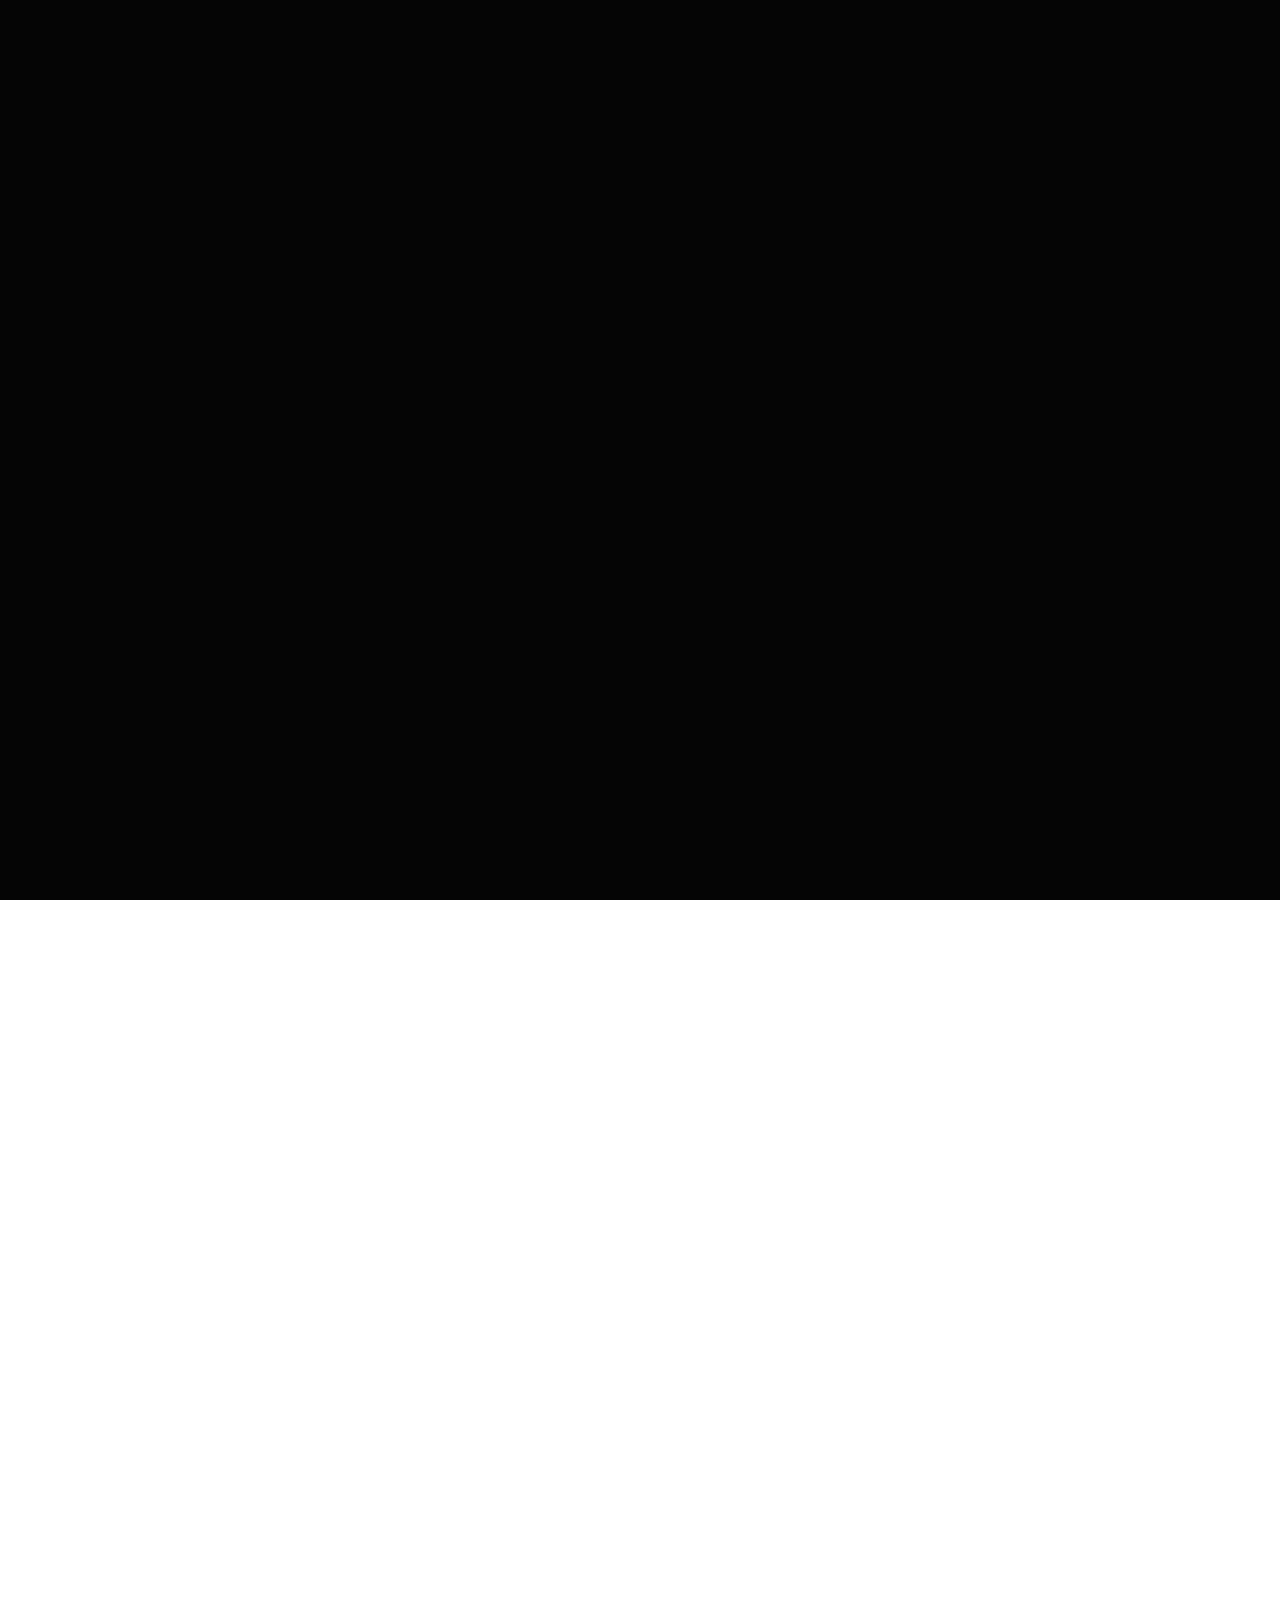
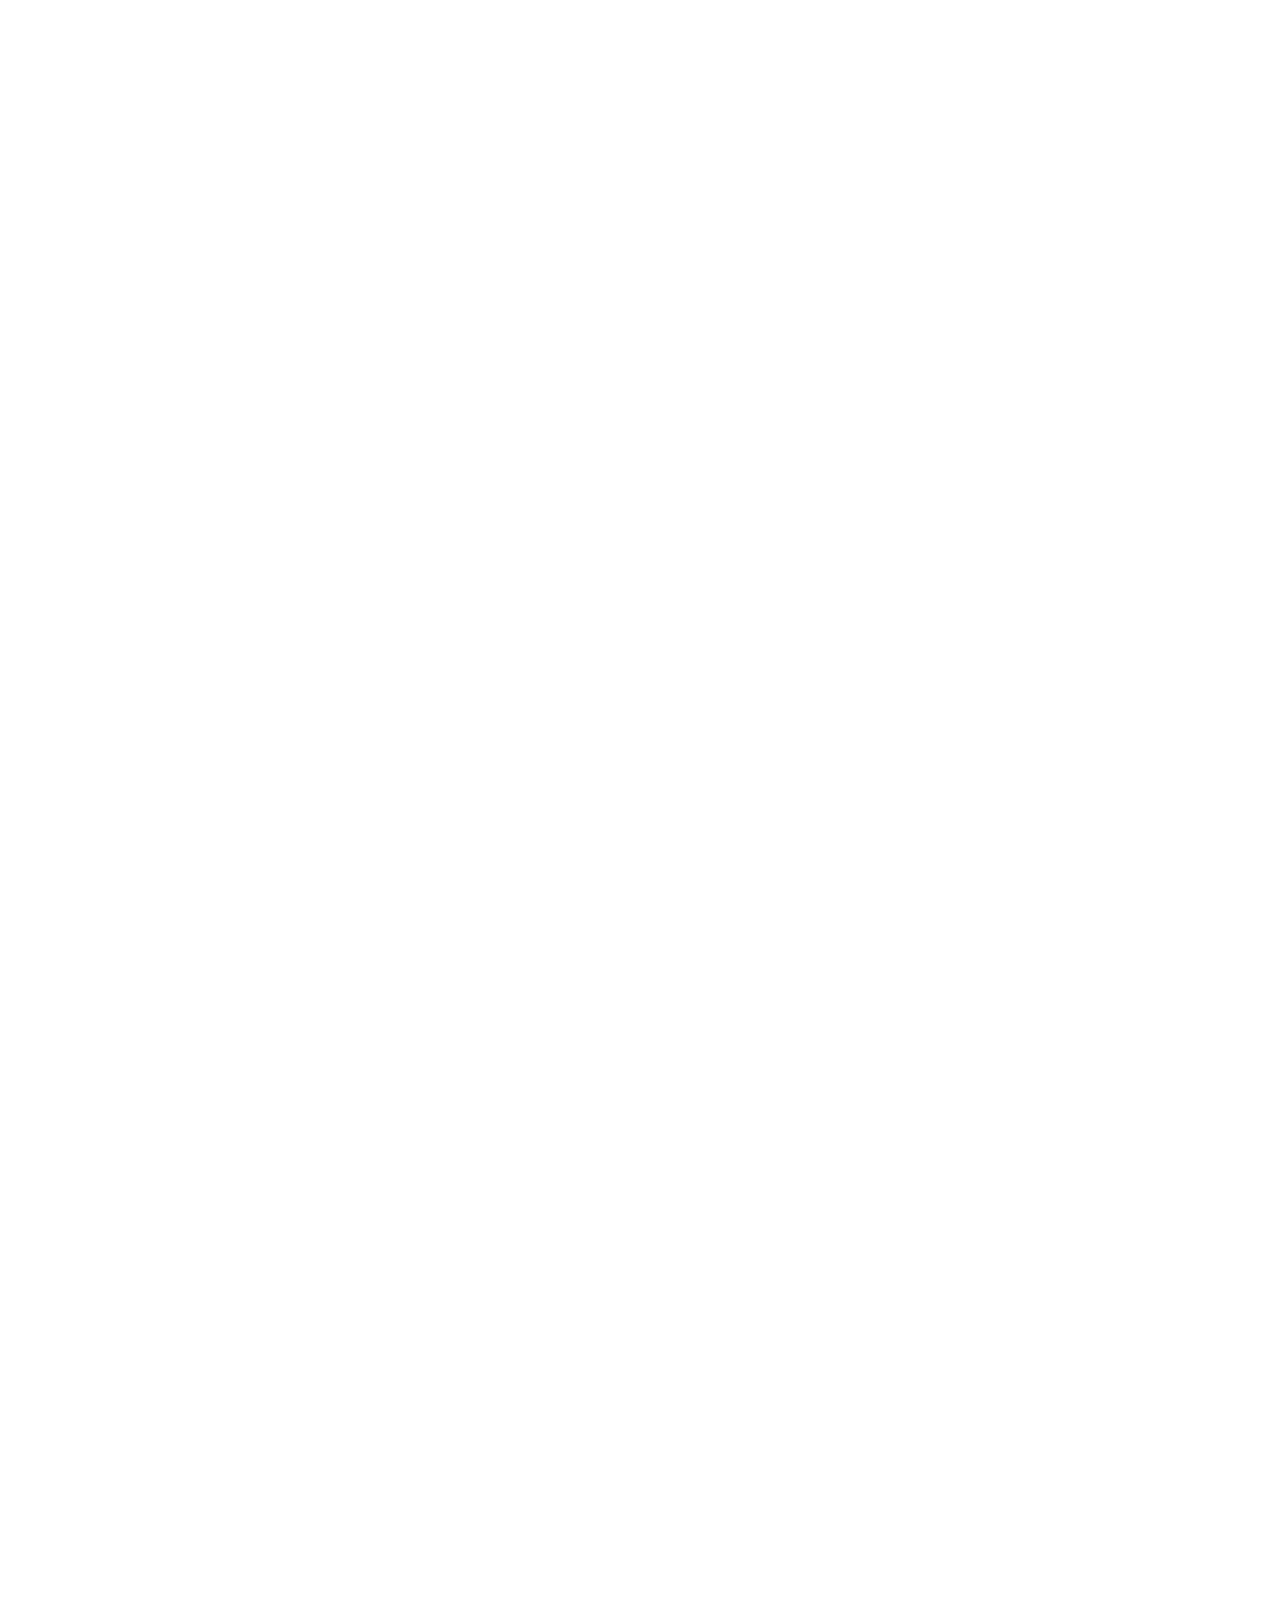
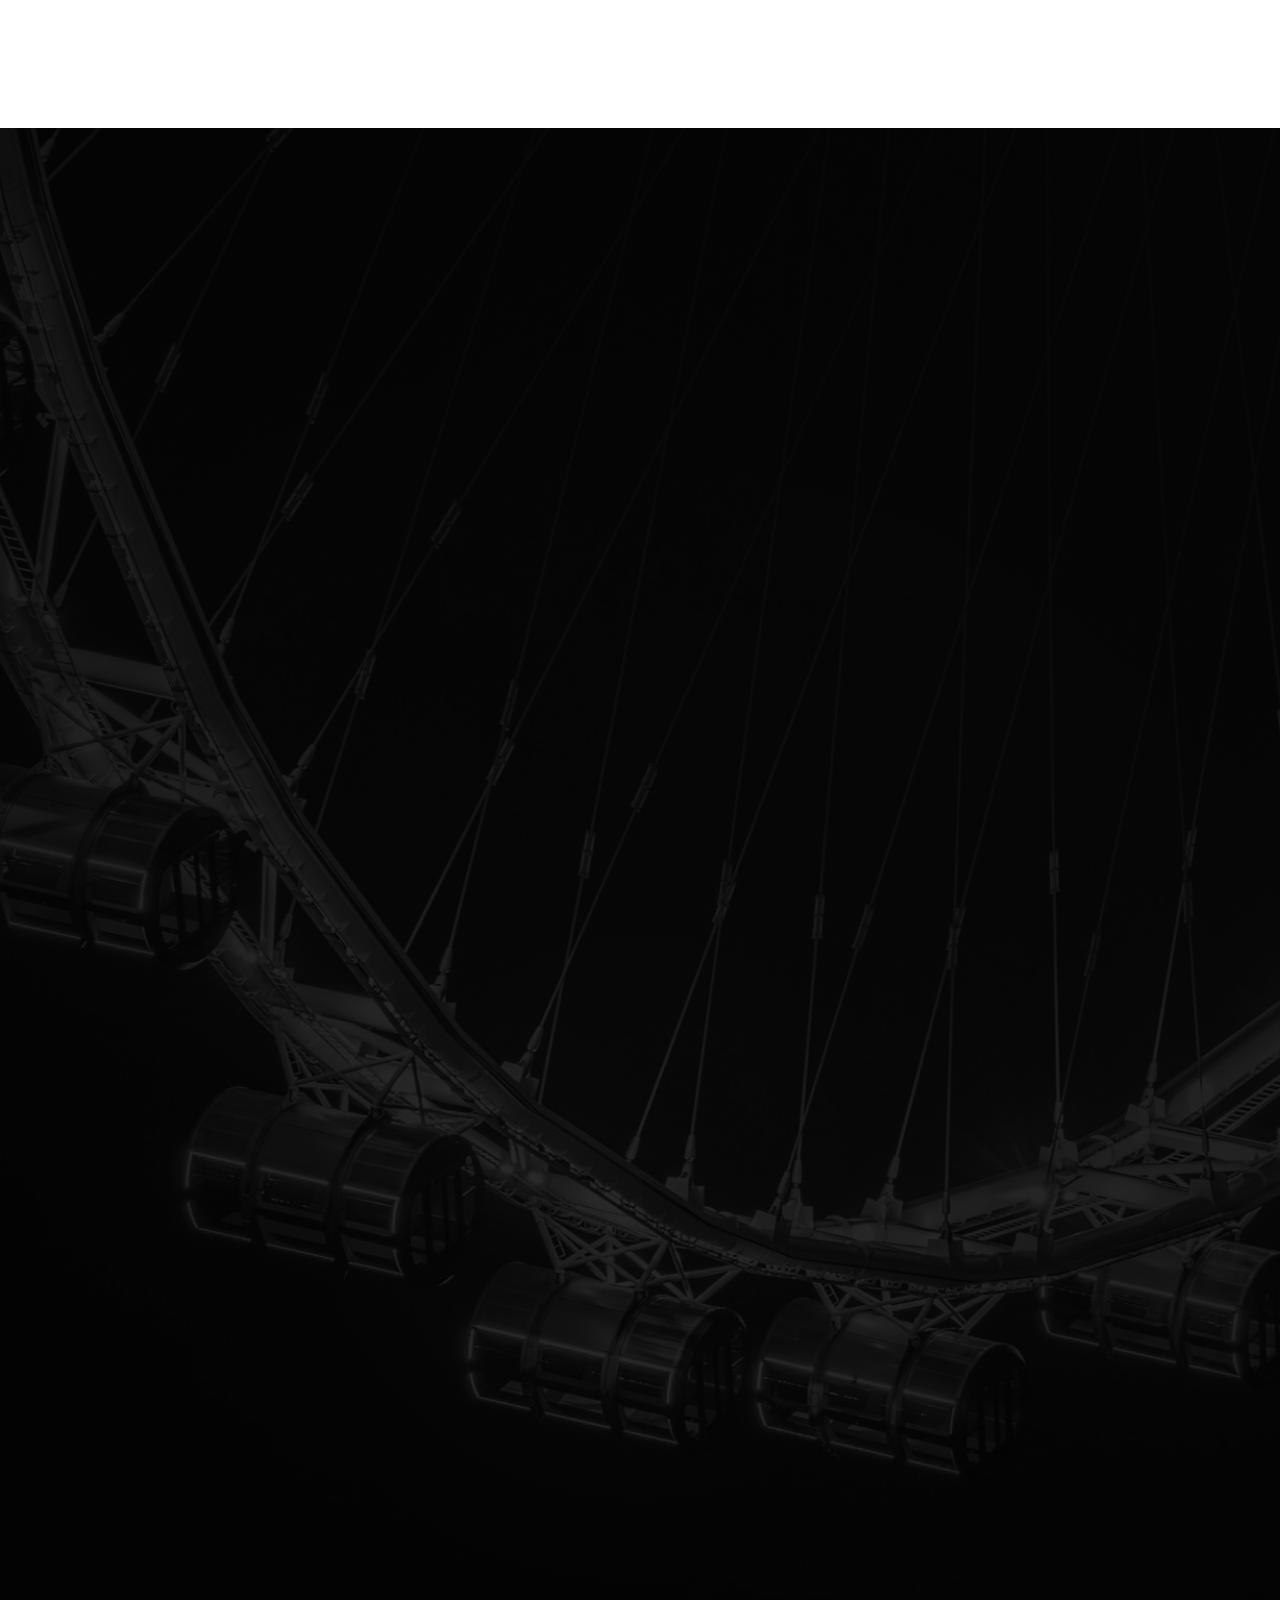
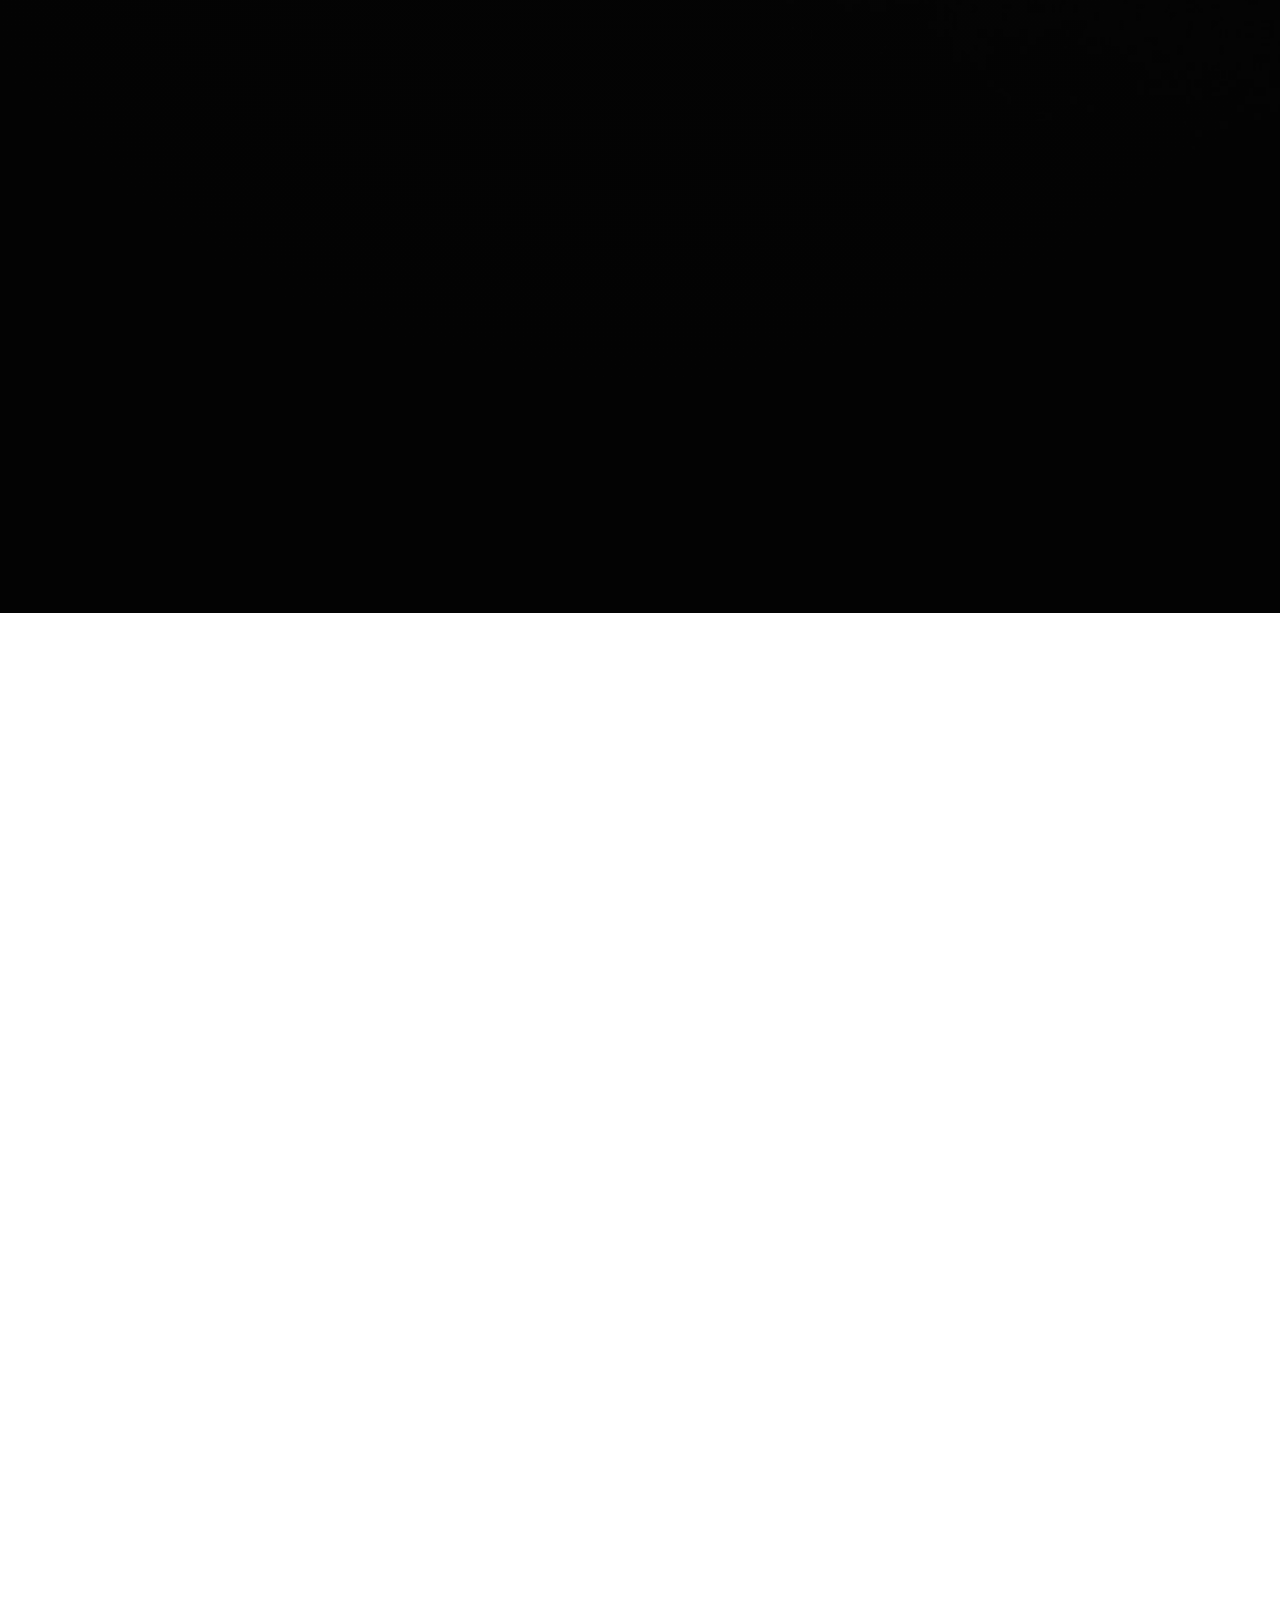
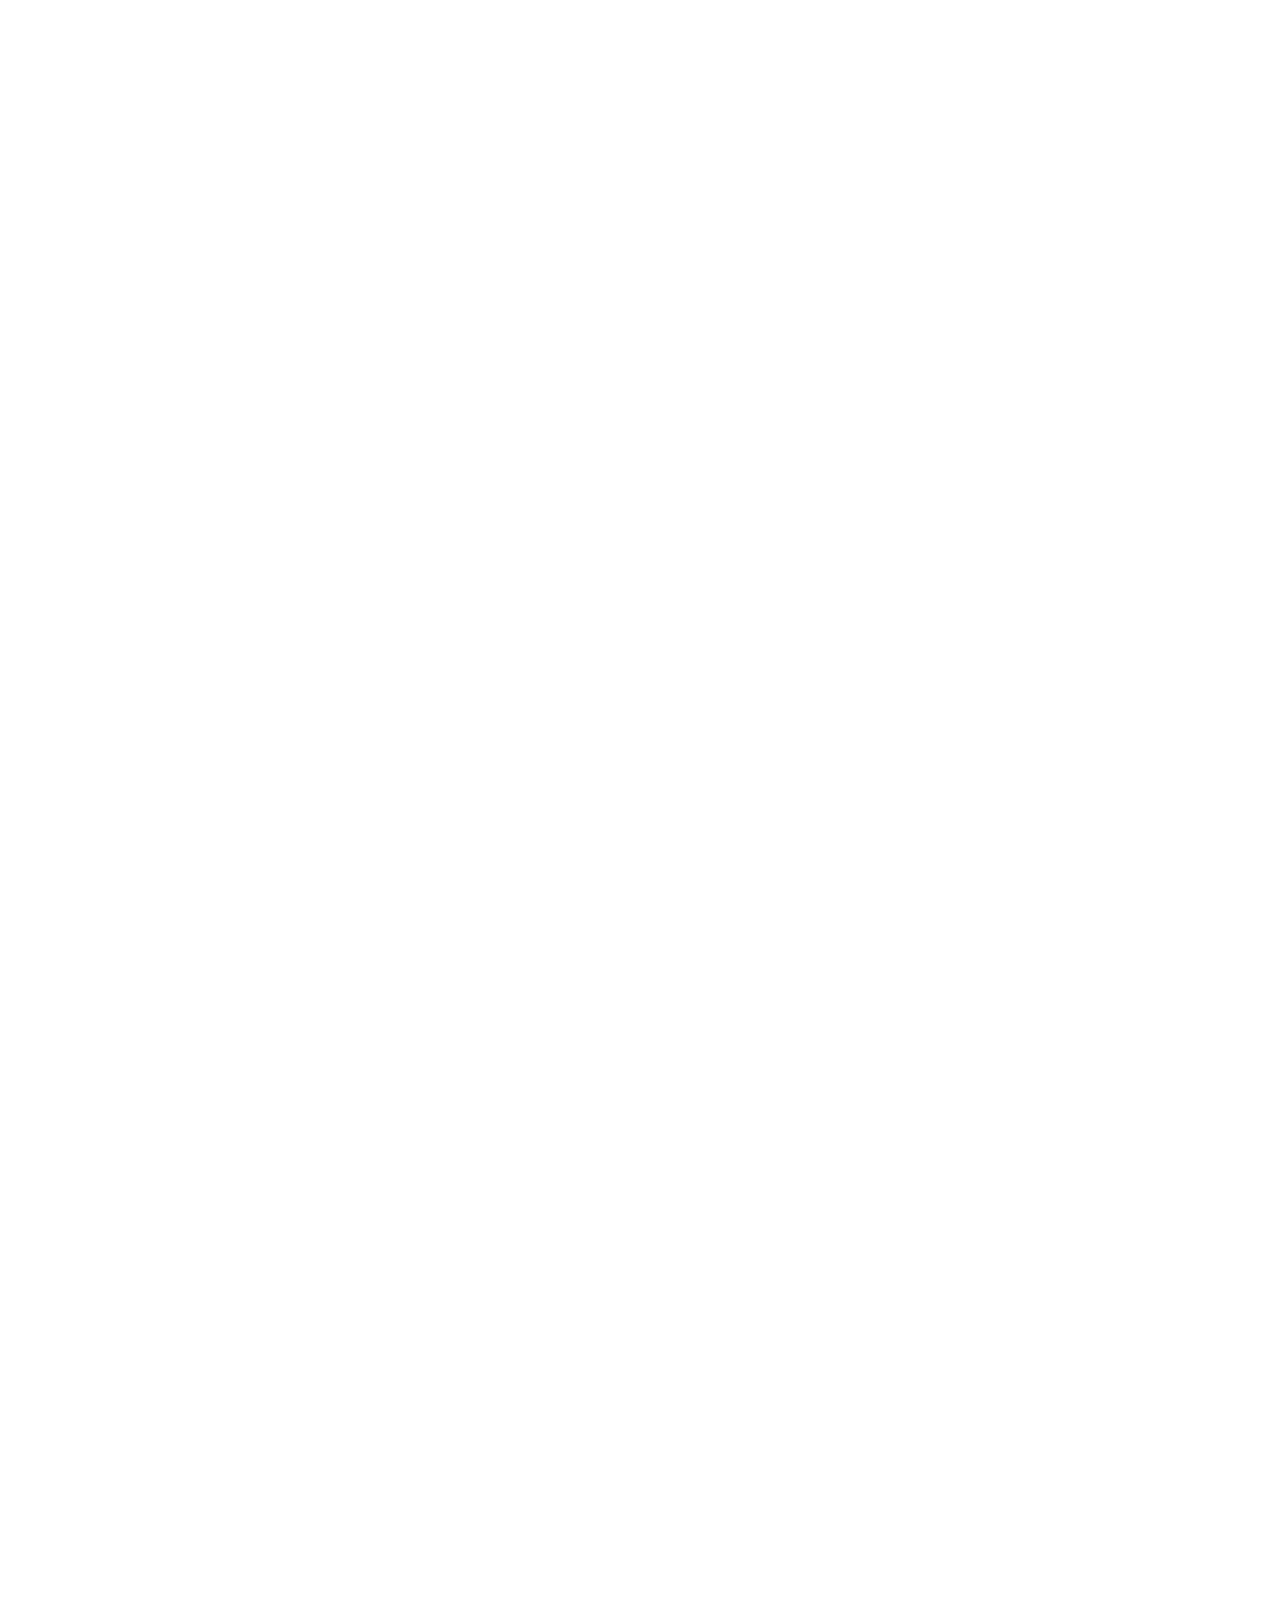
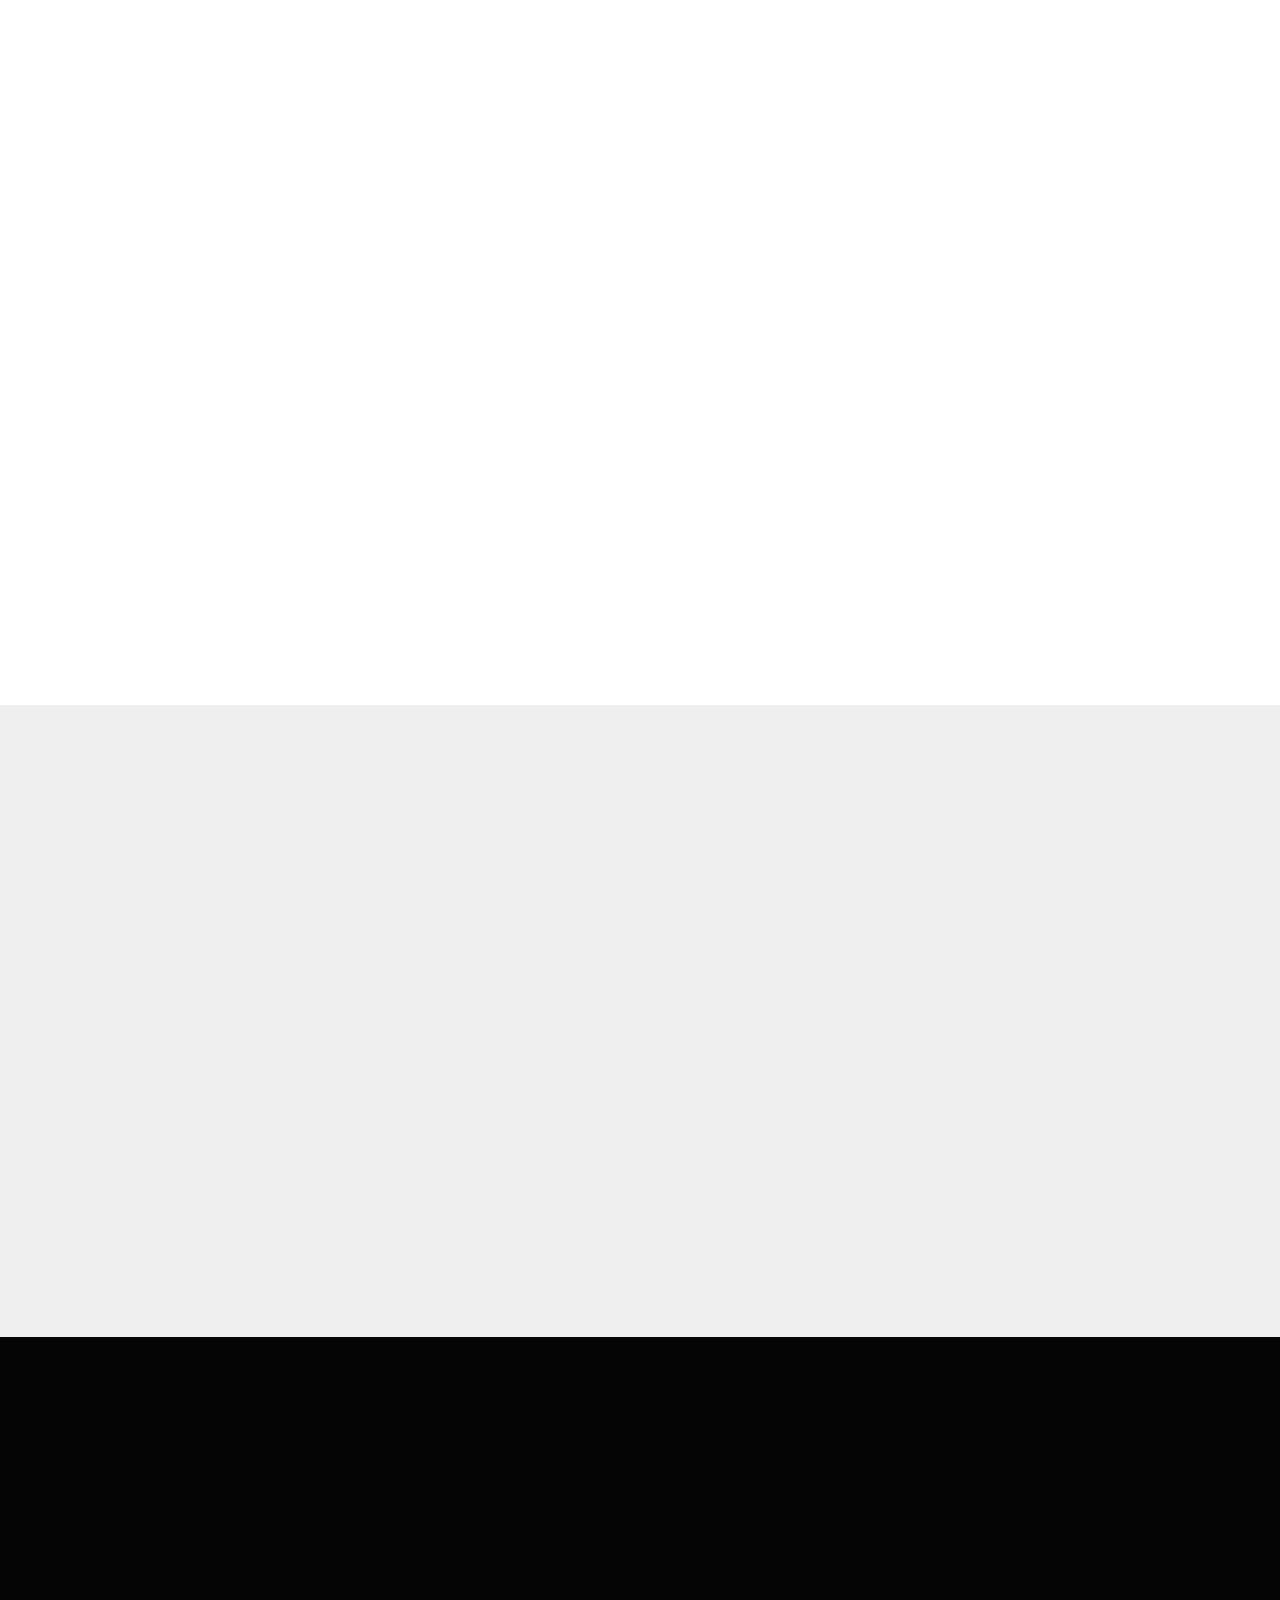
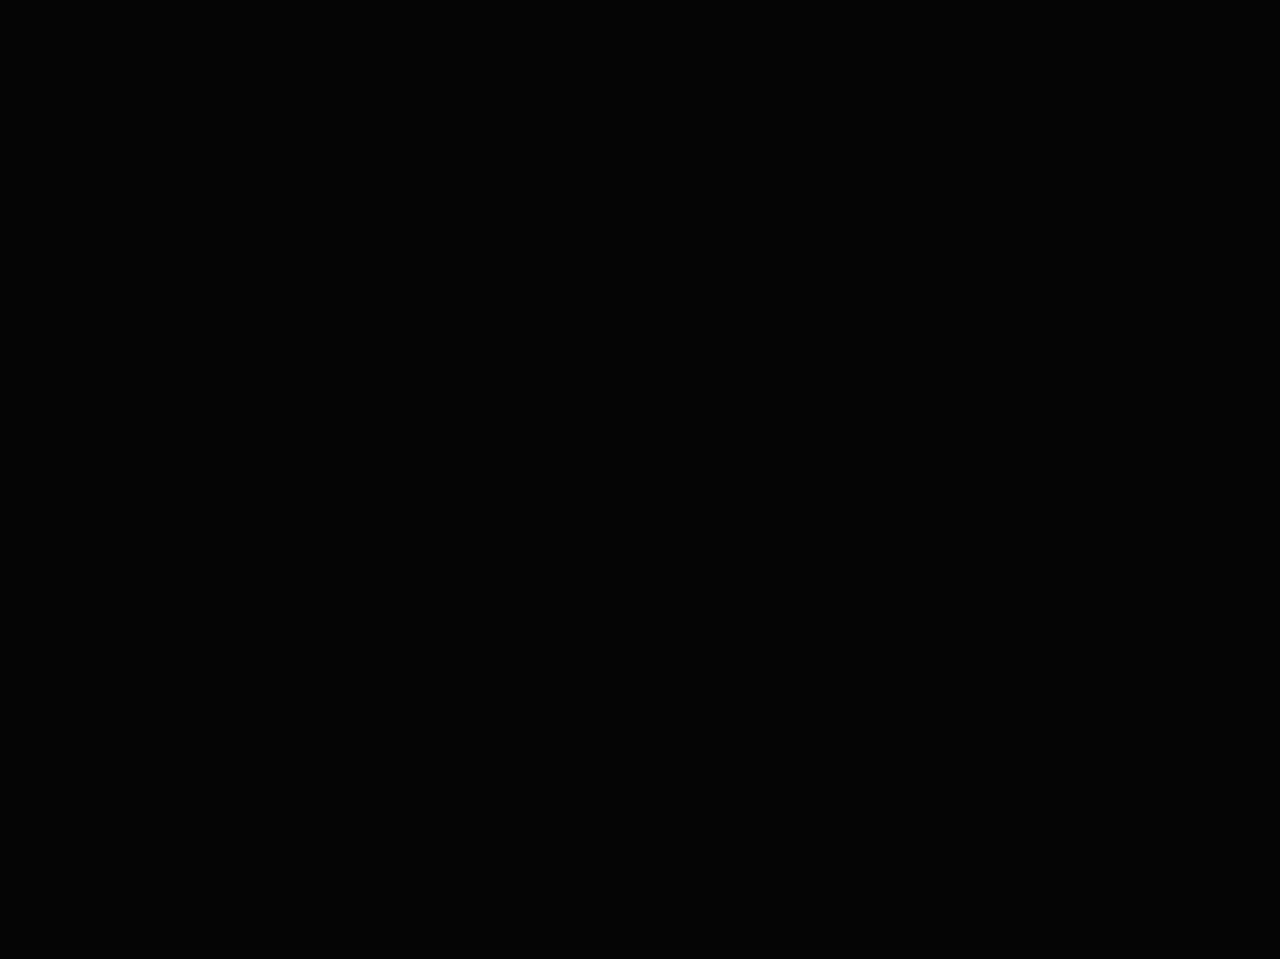
<file: index.html>
<!DOCTYPE html>
<html class="no-js" lang="en">
<head>

    <!--- basic page needs
    ================================================== -->
    <meta charset="utf-8">
    <title>Epitome</title>
    <meta name="description" content="">
    <meta name="author" content="">

    <!-- mobile specific metas
    ================================================== -->
    <meta name="viewport" content="width=device-width, initial-scale=1">

    <!-- CSS
    ================================================== -->
    <link rel="stylesheet" href="css/base.css">
    <link rel="stylesheet" href="css/vendor.css">
    <link rel="stylesheet" href="css/main.css">

    <!-- script
    ================================================== -->
    <script src="js/modernizr.js"></script>
    <script src="js/pace.min.js"></script>

    <!-- favicons
    ================================================== -->
    <link rel="apple-touch-icon" sizes="180x180" href="apple-touch-icon.png">
    <link rel="icon" type="image/png" sizes="32x32" href="favicon-32x32.png">
    <link rel="icon" type="image/png" sizes="16x16" href="favicon-16x16.png">
    <link rel="manifest" href="site.webmanifest">

</head>

<body id="top">

    <div id="preloader">
        <div id="loader"></div>
    </div>

    <!-- site header
    ================================================== -->
    <header class="s-header">

        <div class="header-logo">
            <a class="site-logo" href="index.html">
                <img src="images/logo.svg" alt="Homepage">
            </a>
        </div>

        <nav class="header-nav-wrap">
            <ul class="header-main-nav">
                <li class="current"><a class="smoothscroll" href="#intro" title="intro">Intro</a></li>
                <li><a class="smoothscroll" href="#about" title="about">About</a></li>
                <li><a class="smoothscroll" href="#services" title="services">Services</a></li>
                <li><a class="smoothscroll" href="#works" title="works">Works</a></li>
                <li><a class="smoothscroll" href="#contact" title="contact us">Say Hello</a></li>	
            </ul>

            <ul class="header-social">
                <!-- <li><a href="https://www.facebook.com/enioluwa.oyedemi"><i class="fab fa-facebook-f" aria-hidden="true"></i></a></li> -->
                <li><a href="https://twitter.com/Enioluwa9"><i class="fab fa-twitter" aria-hidden="true"></i></a></li>
                <li><a href="https://dribbble.com/Ennii"><i class="fab fa-dribbble" aria-hidden="true"></i></a></li>
                <li><a href="https://www.behance.net/enioluwaoyedemi"><i class="fab fa-behance" aria-hidden="true"></i></a></li>
            </ul>
        </nav>

        <a class="header-menu-toggle" href="#"><span>Menu</span></a>

    </header> <!-- end s-header -->


    <!-- intro
    ================================================== -->
    <section id="intro" class="s-intro target-section">

        <div class="row intro-content">

            <div class="column large-9 mob-full intro-text">
                <h3>Hello, I'm Enioluwa Oyedemi</h3>
                <h1>
                    Brand Designer <br>
                    and Illustrator <br>
                    based in <em><bold>Ibadan.</bold></em> 
                </h1>
            </div>

            <div class="intro-scroll">
                <a href="#about" class="intro-scroll-link smoothscroll">
                    Scroll For More
                </a>
            </div>

            <div class="intro-grid"></div>
            <div class="intro-pic"></div>

        </div> <!-- end row -->

    </section> <!-- end intro -->


    <!-- about
    ================================================== -->
    <section id="about" class="s-about target-section">

        <div class="about-me">

            <div class="row heading-block" data-aos="fade-up">
                <div class="column large-full">
                    <h2 class="section-heading">About Me</h2>
                </div>
            </div>

            <div class="row about-me__content" data-aos="fade-up">
                <div class="column large-full about-me__text">
                    <p class="lead">
                        Enthusiastic Graphic web designer eager to contribute to team success through hard work, attention to detail and excellent organizational skills.
                    </p>

                    <!-- <p>
                    Reprehenderit quia id facilis nihil odit perferendis fugiat quidem voluptas. 
                    Non ratione tenetur. Quis earum quia deleniti fugit fugiat minus omnis. 
                    Iure dolore dolorum. Aspernatur quos cumque ea dolorum nemo nihil 
                    beatae magnam. Qui molestiae rem. Maxime enim provident ipsum reprehenderit tenetur. Et cupiditate 
                    repellendus. Et modi ipsum aut harum. Ratione alias.
                    </p>

                    <p>
                    Rerum consequatur dolore quae.
                    Qui excepturi facilis quam quae quasi. Mollitia occaecati minus voluptas veniam.
                    Qui excepturi facilis quam quae quasi. Mollitia occaecati minus voluptas veniam. Est est occaecati dolor 
                    qui aut et eum. Aspernatur quos cumque ea dolorum nemo nihil 
                    beatae magnam. Qui molestiae rem.
                    </p> -->

                    <p class="lead">
                        Clear understanding of graphic and web design and training in different design softwares. Motivated to learn, grow and excel in organization.
                    </p>
                </div>
            </div>
    
            <div class="row about-me__buttons">
                <div class="column large-half tab-full" data-aos="fade-up">
                    <a href="#contact" class="btn btn--stroke full-width">Hire Me</a>
                </div>
                <div class="column large-half tab-full" data-aos="fade-up">
                    <a href="cv-graphics-designer.PDF"  download="" class="btn btn--primary full-width">Download CV</a>
                </div>
            </div>

        </div> <!-- end about-me -->

        <div class="about-experience">

            <div class="row heading-block" data-aos="fade-up">
                <div class="column large-full">
                    <h2 class="section-heading">Work & Education</h2>
                </div>
            </div>

            <div class="row about-experience__timeline">

                <div class="column large-half tab-full" data-aos="fade-up">
                    <div class="timeline">

                        <div class="timeline__icon-wrap">
                            <span class="timeline__icon timeline__icon--work"></span>
                        </div>

                        <div class="timeline__block">
                            <div class="timeline__bullet"></div>
                            <div class="timeline__header">
                                <p class="timeline__timeframe">May 2021 - Present</p>
                                <h3 class="item-title">Cimhog Digital</h3>
                                <h5>Lead Designer</h5>
                            </div>
                            <div class="timeline__desc">
                                <p> As the lead designer, I cultivate positive relationships with
                                    clients by maintaining over 80%
                                    satisfaction rate.
                                    I create social media content design with consistent content and tone thereby increasing customer engagement through social media.
                                    Furthermore, I created digital image files for use in
                                    digital and traditional printing methods.
                                    </p>
                            </div>
                        </div>

                        <div class="timeline__block">
                            <div class="timeline__bullet"></div>
                            <div class="timeline__header">
                                <p class="timeline__timeframe">September 2020 - Present</p>
                                <h3 class="item-title">Rasmed Publications Limited</h3>
                                <h5>Graphic Designer</h5>
                            </div>
                            <div class="timeline__desc">
                                <p>Here I developed creative design for marketing
                                    packages, including print materials,
                                    brochures, banners and signs.
                                    I work with clients to gather and define
                                    requirements, establish scopes and
                                    managing project milestones.
                                    I employ design fundamentals when
                                    selecting typography, composition, layout
                                    and color in design work.</p>
                            </div>
                        </div>

                        <div class="timeline__block">
                            <div class="timeline__bullet"></div>
                            <div class="timeline__header">
                                <p class="timeline__timeframe">June 2019 - September 2020</p>
                                <h3 class="item-title">MNG Academy</h3>
                                <h5>Director of Operations</h5>
                            </div>
                            <div class="timeline__desc">
                                <p>I developed, ran and constantly evaluated the
                                    curriculum for the organization Code
                                    Academy.
                                    I developed IT projects for the trainees in the
                                    MNG Code Academy.
                                    Also, Oversaw such projects and provided guidance
                                    and resources needed for trainees to achieve
                                    intended results.</p>
                            </div>
                        </div>

                    </div>
                </div>

                <div class="column large-half tab-full" data-aos="fade-up">
                    <div class="timeline">
                        

                        <div class="timeline__icon-wrap">
                            <span class="timeline__icon timeline__icon--education"></span>
                        </div>

                        <div class="timeline__block">
                            <div class="timeline__bullet"></div>
                            <div class="timeline__header">
                                <p class="timeline__timeframe">February 2015 -May 2019</p>
                                <h3 class="item-title">University of Ibadan</h3>
                                <h5>Bachelors Degree</h5>
                            </div>
                            <div class="timeline__desc">
                                <p>Bachelor of Science: Mathematics
                                    <br>
                                    University of Ibadan, Ibadan, Nigeria.
                                </p>
                            </div>
                        </div>

                        <div class="timeline__block">
                            <div class="timeline__bullet"></div>
                            <div class="timeline__header">
                                <p class="timeline__timeframe">September 2009 -August 2018</p>
                                <h3 class="item-title">Amazing Grace International College</h3>
                                <h5>High School Diploma</h5>
                            </div>
                            <div class="timeline__desc">
                                <p>Amazing Grace International College, Ibadan, Nigeria</p>
                            </div>
                        </div>

                        

                    </div>
                </div>
            </div>

        </div> <!-- end about-experience -->

    </section> <!-- end s-about -->


    <!-- services
    ================================================== -->
    <section id="services" class="s-services ss-dark target-section">

        <div class="shadow-overlay"></div>

        <div class="row heading-block heading-block--center" data-aos="fade-up">
            <div class="column large-full">
                <h2 class="section-heading section-heading--centerbottom">Capabilities</h2>

                <p class="section-desc">
                    My passion and goal is to help you make your business standout.
                </p>
            </div>
        </div> <!-- end heading-block -->

        <div class="row services-list block-large-1-3 block-medium-1-2 block-tab-full">

            <div class="column item-service" data-aos="fade-up">
                <div class="item-service__content">
                    <h4 class="item-title">Brand Identity</h4>
                    <p>
                        While I have extensive art knowledge, my passion lies in the creation of logos for companies which I find brings me many intrinsic rewards.

                        One of my best skills is the ability to take the client’s ideas and make them come to life on the computer. 
                        I have great communication skills which come in handy when dealing with those few clients that need extra encouragement 
                        to get to the heart of the design they want. I work well with a team and I am just as effective working on my own without being
                         distracted or losing site of the task at hand.
                    </p>
                </div>
            </div>

            <div class="column item-service" data-aos="fade-up">
                <div class="item-service__content">
                    <h4 class="item-title">Illustration</h4>
                    <p>
                        I am a prolific artist with years of professional experience as an Artist and Illustrator.
                         In my current role as a Freelance Illustrator I work with clients to determine their needs develop a 
                         mock sketch for review and then create a finished product; these illustrations are used for various
                          purposes including advertising books and personal artwork.
                    </p>
                </div>
            </div>

            <div class="column item-service" data-aos="fade-up">
                <div class="item-service__content">
                    <h4 class="item-title">Web Design</h4>
                    <p>
                        In my current role as a Junior Web Developer I have developed web-based applications from design to coding and 
                        full implementation under the direction of the Senior Developer. By relying on solid programming knowledge as well
                         as excellent oral and verbal communication I have consistently produced terrific code within customer-set deliverables 
                         time frames. 
                    </p>
                </div>
            </div>

            <div class="column item-service" data-aos="fade-up">
                <div class="item-service__content">
                    <h4 class="item-title">User Experience</h4>
                    <p>
                        I have been a UI/UX developer for some time, where I used HTML, CSS, and jQuery to direct and design front-end
                         projects from concept to completion. I have experience managing web and interactive communication projects from
                          initial consultation through successful launch and have a proven ability to handle various projects at the same
                           time and complete them by given deadline.
                    </p>
                </div>
            </div>

            <div class="column item-service" data-aos="fade-up">
                <div class="item-service__content">
                    <h4 class="item-title">WordPress Solutions</h4>
                    <p>
                        With years of experience in this role, I am well-versed in WordPress, e-commerce and Google Analytics. Moreover, my on-the-job experience has afforded me a well-rounded skill set, which includes:

                        Building scalable websites,
                        Working with QA Departments on customized testing plans,
                        Developing WordPress themes and plugins and 
                        Assisting in the monitoring and reporting on website traffic and performance.
                    </p>
                </div>
            </div>

            <!-- <div class="column item-service" data-aos="fade-up">
                <div class="item-service__content">
                    <h4 class="item-title">Mobile Design</h4>
                    <p>
                    Sit ut cum molestiae. Dolore ducimus qui quasi. Fugiat consequatur sit vel illum vel et 
                    a delectus. Vel sequi vitae voluptatem perspiciatis eligendi. Voluptatibus optio natus 
                    asperiores est commodi amet quia architecto. Dolores necessitatibus et.
                    </p>
                </div>
            </div> -->

        </div> <!-- end services-list -->

    </section> <!-- end s-services -->


    <!-- CTA
    ================================================== -->
   

    <!-- works
    ================================================== -->
    <section id="works" class="s-works target-section">

        <div class="row heading-block heading-block--center" data-aos="fade-up">
            <div class="column large-full">
                <h2 class="section-heading section-heading--centerbottom">Selected Works</h2>
                <p class="section-desc">
                    Here are some of my selected works I have done lately. Feel free to 
                    check them out.
                </p>
            </div>
        </div> <!-- end heading-block -->

        <div class="masonry-wrap">

            <div class="masonry">
                <div class="grid-sizer"></div>
    
                <div class="masonry__brick" data-aos="fade-up">
                    <div class="item-folio">
                        <div class="item-folio__thumb">
                            <a href="images/portfolio/gallery/g-city-building.jpg" class="thumb-link" title="Shutterbug" data-size="1050x700">
                                <img src="images/portfolio/city-building.jpg" 
                                     srcset="images/portfolio/city-building.jpg 1x, images/portfolio/city-building@2x.jpg 2x" alt="">
                            </a>    
                            <a href="https://www.behance.net/gallery/118766041/HUSK/" class="item-folio__project-link" title="Project link" target="_blank"></a>
                        </div>
    
                        <div class="item-folio__text">
                            <h4 class="item-folio__title">
                                Husk Perfume Branding
                            </h4>
                            <p class="item-folio__cat">
                                Branding
                            </p>
                        </div>
    
                        <div class="item-folio__caption">
                            <p>Vero molestiae sed aut natus excepturi. Et tempora numquam. Temporibus iusto quo.Unde dolorem corrupti neque nisi.</p>
                        </div>
                    </div>
                </div> <!-- end masonry__brick -->
    
                <div class="masonry__brick" data-aos="fade-up">
                    <div class="item-folio">
                        <div class="item-folio__thumb">
                            <a href="images/portfolio/gallery/g-woodcraft.jpg" class="thumb-link" title="Woodcraft" data-size="1050x700">
                                <img src="images/portfolio/woodcraft.jpg" 
                                     srcset="images/portfolio/woodcraft.jpg 1x, images/portfolio/woodcraft@2x.jpg 2x" alt="">
                            </a>
                            <a href="https://www.behance.net/" class="item-folio__project-link" title="Project link" target="_blank"></a>
                        </div>
                        <div class="item-folio__text">
                            <h4 class="item-folio__title">
                                Fizzle Blitz Coffee House Branding
                            </h4>
                            <p class="item-folio__cat">
                                Branding
                            </p>
                        </div>
                        <div class="item-folio__caption">
                            <p>Vero molestiae sed aut natus excepturi. Et tempora numquam. Temporibus iusto quo.Unde dolorem corrupti neque nisi.</p>
                        </div>
                    </div>
                </div> <!-- end masonry__brick -->

                <div class="masonry__brick" data-aos="fade-up">
                    <div class="item-folio">
                            
                        <div class="item-folio__thumb">
                            <a href="images/portfolio/gallery/g-beetle.jpg" class="thumb-link" title="The Beetle Car" data-size="1050x700">
                                <img src="images/portfolio/the-beetle.jpg"
                                     srcset="images/portfolio/the-beetle.jpg 1x, images/portfolio/the-beetle@2x.jpg 2x" alt="">
                            </a>
                            <a href="https://www.behance.net/gallery/120811161/Women" class="item-folio__project-link" title="Project link" target="_blank"></a>
                        </div>
                        <div class="item-folio__text">
                            <h4 class="item-folio__title">
                                turtle-neck woman illustration
                            </h4>
                            <p class="item-folio__cat">
                               Character illustration
                            </p>
                        </div>
                        <div class="item-folio__caption">
                            <p>Vero molestiae sed aut natus excepturi. Et tempora numquam. Temporibus iusto quo.Unde dolorem corrupti neque nisi.</p>
                        </div>
                    </div>
                </div> <!-- end masonry__brick -->

                <div class="masonry__brick" data-aos="fade-up">
                    <div class="item-folio">
                        <div class="item-folio__thumb">
                            <a href="images/portfolio/gallery/g-shutterbug.jpg" class="thumb-link" title="Grow Green" data-size="1050x700">
                                <img src="images/portfolio/shutterbug.jpg" 
                                     srcset="images/portfolio/shutterbug.jpg 1x, images/portfolio/shutterbug@2x.jpg 2x" alt="">
                            </a>
                            <a href="https://www.behance.net/gallery/116472769/Minions-illustration" class="item-folio__project-link" title="Project link" target="_blank"></a>
                        </div>
                        <div class="item-folio__text">
                            <h4 class="item-folio__title">
                                Minions
                            </h4>
                            <p class="item-folio__cat">
                                Illustration
                            </p>
                        </div>
                        <div class="item-folio__caption">
                            <p>Vero molestiae sed aut natus excepturi. Et tempora numquam. Temporibus iusto quo.Unde dolorem corrupti neque nisi.</p>
                        </div>
                    </div>
                </div> <!-- end masonry__brick -->

                <div class="masonry__brick" data-aos="fade-up">
                    <div class="item-folio">
                            
                        <div class="item-folio__thumb">
                            <a href="images/portfolio/gallery/g-lamp.jpg" class="thumb-link" title="Guitarist" data-size="1050x700">
                                <img src="images/portfolio/lamp.jpg" 
                                     srcset="images/portfolio/lamp.jpg 1x, images/portfolio/lamp@2x.jpg 2x" alt="">
                            </a>
                            <a href="https://www.behance.net/gallery/117220025/Construction-branding" class="item-folio__project-link" title="Project link" target="_blank"></a>
                        </div>
                        <div class="item-folio__text">
                            <h4 class="item-folio__title">
                               Ptah Development
                            </h4>
                            <p class="item-folio__cat">
                                Logo Design
                            </p>
                        </div>
                        <div class="item-folio__caption">
                            <p>Vero molestiae sed aut natus excepturi. Et tempora numquam. Temporibus iusto quo.Unde dolorem corrupti neque nisi.</p>
                        </div>
                    </div>
                </div> <!-- end masonry__brick -->
        
                <div class="masonry__brick" data-aos="fade-up">
                    <div class="item-folio">
                            
                        <div class="item-folio__thumb">
                            <a href="images/portfolio/gallery/g-fuji.jpg" class="thumb-link" title="Palmeira" data-size="1050x700">
                                <img src="images/portfolio/fuji.jpg"
                                     srcset="images/portfolio/fuji.jpg 1x, images/portfolio/fuji@2x.jpg 2x" alt="">
                            </a>
                            <a href="https://www.behance.net/" class="item-folio__project-link" title="Project link" target="_blank"></a>
                        </div>
                        <div class="item-folio__text">
                            <h4 class="item-folio__title">
                                Hestia food branding
                            </h4>
                            <p class="item-folio__cat">
                               Branding
                            </p>
                        </div>
                        <div class="item-folio__caption">
                            <p>Vero molestiae sed aut natus excepturi. Et tempora numquam. Temporibus iusto quo.Unde dolorem corrupti neque nisi.</p>
                        </div>
                    </div>
                </div> <!-- end masonry__brick -->

            </div> <!-- end masonry -->

        </div> <!-- end masonry-wrap -->

    </section> <!-- end s-work -->


    <!-- testimonies
    ================================================== -->
    <section class="s-testimonials">
    
        <div class="row testimonials" data-aos="fade-up">

            <div class="column large-full testimonials__slider">

                <div class="testimonials__slide">
                    <p> "It’s like you read my mind with this lovely illustration. I love it. Thank you!"</p>
                    <div class="testimonials__info">
                        <img src="images/avatars/user-02.jpg" alt="Author image" class="testimonials__avatar">
                        <cite class="testimonials__cite">
                            <strong>Preye Imabibo</strong>
                            <span>CEO, D'foodie foods</span>
                        </cite>
                    </div>
                </div> <!-- end testimonials__slide -->

                <div class="testimonials__slide">
                    <p> "My logo and kitchen designs have brought a lot of customers, thanks to you."</p>
                    <div class="testimonials__info">
                        <img src="images/avatars/user-01.jpg" alt="Author image" class="testimonials__avatar">
                        <cite class="testimonials__cite">
                            <strong>Toluwanimi Oluwole</strong>
                            <span>Chief chef, Peculiar kitchen</span>
                        </cite>
                    </div>
                </div> <!-- end testimonials__slide -->

                <div class="testimonials__slide">
                    <p>"Exceptional work, Proessionally done....Top quality"</p>
                    <div class="testimonials__info">
                        <img src="images/avatars/user-04.jpg" alt="Author image" class="testimonials__avatar">
                        <cite class="testimonials__cite">
                            <strong>Precious Adora</strong>
                            <span>Host, Korea Talks</span>
                        </cite>
                    </div>
                </div> <!-- end testimonials__slide -->
                
            </div> <!-- end testimonials__slider -->

        </div> <!-- end testimonials -->

    </section> <!-- end s-testimonials -->


    <!-- contact
    ================================================== -->
    <section id="contact" class="s-contact ss-dark target-section">

        <div class="row heading-block" data-aos="fade-up">
            <div class="column large-full">
                <h2 class="section-heading">Get In Touch</h2>
            </div>
        </div>

        <div class="row contact-main" data-aos="fade-up">
            <div class="column large-full">
                <p class="contact-email">
                    <a href="mailto:http://www.enioluwa40gmail.com">enioluwa@gmail.com</a>
                </p>

                <p class="section-desc">
                I'm happy to connect, listen and help. Let's work together and build
                something awesome. Let's turn your idea to an even greater product.
                <a href="mailto:#0">Email Me</a>.
                </p>
            </div>
        </div>

        <div class="row contact-infos" data-aos="fade-up" data-aos-anchor=".contact-main">

            <div class="column large-5 medium-full contact-phone">
                <h4>Call Me</h4>
                <a href="tel:234-812-249-7729">+234 812 249 7729</a>
            </div>

            <div class="column large-7 medium-full contact-social">
                <h4>Social</h4>
                <ul>
                    <li><a href="https://www.behance.net/enioluwaoyedemi" title="Behance">Behance</a></li>
                    <li><a href="https://twitter.com/Enioluwa9" title="Twitter">Twitter</a></li>
                    <li><a href="https://www.instagram.com/__enni___/" title="Instagram">Instagram</a></li>
                </ul>
            </div>

        </div> <!-- end contact-infos -->

    </section> <!-- end s-contact -->


    <!-- footer
    ================================================== -->



    <!-- photoswipe background
    ================================================== -->
    <div aria-hidden="true" class="pswp" role="dialog" tabindex="-1">

        <div class="pswp__bg"></div>
        <div class="pswp__scroll-wrap">

            <div class="pswp__container">
                <div class="pswp__item"></div>
                <div class="pswp__item"></div>
                <div class="pswp__item"></div>
            </div>

            <div class="pswp__ui pswp__ui--hidden">
                <div class="pswp__top-bar">
                    <div class="pswp__counter"></div><button class="pswp__button pswp__button--close" title="Close (Esc)"></button> <button class="pswp__button pswp__button--share" title=
                    "Share"></button> <button class="pswp__button pswp__button--fs" title="Toggle fullscreen"></button> <button class="pswp__button pswp__button--zoom" title=
                    "Zoom in/out"></button>
                    <div class="pswp__preloader">
                        <div class="pswp__preloader__icn">
                            <div class="pswp__preloader__cut">
                                <div class="pswp__preloader__donut"></div>
                            </div>
                        </div>
                    </div>
                </div>
                <div class="pswp__share-modal pswp__share-modal--hidden pswp__single-tap">
                    <div class="pswp__share-tooltip"></div>
                </div><button class="pswp__button pswp__button--arrow--left" title="Previous (arrow left)"></button> <button class="pswp__button pswp__button--arrow--right" title=
                "Next (arrow right)"></button>
                <div class="pswp__caption">
                    <div class="pswp__caption__center"></div>
                </div>
            </div>

        </div>

    </div><!-- end photoSwipe background -->


    <!-- Java Script
    ================================================== -->
    <script src="js/jquery-3.2.1.min.js"></script>
    <script src="js/plugins.js"></script>
    <script src="js/main.js"></script>

</body>
</file>
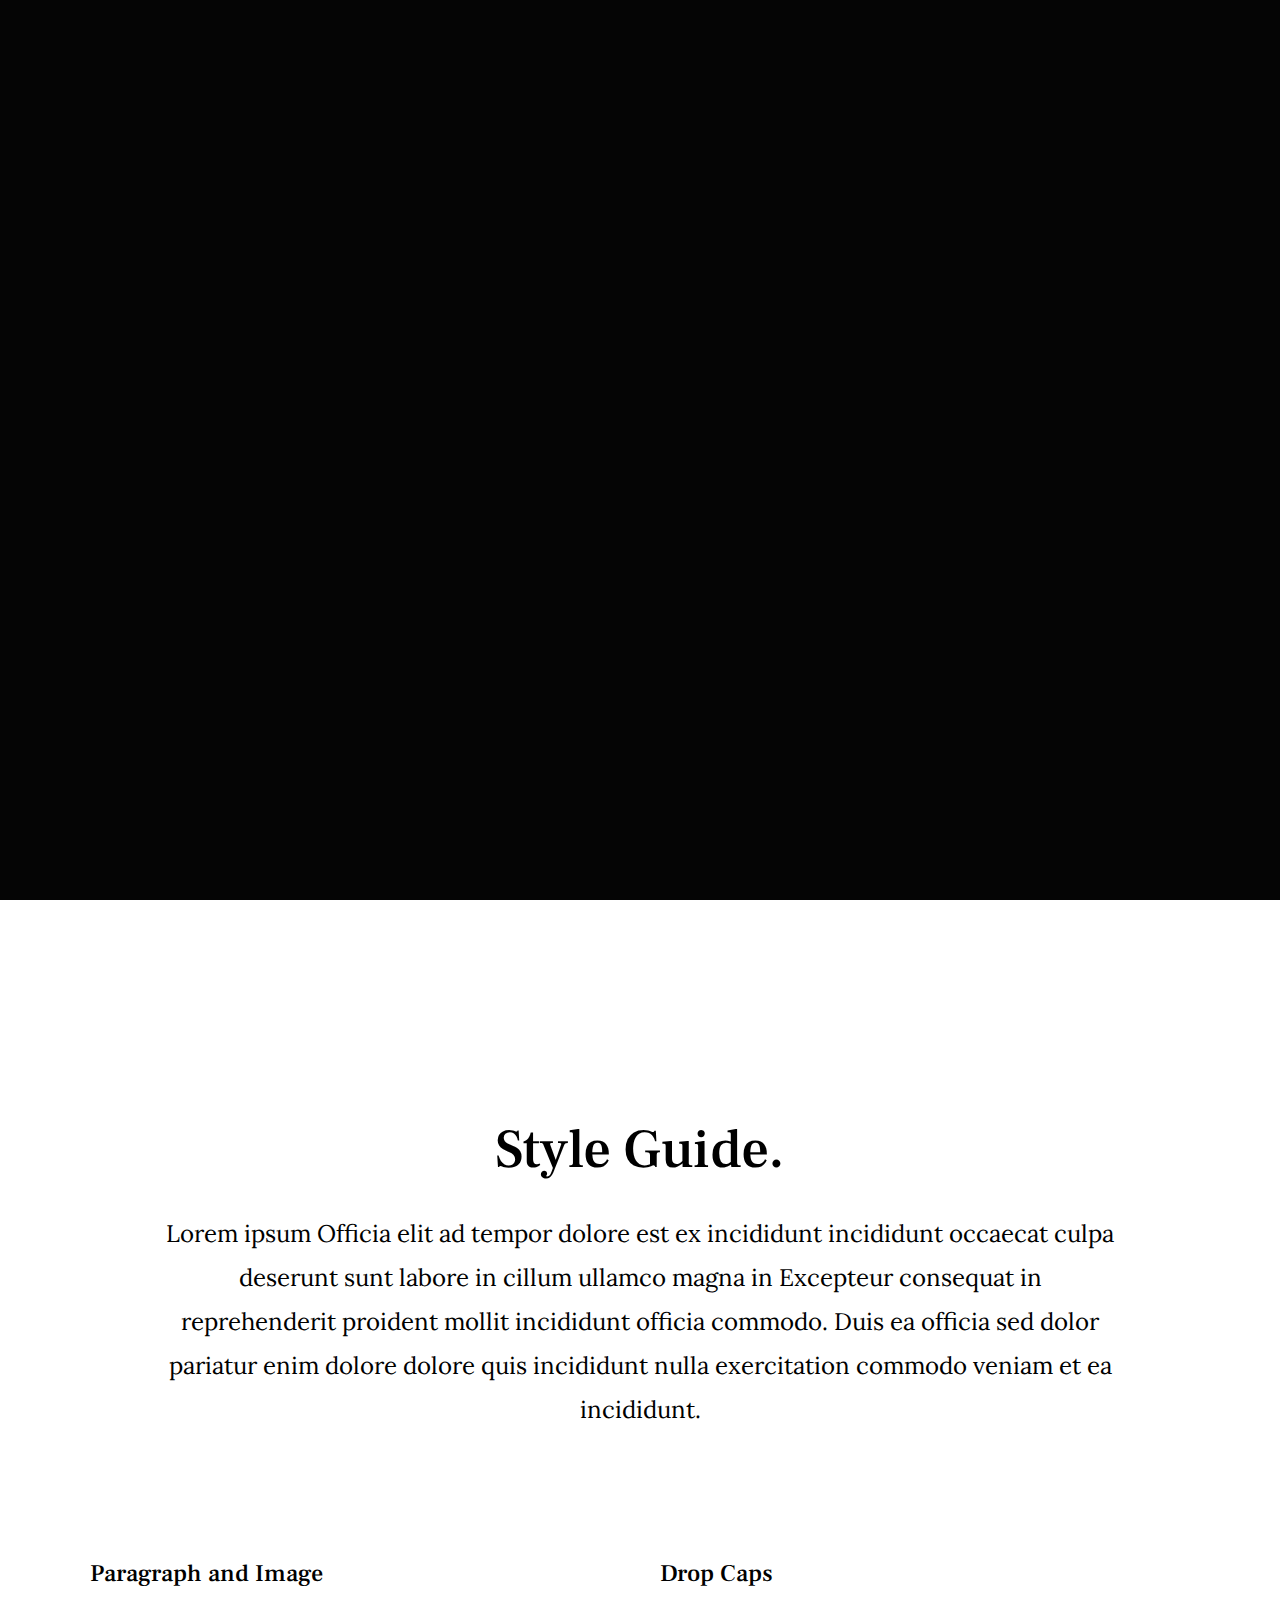
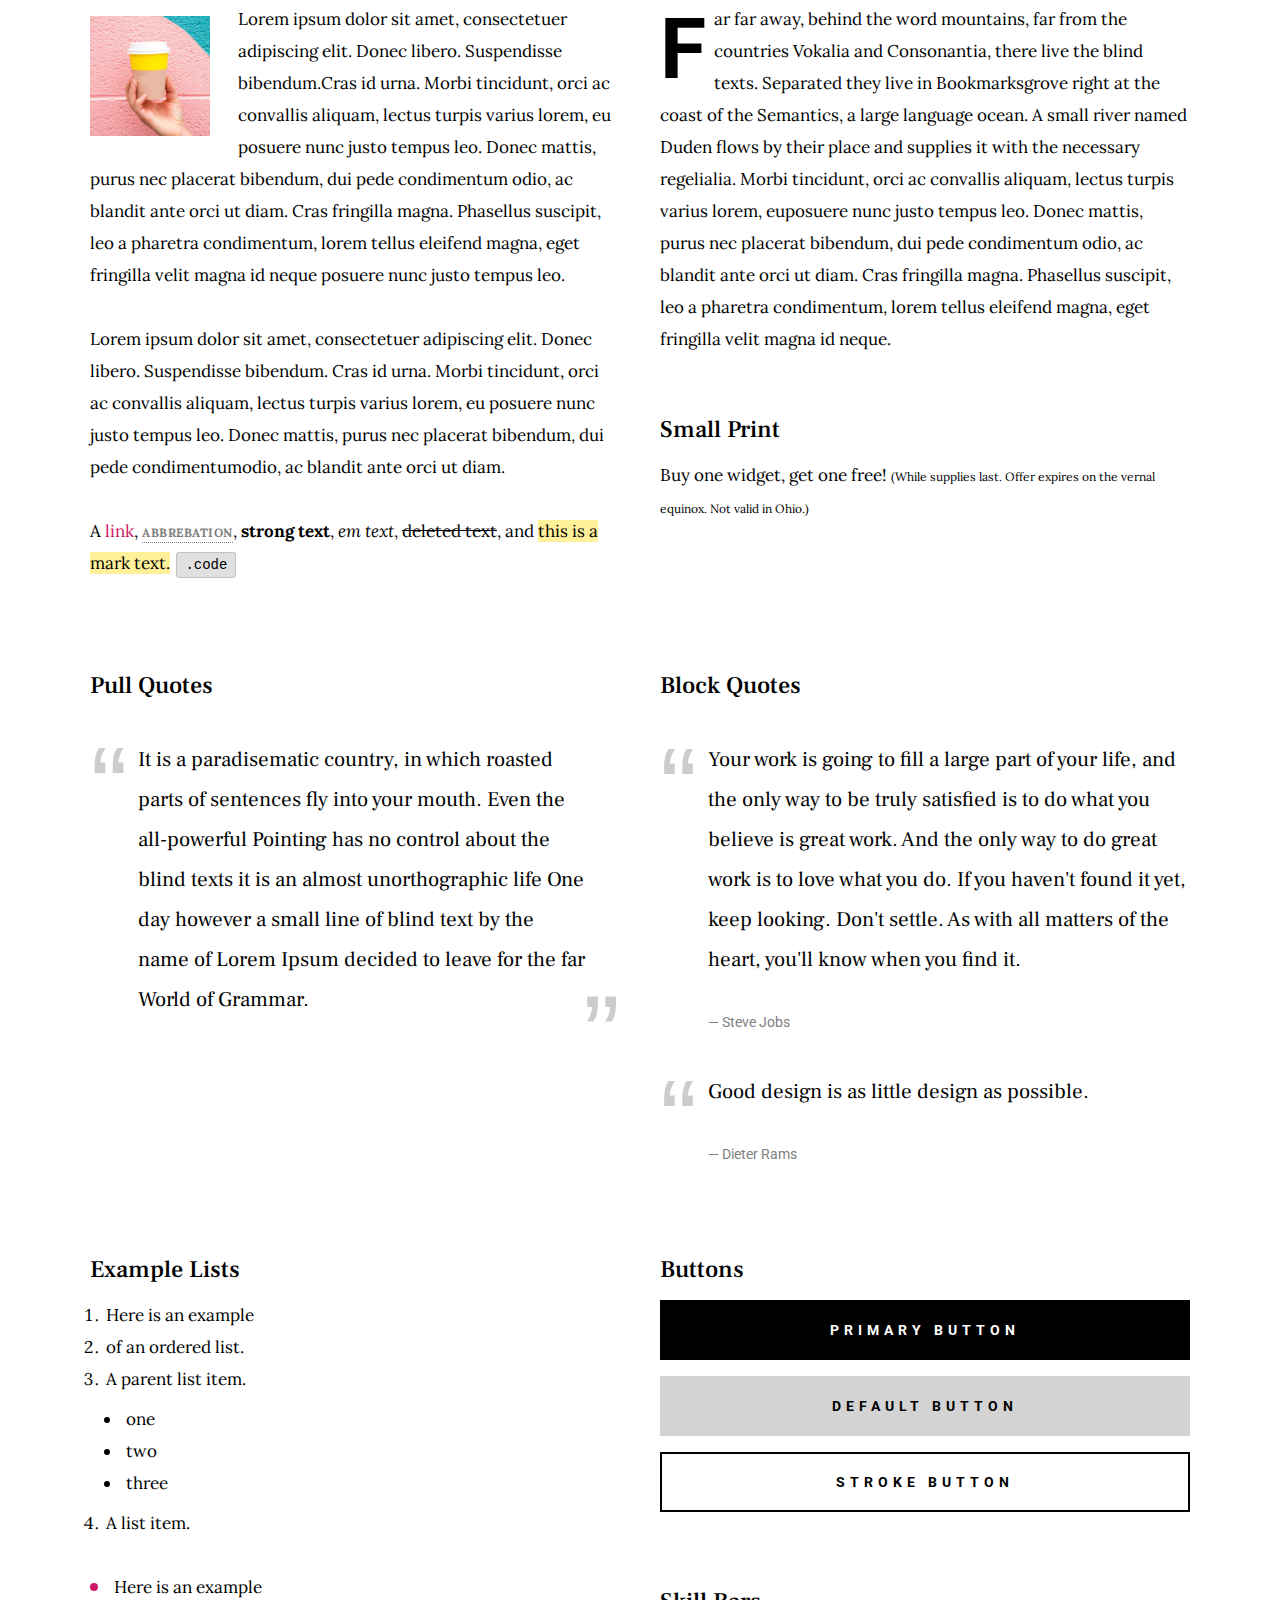
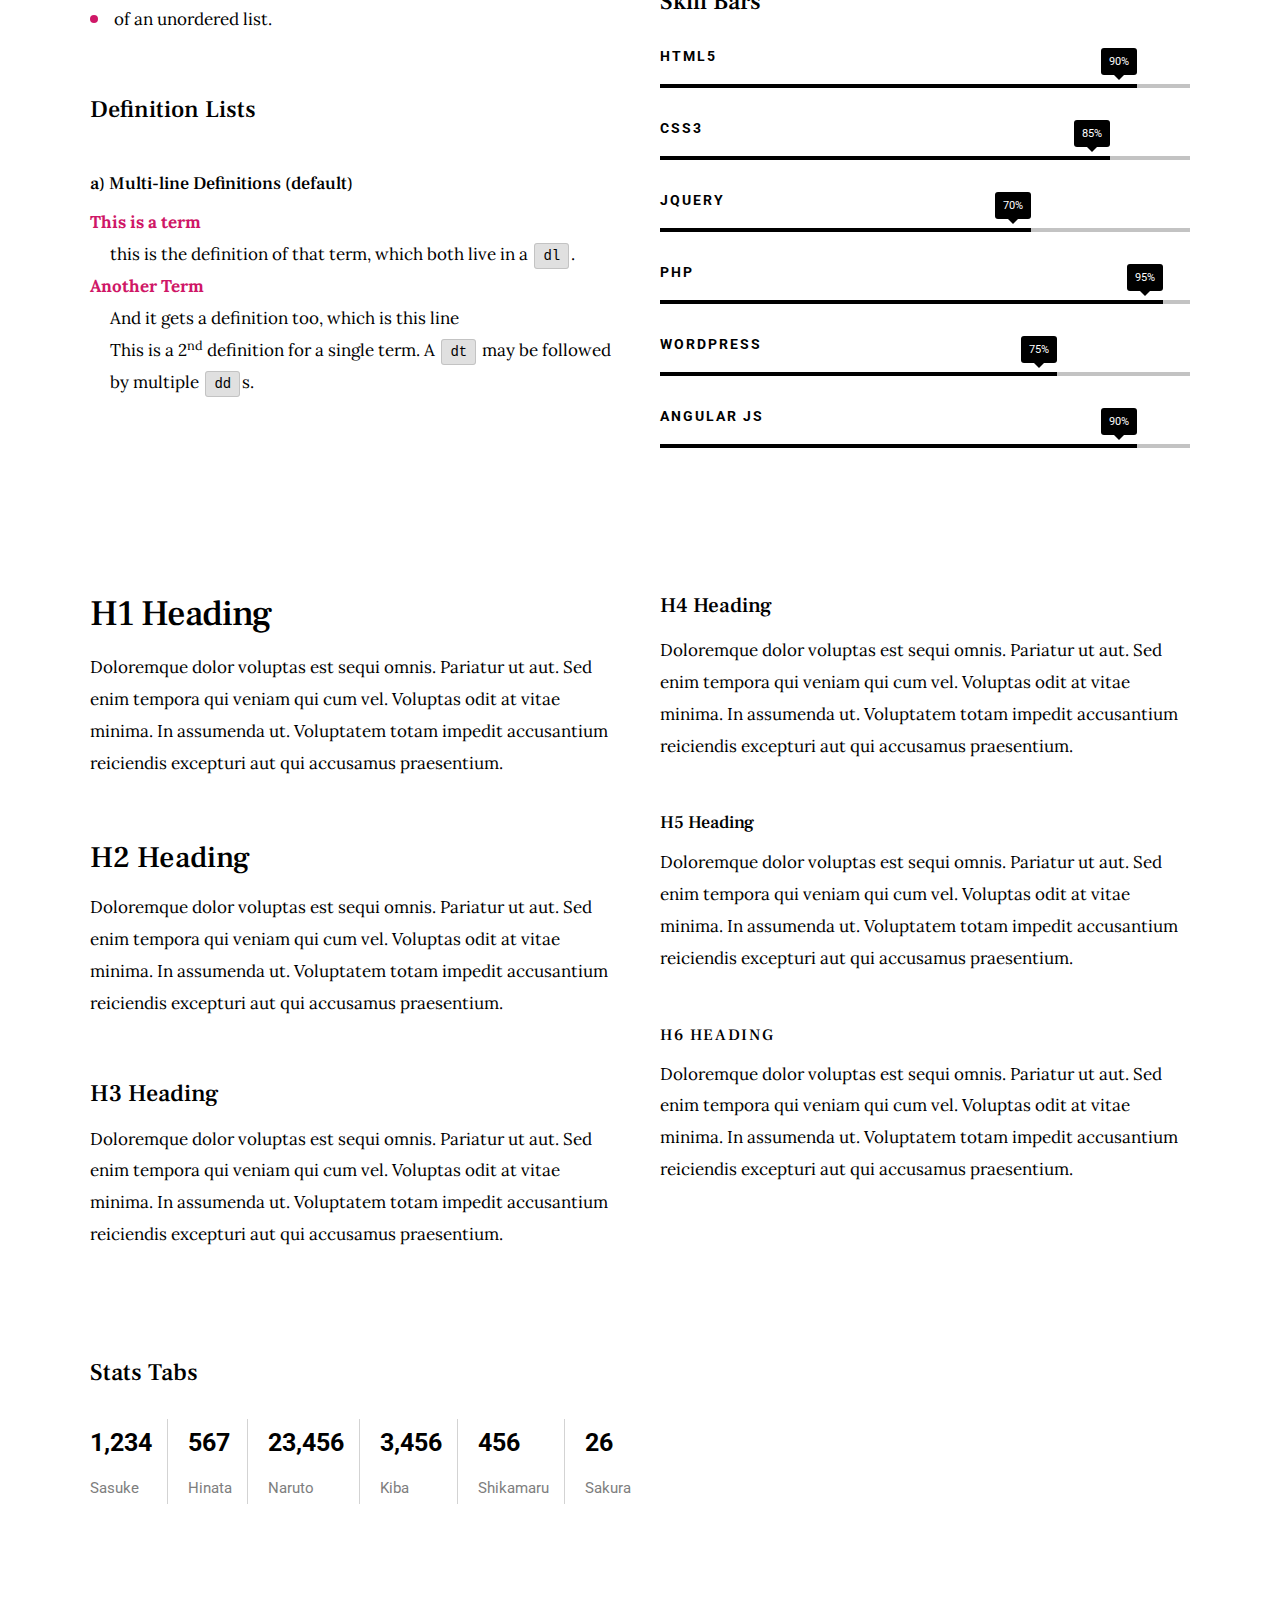
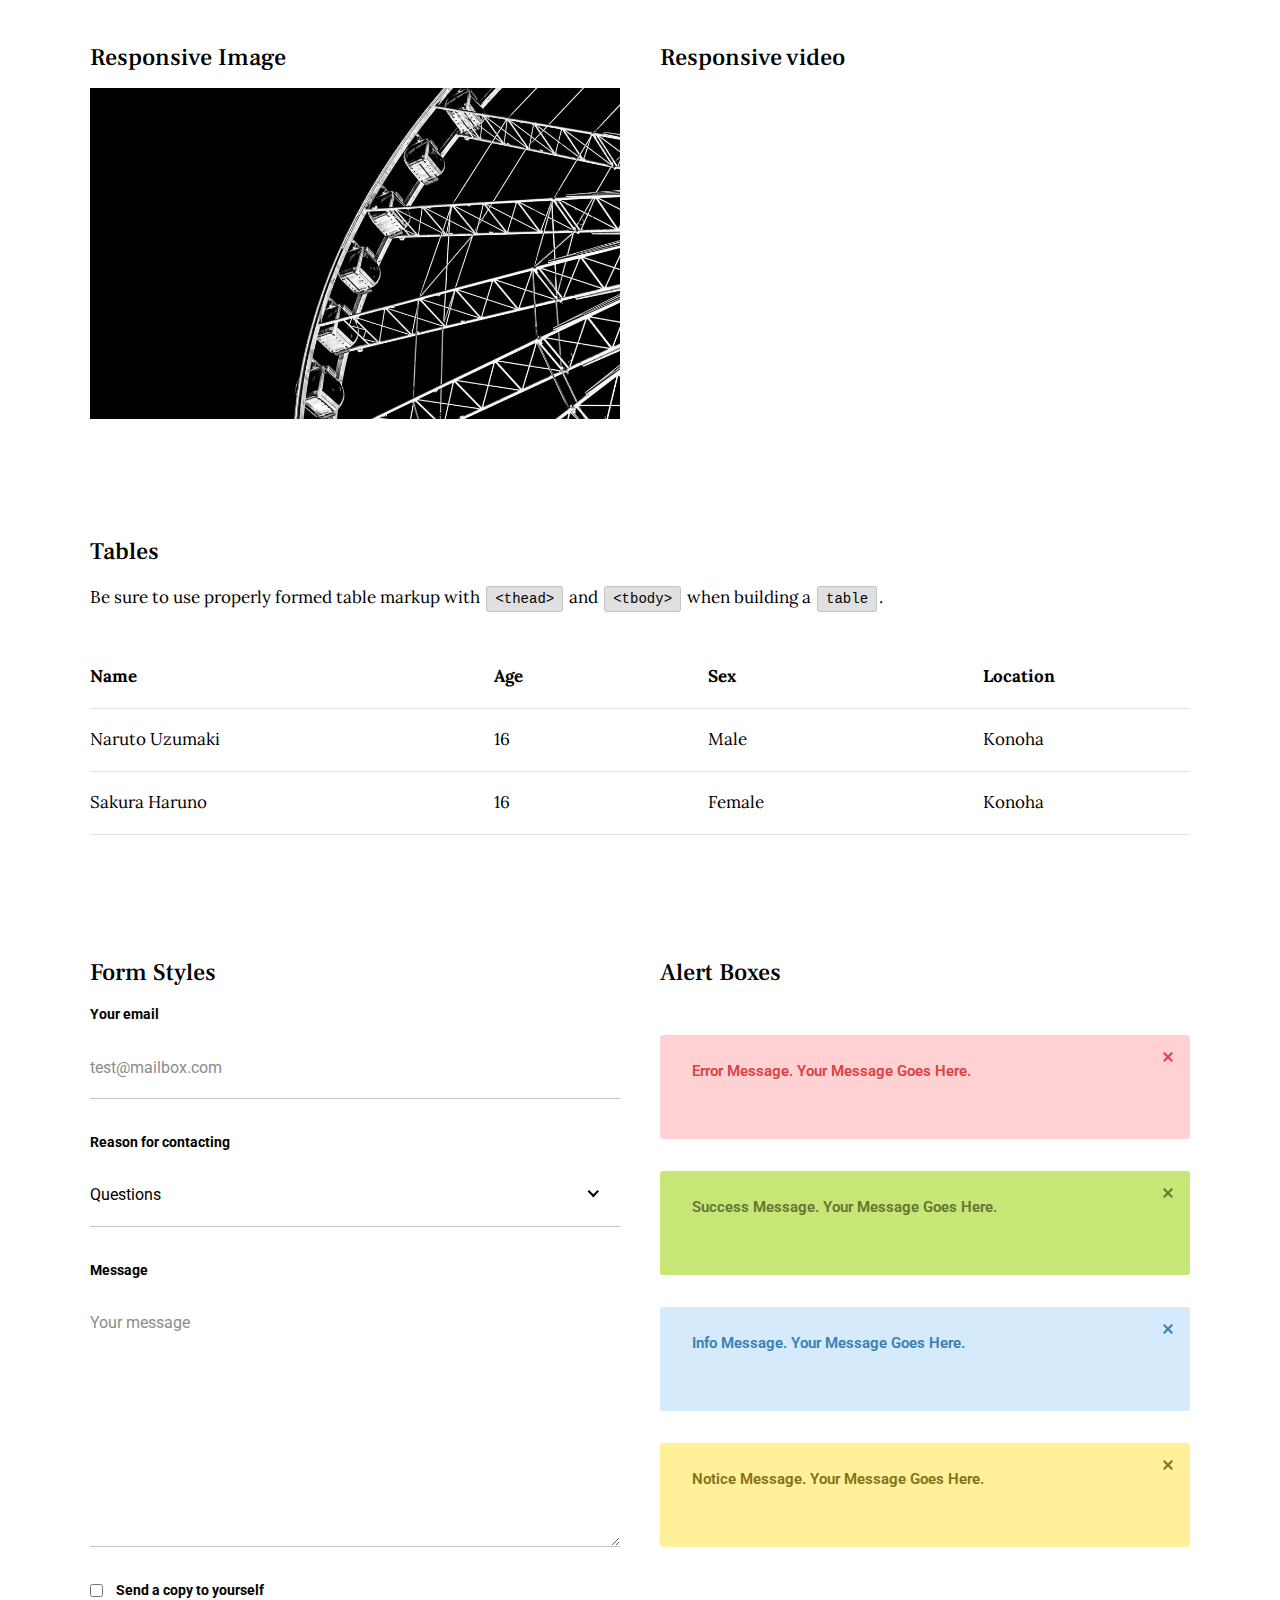
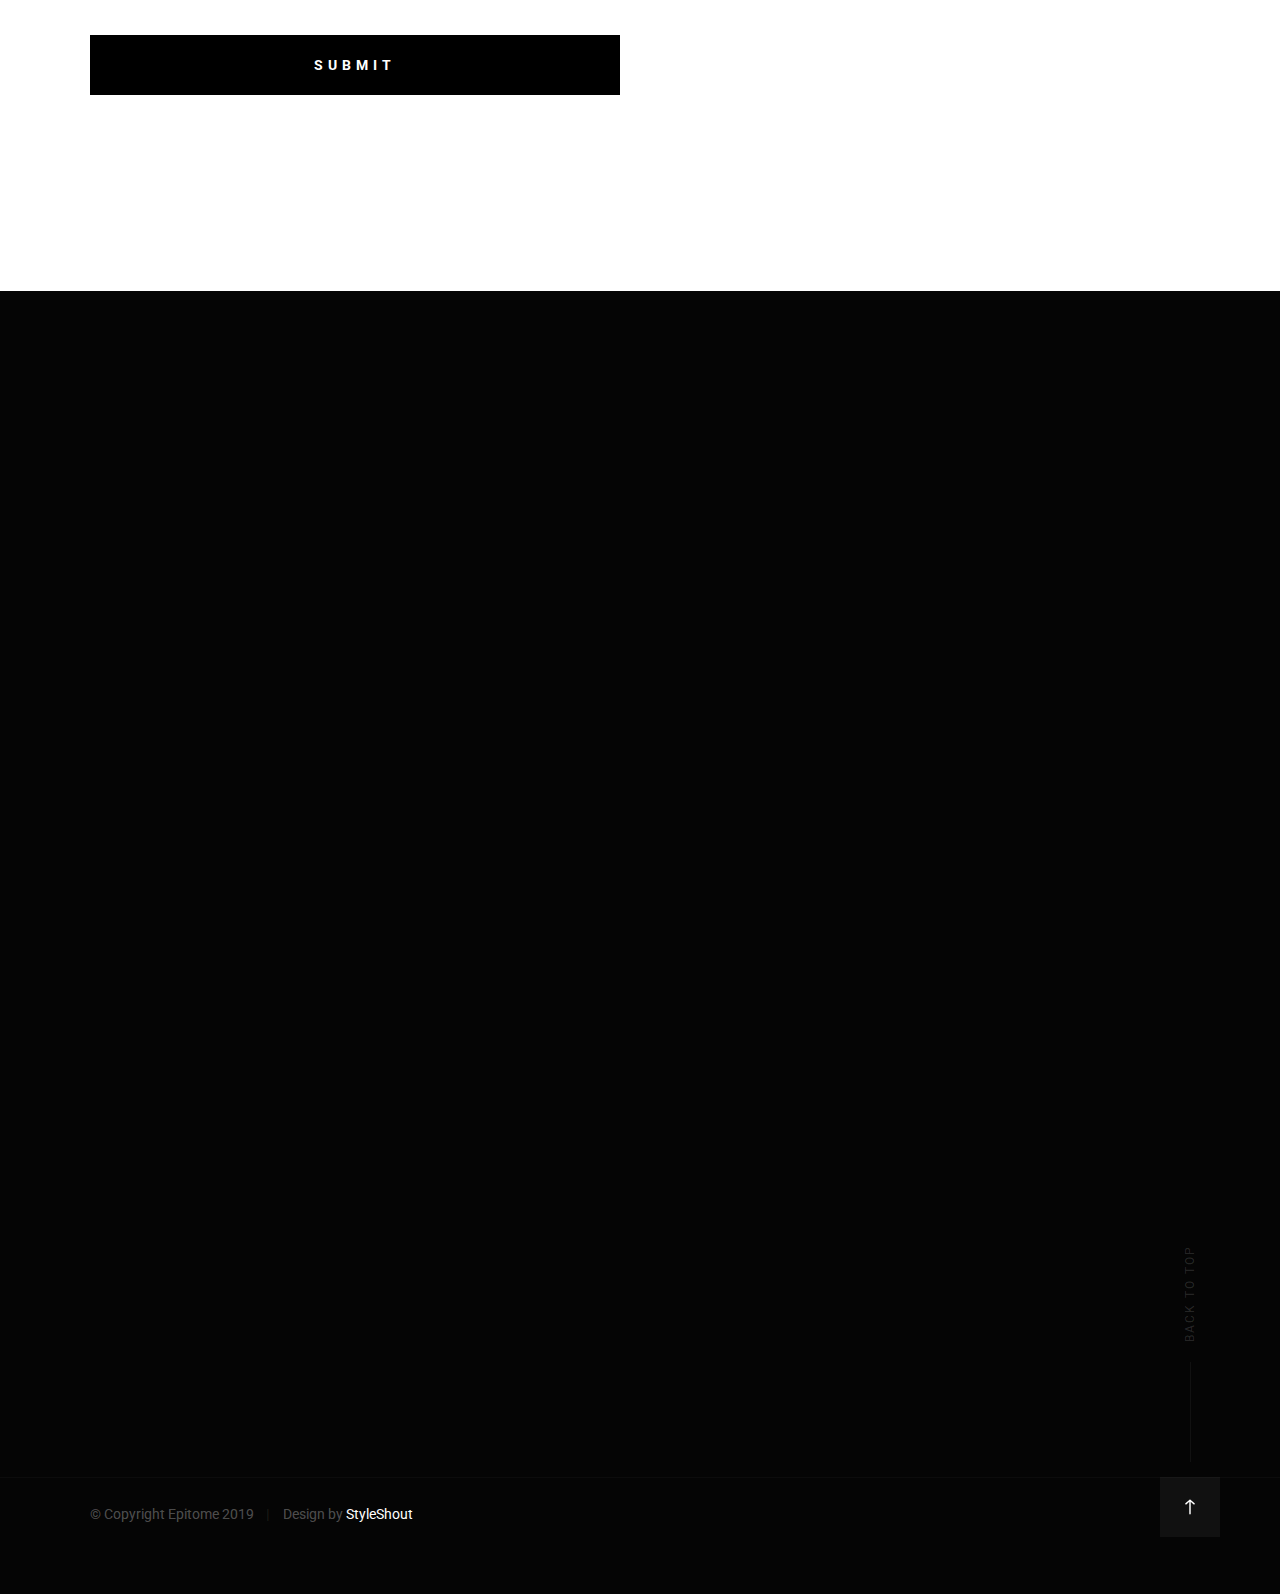
<file: styles.html>
<!DOCTYPE html>
<html class="no-js" lang="en">
<head>

    <!--- basic page needs
    ================================================== -->
    <meta charset="utf-8">
    <title>Epitome - Styles</title>
    <meta name="description" content="">
    <meta name="author" content="">

    <!-- mobile specific metas
    ================================================== -->
    <meta name="viewport" content="width=device-width, initial-scale=1">

    <!-- CSS
    ================================================== -->
    <link rel="stylesheet" href="css/base.css">
    <link rel="stylesheet" href="css/vendor.css">
    <link rel="stylesheet" href="css/main.css">

    <style type="text/css" media="screen">
        .s-styles { 
            background-color: #ffffff;
            padding-top: 21.6rem;
            padding-bottom: 14.8rem;
        }

        .display-1 {
            font-family: "Frank Ruhl Libre", serif;
            font-size: 5.5rem;
            line-height: 1.236;
            letter-spacing: -0.03rem;
            margin-top: 0;
            margin-bottom: 2.8rem;
        }
    </style>

    <!-- script
    ================================================== -->
    <script src="js/modernizr.js"></script>
    <script src="js/pace.min.js"></script>

    <!-- favicons
    ================================================== -->
    <link rel="apple-touch-icon" sizes="180x180" href="apple-touch-icon.png">
    <link rel="icon" type="image/png" sizes="32x32" href="favicon-32x32.png">
    <link rel="icon" type="image/png" sizes="16x16" href="favicon-16x16.png">
    <link rel="manifest" href="site.webmanifest">

</head>

<body id="top">

    <div id="preloader">
        <div id="loader"></div>
    </div>

    <!-- site header
    ================================================== -->
    <header class="s-header">

        <div class="header-logo">
            <a class="site-logo" href="index.html">
                <img src="images/logo.svg" alt="Homepage">
            </a>
        </div>

        <nav class="header-nav-wrap">
            <ul class="header-main-nav">
                <li class="current"><a href="index.html#intro" title="intro">Intro</a></li>
                <li><a href="index.html#about" title="about">About</a></li>
                <li><a href="index.html#services" title="services">Services</a></li>
                <li><a href="index.html#works" title="works">Works</a></li>
                <li><a class="smoothscroll" href="#contact" title="contact us">Say Hello</a></li>	
            </ul>

            <ul class="header-social">
                <li><a href="#0"><i class="fab fa-facebook-f" aria-hidden="true"></i></a></li>
                <li><a href="#0"><i class="fab fa-twitter" aria-hidden="true"></i></a></li>
                <li><a href="#0"><i class="fab fa-dribbble" aria-hidden="true"></i></a></li>
                <li><a href="#0"><i class="fab fa-behance" aria-hidden="true"></i></a></li>
            </ul>
        </nav>

        <a class="header-menu-toggle" href="#"><span>Menu</span></a>

    </header> <!-- end s-header -->


    <!-- intro
    ================================================== -->
    <section id="intro" class="s-intro target-section">

        <div class="row intro-content">

            <div class="column large-9 mob-full intro-text">
                <h2>Hello, I'm John Doe</h2>
                <h4>
                    Digital Designer <br>
                    and Web Developer <br>
                    Based In Somewhere.
                </h4>
            </div>

            <div class="intro-scroll">
                <a href="#styles" class="intro-scroll-link smoothscroll">
                    Scroll For More
                </a>
            </div>

            <div class="intro-grid"></div>
            <div class="intro-pic"></div>

        </div> <!-- end row -->

    </section> <!-- end intro -->


    <!-- styles
    ================================================== -->
    <section id="styles" class="s-styles">
        
        <div class="row narrow section-intro add-bottom text-center">

            <div class="column large-full">

                <h1 class="display-1">Style Guide.</h1>

                <p class="lead">Lorem ipsum Officia elit ad tempor dolore est ex incididunt incididunt occaecat culpa deserunt 
                sunt labore in cillum ullamco magna in Excepteur consequat in reprehenderit proident mollit incididunt officia commodo.
                Duis ea officia sed dolor pariatur enim dolore dolore quis incididunt nulla exercitation commodo veniam et ea incididunt.
                </p>

            </div>

        </div>

        <div class="row">

            <div class="column large-6 tab-full">

                <h3>Paragraph and Image</h3>

                <p><a href="#"><img width="120" height="120" class="pull-left" alt="sample-image" src="images/sample-image.jpg"></a>
                Lorem ipsum dolor sit amet, consectetuer adipiscing elit. Donec libero. Suspendisse bibendum.Cras id urna. Morbi 
                tincidunt, orci ac convallis aliquam, lectus turpis varius lorem, eu posuere nunc justo tempus leo. Donec mattis, 
                purus nec placerat bibendum, dui pede condimentum odio, ac blandit ante orci ut diam. Cras fringilla magna. 
                Phasellus suscipit, leo a pharetra condimentum, lorem tellus eleifend magna, eget fringilla velit magna id 
                neque posuere nunc justo tempus leo. </p>

                <p>
                Lorem ipsum dolor sit amet, consectetuer adipiscing elit. Donec libero. Suspendisse bibendum. Cras id urna. 
                Morbi tincidunt, orci ac convallis aliquam, lectus turpis varius lorem, eu posuere nunc justo tempus leo. 
                Donec mattis, purus nec placerat bibendum, dui pede condimentumodio, ac blandit ante orci ut diam.	
                </p>

                <p>A <a href="#">link</a>,
                <abbr title="this really isn't a very good description">abbrebation</abbr>,
                <strong>strong text</strong>,
                <em>em text</em>,
                <del>deleted text</del>, and
                <mark>this is a mark text.</mark>
                <code>.code</code>
                </p>

            </div>

            <div class="column large-6 tab-full">

                <h3>Drop Caps</h3>

                <p class="drop-cap">Far far away, behind the word mountains, far from the countries Vokalia and Consonantia,
                there live the blind texts. Separated they live in Bookmarksgrove right at the coast of the
                Semantics, a large language ocean. A small river named Duden flows by their place and supplies it with the 
                necessary regelialia. Morbi tincidunt, orci ac convallis aliquam, lectus turpis varius lorem, 
                euposuere nunc justo tempus leo. Donec mattis, purus nec placerat bibendum, dui pede condimentum odio, 
                ac blandit ante orci ut diam. Cras fringilla magna. Phasellus suscipit, leo a pharetra condimentum, 
                lorem tellus eleifend magna, eget fringilla velit magna id neque.
                </p>

                <h3>Small Print</h3>

                <p>Buy one widget, get one free!
                <small>(While supplies last. Offer expires on the vernal equinox. Not valid in Ohio.)</small>
                </p>

            </div>

        </div> <!-- end row -->

        <div class="row">

            <div class="column large-6 tab-full">

                <h3>Pull Quotes</h3>

                <aside class="pull-quote">
                    <blockquote>
                    <p>It is a paradisematic country, in which roasted parts of
                    sentences fly into your mouth. Even the all-powerful Pointing has no control about the blind
                    texts it is an almost unorthographic life One day however a small line of blind text by the name
                    of Lorem Ipsum decided to leave for the far World of Grammar.</p>
                    </blockquote>
                </aside>

            </div>

            <div class="column large-6 tab-full">

                <h3>Block Quotes</h3>

                <blockquote cite="http://where-i-got-my-info-from.com">
                <p>Your work is going to fill a large part of your life, and the only way to be truly satisfied is
                to do what you believe is great work. And the only way to do great work is to love what you do.
                If you haven't found it yet, keep looking. Don't settle. As with all matters of the heart, you'll know when you find it.
                </p>
                <cite>
                    <a href="#0">Steve Jobs</a>
                </cite>
                </blockquote>

                <blockquote>
                <p>Good design is as little design as possible.</p>
                <cite>Dieter Rams</cite>
                </blockquote>

            </div>

        </div> <!-- end row -->


        <div class="row half-bottom">

            <div class="column large-6 tab-full">

                <h3>Example Lists</h3>

                <ol>
                    <li>Here is an example</li>
                    <li>of an ordered list.</li>
                    <li>A parent list item.
                        <ul>
                            <li>one</li>
                            <li>two</li>
                            <li>three</li>
                        </ul>
                        </li>
                        <li>A list item.</li>
                    </ol>

                <ul class="disc">
                    <li>Here is an example</li>
                    <li>of an unordered list.</li>
                </ul>

                <h3>Definition Lists</h3>

                <h5>a) Multi-line Definitions (default) </h5>

                <dl>
                    <dt><strong>This is a term</strong></dt>
                        <dd>this is the definition of that term, which both live in a <code>dl</code>.</dd>
                    <dt><strong>Another Term</strong></dt>
                        <dd>And it gets a definition too, which is this line</dd>
                        <dd>This is a 2<sup>nd</sup> definition for a single term. A <code>dt</code> may be followed by multiple <code>dd</code>s.</dd>
                </dl>

            </div>

            <div class="column large-6 tab-full">

                <h3>Buttons</h3>

                <p>
                    <a class="btn btn--primary full-width" href="#0">Primary Button</a>
                    <a class="btn full-width" href="#0">Default Button</a>
                    <a class="btn btn--stroke full-width" href="#0">Stroke Button</a>
                </p>

                <h3>Skill Bars</h3>
                
                <ul class="skill-bars">
                    <li>
                    <div class="progress percent90"><span>90%</span></div>
                    <strong>HTML5</strong>
                    </li>
                    <li>
                    <div class="progress percent85"><span>85%</span></div>
                    <strong>CSS3</strong>
                    </li>
                    <li>
                    <div class="progress percent70"><span>70%</span></div>
                    <strong>JQuery</strong>
                    </li>
                    <li>
                    <div class="progress percent95"><span>95%</span></div>
                    <strong>PHP</strong>
                    </li>
                    <li>
                    <div class="progress percent75"><span>75%</span></div>
                    <strong>Wordpress</strong>
                    </li>
                    <li>
                    <div class="progress percent90"><span>90%</span></div>
                    <strong>Angular JS</strong>
                    </li>
                </ul>

            </div>

        </div> <!-- end row -->

        <div class="row half-bottom">

            <div class="column large-6 tab-full">
                    
                <h1>H1 Heading</h1>
                <p>Doloremque dolor voluptas est sequi omnis. Pariatur ut aut. Sed enim tempora qui veniam qui cum vel. 
                Voluptas odit at vitae minima. In assumenda ut. Voluptatem totam impedit accusantium reiciendis excepturi aut qui accusamus praesentium.</p>

                <h2>H2 Heading</h2>
                <p>Doloremque dolor voluptas est sequi omnis. Pariatur ut aut. Sed enim tempora qui veniam qui cum vel. 
                Voluptas odit at vitae minima. In assumenda ut. Voluptatem totam impedit accusantium reiciendis excepturi aut qui accusamus praesentium.</p>

                <h3>H3 Heading</h3>
                <p>Doloremque dolor voluptas est sequi omnis. Pariatur ut aut. Sed enim tempora qui veniam qui cum vel. 
                Voluptas odit at vitae minima. In assumenda ut. Voluptatem totam impedit accusantium reiciendis excepturi aut qui accusamus praesentium.</p>

            </div>

            <div class="column large-6 tab-full">
                    
                <h4>H4 Heading</h4>
                <p>Doloremque dolor voluptas est sequi omnis. Pariatur ut aut. Sed enim tempora qui veniam qui cum vel. 
                Voluptas odit at vitae minima. In assumenda ut. Voluptatem totam impedit accusantium reiciendis excepturi aut qui accusamus praesentium.</p>

                <h5>H5 Heading</h5>
                <p>Doloremque dolor voluptas est sequi omnis. Pariatur ut aut. Sed enim tempora qui veniam qui cum vel. 
                Voluptas odit at vitae minima. In assumenda ut. Voluptatem totam impedit accusantium reiciendis excepturi aut qui accusamus praesentium.</p>

                <h6>H6 Heading</h6>
                <p>Doloremque dolor voluptas est sequi omnis. Pariatur ut aut. Sed enim tempora qui veniam qui cum vel. 
                Voluptas odit at vitae minima. In assumenda ut. Voluptatem totam impedit accusantium reiciendis excepturi aut qui accusamus praesentium.</p>

            </div>

        </div>

        <div class="row half-bottom">

            <div class="column large-full">

                    <h3>Stats Tabs</h3>

                <ul class="stats-tabs">
                    <li><a href="#">1,234 <em>Sasuke</em></a></li>
                    <li><a href="#">567 <em>Hinata</em></a></li>
                    <li><a href="#">23,456 <em>Naruto</em></a></li>
                    <li><a href="#">3,456 <em>Kiba</em></a></li>
                    <li><a href="#">456 <em>Shikamaru</em></a></li>
                    <li><a href="#">26 <em>Sakura</em></a></li>
                </ul>

            </div>

        </div> <!-- end row -->

        <div class="row half-bottom">

            <div class="column large-6 tab-full">

                <h3>Responsive Image</h3>
                <p><img src="images/wheel-500.jpg" 
                    srcset="images/wheel-1000.jpg 1000w, 
                    images/wheel-500.jpg 500w" 
                    sizes="(max-width: 1000px) 100vw, 1000px" alt="">
                </p>

            </div>

            <div class="column large-6 tab-full">

                <h3>Responsive video</h3>

                <div class="video-container">
                <iframe src="https://player.vimeo.com/video/14592941?color=00a650&title=0&byline=0&portrait=0" width="500" height="281" frameborder="0" webkitallowfullscreen mozallowfullscreen allowfullscreen></iframe> 
                </div>

            </div>
            
        </div> <!-- end row -->

        <div class="row add-bottom">

            <div class="column large-full">

                <h3>Tables</h3>
                <p>Be sure to use properly formed table markup with <code>&lt;thead&gt;</code> and <code>&lt;tbody&gt;</code> when building a <code>table</code>.</p>

                <div class="table-responsive">

                    <table>
                            <thead>
                            <tr>
                                <th>Name</th>
                                <th>Age</th>
                                <th>Sex</th>
                                <th>Location</th>
                            </tr>
                            </thead>
                            <tbody>
                            <tr>
                                <td>Naruto Uzumaki</td>
                                <td>16</td>
                                <td>Male</td>
                                <td>Konoha</td>
                            </tr>
                            <tr>
                                <td>Sakura Haruno</td>
                                <td>16</td>
                                <td>Female</td>
                                <td>Konoha</td>
                            </tr>
                            </tbody>
                    </table>

                </div>

            </div>
            
        </div> <!-- end row -->    

        <div class="row">

            <div class="column large-6 tab-full">

                <h3>Form Styles</h3>

                <form>
                    <div>
                        <label for="sampleInput">Your email</label>
                        <input class="full-width" type="email" placeholder="test@mailbox.com" id="sampleInput">
                    </div>
                    <div>
                        <label for="sampleRecipientInput">Reason for contacting</label>
                        <div class="ss-custom-select">
                            <select class="full-width" id="sampleRecipientInput">
                                <option value="Option 1">Questions</option>
                                <option value="Option 2">Report</option>
                                <option value="Option 3">Others</option>
                            </select>
                        </div>
                    </div>
                    
                    <label for="exampleMessage">Message</label>
                    <textarea class="full-width" placeholder="Your message" id="exampleMessage"></textarea>

                    <label class="add-bottom">
                        <input type="checkbox">
                        <span class="label-text">Send a copy to yourself</span>
                    </label>
                
                    <input class="btn--primary full-width" type="submit" value="Submit">
                </form>

            </div>

            <div class="column large-6 tab-full">

                <h3>Alert Boxes</h3>

                <br>
                
                <div class="alert-box alert-box--error hideit">
                    <p>Error Message. Your Message Goes Here.</p>
                    <i class="fa fa-times alert-box__close" aria-hidden="true"></i>
                </div><!-- end error -->
                        
                <div class="alert-box alert-box--success hideit">
                    <p>Success Message. Your Message Goes Here.</p>
                    <i class="fa fa-times alert-box__close" aria-hidden="true"></i>
                </div><!-- end success -->
                        
                <div class="alert-box alert-box--info hideit">
                    <p>Info Message. Your Message Goes Here.</p>
                    <i class="fa fa-times alert-box__close" aria-hidden="true"></i>
                </div><!-- end info -->
                        
                <div class="alert-box alert-box--notice hideit">
                    <p>Notice Message. Your Message Goes Here.</p>
                    <i class="fa fa-times alert-box__close" aria-hidden="true"></i>
                </div><!-- end notice -->
            
            </div>

        </div> <!-- end row -->

    </section> <!-- end styles -->


    <!-- contact
    ================================================== -->
    <section id="contact" class="s-contact ss-dark target-section">

        <div class="row heading-block" data-aos="fade-up">
            <div class="column large-full">
                <h2 class="section-heading">Get In Touch</h2>
            </div>
        </div>

        <div class="row contact-main" data-aos="fade-up">
            <div class="column large-full">
                <p class="contact-email">
                    <a href="mailto:#0">hello@epitome.com</a>
                </p>

                <p class="section-desc">
                I'm happy to connect, listen and help. Let's work together and build
                something awesome. Let's turn your idea to an even greater product.
                <a href="mailto:#0">Email Me</a>.
                </p>
            </div>
        </div>

        <div class="row contact-infos" data-aos="fade-up">

            <div class="column large-5 medium-full contact-phone">
                <h4>Call Me</h4>
                <a href="tel:197-543-2345">+197 543 2345</a>
            </div>

            <div class="column large-7 medium-full contact-social">
                <h4>Social</h4>
                <ul>
                    <li><a href="#0" title="Facebook">Facebook</a></li>
                    <li><a href="#0" title="Twitter">Twitter</a></li>
                    <li><a href="#0" title="Instagram">Instagram</a></li>
                </ul>
            </div>

        </div> <!-- end contact-infos -->

    </section> <!-- end s-contact -->


    <!-- footer
    ================================================== -->
    <footer>
        <div class="row">
            <div class="column large-full ss-copyright">
                <span>© Copyright Epitome 2019</span> 
                <span>Design by <a href="https://www.styleshout.com/">StyleShout</a></span>
            </div>
        </div>

        <div class="ss-go-top">
            <a class="smoothscroll" title="Back to Top" href="#top"></a>
        </div>
    </footer>


    <!-- photoswipe background
    ================================================== -->
    <div aria-hidden="true" class="pswp" role="dialog" tabindex="-1">

        <div class="pswp__bg"></div>
        <div class="pswp__scroll-wrap">

            <div class="pswp__container">
                <div class="pswp__item"></div>
                <div class="pswp__item"></div>
                <div class="pswp__item"></div>
            </div>

            <div class="pswp__ui pswp__ui--hidden">
                <div class="pswp__top-bar">
                    <div class="pswp__counter"></div><button class="pswp__button pswp__button--close" title="Close (Esc)"></button> <button class="pswp__button pswp__button--share" title=
                    "Share"></button> <button class="pswp__button pswp__button--fs" title="Toggle fullscreen"></button> <button class="pswp__button pswp__button--zoom" title=
                    "Zoom in/out"></button>
                    <div class="pswp__preloader">
                        <div class="pswp__preloader__icn">
                            <div class="pswp__preloader__cut">
                                <div class="pswp__preloader__donut"></div>
                            </div>
                        </div>
                    </div>
                </div>
                <div class="pswp__share-modal pswp__share-modal--hidden pswp__single-tap">
                    <div class="pswp__share-tooltip"></div>
                </div><button class="pswp__button pswp__button--arrow--left" title="Previous (arrow left)"></button> <button class="pswp__button pswp__button--arrow--right" title=
                "Next (arrow right)"></button>
                <div class="pswp__caption">
                    <div class="pswp__caption__center"></div>
                </div>
            </div>

        </div>

    </div><!-- end photoSwipe background -->


    <!-- Java Script
    ================================================== -->
    <script src="js/jquery-3.2.1.min.js"></script>
    <script src="js/plugins.js"></script>
    <script src="js/main.js"></script>

</body>
</file>
<file: css/base.css>
/* =================================================================== 
 *
 *  Epitome Base Stylesheet
 *  Template Ver. 1.0.0
 *  04-22-2019
 *  ------------------------------------------------------------------
 *
 *  TOC:
 *  # imports
 *  # normalize
 *  # basic/base setup styles
 *	# grid v2 
 *		## medium screen devices
 *		## tablets
 *		## mobile devices
 *		## small mobile devices <= 400px	
 *	# block grids
 *		## block grids - medium screen devices
 *		## block grids - tablets
 *		## block grids - mobile devices
 *		## block grids - small mobile devices <= 400px
 *	# MISC
 *
 * =================================================================== */


/* ===================================================================
 * # imports 
 *
 * ------------------------------------------------------------------- */
@import url("https://fonts.googleapis.com/css?family=Frank+Ruhl+Libre:400,500|Lora:400,400i,700,700i|Roboto:300,400,500,600,700");
@import url("font-awesome/css/fontawesome-all.css");


/* ==========================================================================
 * # normalize
 * normalize.css v8.0.1 | MIT License |
 * github.com/necolas/normalize.css
 *
 * -------------------------------------------------------------------------- */

/* ------------------------------------------------------------------- 
 * ## document
 * ------------------------------------------------------------------- */

/* 1. Correct the line height in all browsers.
 * 2. Prevent adjustments of font size after orientation changes in iOS.*/
html {
	line-height: 1.15;  /* 1 */
	-webkit-text-size-adjust: 100%;  /* 2 */
}

/* ------------------------------------------------------------------- 
 * ## sections
 * ------------------------------------------------------------------- */

/* Remove the margin in all browsers. */
body {
	margin: 0;
}

/* Render the `main` element consistently in IE. */
main {
	display: block;
}

/* Correct the font size and margin on `h1` elements within `section` and
 * `article` contexts in Chrome, Firefox, and Safari. */
h1 {
	font-size: 2em;
	margin: 0.67em 0;
}

/* ------------------------------------------------------------------- 
 * ## grouping
 * ------------------------------------------------------------------- */

/* 1. Add the correct box sizing in Firefox.
 * 2. Show the overflow in Edge and IE. */
hr {
	box-sizing: content-box;  /* 1 */
	height: 0;  /* 1 */
	overflow: visible;  /* 2 */
}

/* 1. Correct the inheritance and scaling of font size in all browsers.
 * 2. Correct the odd `em` font sizing in all browsers. */
pre {
	font-family: monospace, monospace;  /* 1 */
	font-size: 1em;  /* 2 */
}

/* ------------------------------------------------------------------- 
 * ## text-level semantics
 * ------------------------------------------------------------------- */

/* Remove the gray background on active links in IE 10. */
a {
	background-color: transparent;
}

/* 1. Remove the bottom border in Chrome 57-
 * 2. Add the correct text decoration in Chrome, Edge, IE, Opera, and Safari. */
abbr[title] {
	border-bottom: none;  /* 1 */
	text-decoration: underline;  /* 2 */
	text-decoration: underline dotted;  /* 2 */
}

/* Add the correct font weight in Chrome, Edge, and Safari. */
b,
strong {
	font-weight: bolder;
}

/* 1. Correct the inheritance and scaling of font size in all browsers.
 * 2. Correct the odd `em` font sizing in all browsers. */
code,
kbd,
samp {
	font-family: monospace, monospace;  /* 1 */
	font-size: 1em;  /* 2 */
}

/* Add the correct font size in all browsers. */
small {
	font-size: 80%;
}

/* Prevent `sub` and `sup` elements from affecting the line height in
 * all browsers. */
sub,
sup {
	font-size: 75%;
	line-height: 0;
	position: relative;
	vertical-align: baseline;
}

sub {
	bottom: -0.25em;
}

sup {
	top: -0.5em;
}

/* ------------------------------------------------------------------- 
 * ## embedded content
 * ------------------------------------------------------------------- */

/* Remove the border on images inside links in IE 10. */
img {
	border-style: none;
}

/* ------------------------------------------------------------------- 
 * ## forms
 * ------------------------------------------------------------------- */

/* 1. Change the font styles in all browsers.
 * 2. Remove the margin in Firefox and Safari. */
button,
input,
optgroup,
select,
textarea {
	font-family: inherit;  /* 1 */
	font-size: 100%;  /* 1 */
	line-height: 1.15;  /* 1 */
	margin: 0;  /* 2 */
}

/* Show the overflow in IE.
 * 1. Show the overflow in Edge. */
button,
input {

	/* 1 */
	overflow: visible;
}

/* Remove the inheritance of text transform in Edge, Firefox, and IE.
 * 1. Remove the inheritance of text transform in Firefox. */
button,
select {

	/* 1 */
	text-transform: none;
}

/* Correct the inability to style clickable types in iOS and Safari. */
button,
[type="button"],
[type="reset"],
[type="submit"] {
	-webkit-appearance: button;
}

/* Remove the inner border and padding in Firefox. */
button::-moz-focus-inner,
[type="button"]::-moz-focus-inner,
[type="reset"]::-moz-focus-inner,
[type="submit"]::-moz-focus-inner {
	border-style: none;
	padding: 0;
}

/* Restore the focus styles unset by the previous rule. */
button:-moz-focusring,
[type="button"]:-moz-focusring,
[type="reset"]:-moz-focusring,
[type="submit"]:-moz-focusring {
	outline: 1px dotted ButtonText;
}

/* Correct the padding in Firefox. */
fieldset {
	padding: 0.35em 0.75em 0.625em;
}

/* 1. Correct the text wrapping in Edge and IE.
 * 2. Correct the color inheritance from `fieldset` elements in IE.
 * 3. Remove the padding so developers are not caught out when they zero out
 *    `fieldset` elements in all browsers. */
legend {
	box-sizing: border-box;  /* 1 */
	color: inherit;  /* 2 */
	display: table;  /* 1 */
	max-width: 100%;  /* 1 */
	padding: 0;  /* 3 */
	white-space: normal;  /* 1 */
}

/* Add the correct vertical alignment in Chrome, Firefox, and Opera. */
progress {
	vertical-align: baseline;
}

/* Remove the default vertical scrollbar in IE 10+. */
textarea {
	overflow: auto;
}

/* 1. Add the correct box sizing in IE 10.
 * 2. Remove the padding in IE 10. */
[type="checkbox"],
[type="radio"] {
	box-sizing: border-box;  /* 1 */
	padding: 0;  /* 2 */
}

/* Correct the cursor style of increment and decrement buttons in Chrome. */
[type="number"]::-webkit-inner-spin-button,
[type="number"]::-webkit-outer-spin-button {
	height: auto;
}

/* 1. Correct the odd appearance in Chrome and Safari.
 * 2. Correct the outline style in Safari. */
[type="search"] {
	-webkit-appearance: textfield;  /* 1 */
	outline-offset: -2px;  /* 2 */
}

/* Remove the inner padding in Chrome and Safari on macOS. */
[type="search"]::-webkit-search-decoration {
	-webkit-appearance: none;
}

/* 1. Correct the inability to style clickable types in iOS and Safari.
 * 2. Change font properties to `inherit` in Safari. */
::-webkit-file-upload-button {
	-webkit-appearance: button;  /* 1 */
	font: inherit;  /* 2 */
}

/* ------------------------------------------------------------------- 
 * ## interactive
 * ------------------------------------------------------------------- */

/* Add the correct display in Edge, IE 10+, and Firefox. */
details {
	display: block;
}

/* Add the correct display in all browsers. */
summary {
	display: list-item;
}

/* ------------------------------------------------------------------- 
 * ## misc
 * ------------------------------------------------------------------- */

/* Add the correct display in IE 10+. */
template {
	display: none;
}

/* Add the correct display in IE 10. */
[hidden] {
	display: none;
}



/* ===================================================================
 * # basic/base setup styles
 *
 * ------------------------------------------------------------------- */
html {
	font-size: 62.5%;
	box-sizing: border-box;
}

*,
*::before,
*::after {
	box-sizing: inherit;
}

body {
	font-weight: normal;
	line-height: 1;
	word-wrap: break-word;
	-moz-font-smoothing: grayscale;
	-moz-osx-font-smoothing: grayscale;
	-webkit-font-smoothing: antialiased;
	-webkit-overflow-scrolling: touch;
	-webkit-text-size-adjust: none;
}

/* ------------------------------------------------------------------- 
 * ## Media
 * ------------------------------------------------------------------- */
svg,
img,
video
embed,
iframe,
object {
	max-width: 100%;
	height: auto;
}

/* ------------------------------------------------------------------- 
 * ## Typography resets 
 * ------------------------------------------------------------------- */
div, dl, dt, dd, ul, ol, li, h1, h2, h3, h4, h5, h6, pre, form, p, blockquote, th, td {
	margin: 0;
	padding: 0;
}

p {
	font-size: inherit;
	text-rendering: optimizeLegibility;
}

em,
i {
	font-style: italic;
	line-height: inherit;
}

strong,
b {
	font-weight: bold;
	line-height: inherit;
}

small {
	font-size: 60%;
	line-height: inherit;
}

ol,
ul {
	list-style: none;
}

li {
	display: block;
}

/* ------------------------------------------------------------------- 
 * ## links
 * ------------------------------------------------------------------- */
a {
	text-decoration: none;
	line-height: inherit;
}

a img {
	border: none;
}

/* ------------------------------------------------------------------- 
 * ## inputs
 * ------------------------------------------------------------------- */
fieldset {
	margin: 0;
	padding: 0;
}

input[type="email"],
input[type="number"],
input[type="search"],
input[type="text"],
input[type="tel"],
input[type="url"],
input[type="password"],
textarea {
	-webkit-appearance: none;
	-moz-appearance: none;
	appearance: none;
}



/* ===================================================================
 * # grid v2.0.0 
 *
 *   -----------------------------------------------------------------
 * - Grid breakpoints are based on MAXIMUM WIDTH media queries, 
 *   meaning they apply to that one breakpoint and ALL THOSE BELOW IT.
 * - Grid columns without a specified width will automatically layout 
 *   as equal width columns.
 * ------------------------------------------------------------------- */

/* rows
 * ------------------------------------- */
.row {
	width: 89%;
	max-width: 1200px;
	margin: 0 auto;
	display: -ms-flexbox;
	display: -webkit-flex;
	display: flex;
	-webkit-flex-flow: row wrap;
	-ms-flex-flow: row wrap;
	flex-flow: row wrap;
}

.row .row {
	width: auto;
	max-width: none;
	margin-left: -20px;
	margin-right: -20px;
}

/* columns
 * -------------------------------------- */
.column {
	-webkit-flex: 1 1 0%;
	-ms-flex: 1 1 0%;
	flex: 1 1 0%;
	padding: 0 20px;
}

.collapse > .column,
.column.collapse {
	padding: 0;
}

/* flex row containers utility classes
 * ----------------------------------------- */
.row.row-wrap {
	-webkit-flex-wrap: wrap;
	-ms-flex-wrap: wrap;
	flex-wrap: wrap;
}

.row.row-nowrap {
	-webkit-flex-wrap: nowrap;
	-ms-flex-wrap: none;
	flex-wrap: nowrap;
}

.row.row-top {
	-webkit-align-items: flex-start;
	-ms-flex-align: start;
	align-items: flex-start;
}

.row.row-bottom {
	-webkit-align-items: flex-end;
	-ms-flex-align: end;
	align-items: flex-end;
}

.row.row-center {
	-webkit-align-items: center;
	-ms-flex-align: center;
	align-items: center;
}

.row.row-stretch {
	-webkit-align-items: stretch;
	-ms-flex-align: stretch;
	align-items: stretch;
}

.row.row-baseline {
	-webkit-align-items: baseline;
	-ms-flex-align: baseline;
	align-items: baseline;
}

/* flex item utility alignment classes
 * ----------------------------------------- */
.align-center {
	margin: auto;
	-webkit-align-self: center;
	-ms-flex-item-align: center;
	align-self: center;
}

.align-left {
	margin-right: auto;
	-webkit-align-self: center;
	-ms-flex-item-align: center;
	align-self: center;
}

.align-right {
	margin-left: auto;
	-webkit-align-self: center;
	-ms-flex-item-align: center;
	align-self: center;
}

.align-x-center {
	margin-right: auto;
	margin-left: auto;
}

.align-x-left {
	margin-right: auto;
}

.align-x-right {
	margin-left: auto;
}

.align-y-center {
	-webkit-align-self: center;
	-ms-flex-item-align: center;
	align-self: center;
}

.align-y-top {
	-webkit-align-self: flex-start;
	-ms-flex-item-align: start;
	align-self: flex-start;
}

.align-y-bottom {
	-webkit-align-self: flex-end;
	-ms-flex-item-align: end;
	align-self: flex-end;
}

/* large screen column widths 
 * -------------------------------------- */
.large-1 {
	-webkit-flex: 0 0 8.33333%;
	-ms-flex: 0 0 8.33333%;
	flex: 0 0 8.33333%;
	max-width: 8.33333%;
}

.large-2 {
	-webkit-flex: 0 0 16.66667%;
	-ms-flex: 0 0 16.66667%;
	flex: 0 0 16.66667%;
	max-width: 16.66667%;
}

.large-3 {
	-webkit-flex: 0 0 25%;
	-ms-flex: 0 0 25%;
	flex: 0 0 25%;
	max-width: 25%;
}

.large-4 {
	-webkit-flex: 0 0 33.33333%;
	-ms-flex: 0 0 33.33333%;
	flex: 0 0 33.33333%;
	max-width: 33.33333%;
}

.large-5 {
	-webkit-flex: 0 0 41.66667%;
	-ms-flex: 0 0 41.66667%;
	flex: 0 0 41.66667%;
	max-width: 41.66667%;
}

.large-6,
.large-half {
	-webkit-flex: 0 0 50%;
	-ms-flex: 0 0 50%;
	flex: 0 0 50%;
	max-width: 50%;
}

.large-7 {
	-webkit-flex: 0 0 58.33333%;
	-ms-flex: 0 0 58.33333%;
	flex: 0 0 58.33333%;
	max-width: 58.33333%;
}

.large-8 {
	-webkit-flex: 0 0 66.66667%;
	-ms-flex: 0 0 66.66667%;
	flex: 0 0 66.66667%;
	max-width: 66.66667%;
}

.large-9 {
	-webkit-flex: 0 0 75%;
	-ms-flex: 0 0 75%;
	flex: 0 0 75%;
	max-width: 75%;
}

.large-10 {
	-webkit-flex: 0 0 83.33333%;
	-ms-flex: 0 0 83.33333%;
	flex: 0 0 83.33333%;
	max-width: 83.33333%;
}

.large-11 {
	-webkit-flex: 0 0 91.66667%;
	-ms-flex: 0 0 91.66667%;
	flex: 0 0 91.66667%;
	max-width: 91.66667%;
}

.large-12,
.large-full {
	-webkit-flex: 0 0 100%;
	-ms-flex: 0 0 100%;
	flex: 0 0 100%;
	max-width: 100%;
}

/* ------------------------------------------------------------------- 
 * ## medium screen devices
 * ------------------------------------------------------------------- */
@media screen and (max-width:1200px) {
	.row .row {
		margin-left: -16px;
		margin-right: -16px;
	}

	.column {
		padding: 0 16px;
	}

	.medium-1 {
		-webkit-flex: 0 0 8.33333%;
		-ms-flex: 0 0 8.33333%;
		flex: 0 0 8.33333%;
		max-width: 8.33333%;
	}

	.medium-2 {
		-webkit-flex: 0 0 16.66667%;
		-ms-flex: 0 0 16.66667%;
		flex: 0 0 16.66667%;
		max-width: 16.66667%;
	}

	.medium-3 {
		-webkit-flex: 0 0 25%;
		-ms-flex: 0 0 25%;
		flex: 0 0 25%;
		max-width: 25%;
	}

	.medium-4 {
		-webkit-flex: 0 0 33.33333%;
		-ms-flex: 0 0 33.33333%;
		flex: 0 0 33.33333%;
		max-width: 33.33333%;
	}

	.medium-5 {
		-webkit-flex: 0 0 41.66667%;
		-ms-flex: 0 0 41.66667%;
		flex: 0 0 41.66667%;
		max-width: 41.66667%;
	}

	.medium-6,
	.medium-half {
		-webkit-flex: 0 0 50%;
		-ms-flex: 0 0 50%;
		flex: 0 0 50%;
		max-width: 50%;
	}

	.medium-7 {
		-webkit-flex: 0 0 58.33333%;
		-ms-flex: 0 0 58.33333%;
		flex: 0 0 58.33333%;
		max-width: 58.33333%;
	}

	.medium-8 {
		-webkit-flex: 0 0 66.66667%;
		-ms-flex: 0 0 66.66667%;
		flex: 0 0 66.66667%;
		max-width: 66.66667%;
	}

	.medium-9 {
		-webkit-flex: 0 0 75%;
		-ms-flex: 0 0 75%;
		flex: 0 0 75%;
		max-width: 75%;
	}

	.medium-10 {
		-webkit-flex: 0 0 83.33333%;
		-ms-flex: 0 0 83.33333%;
		flex: 0 0 83.33333%;
		max-width: 83.33333%;
	}

	.medium-11 {
		-webkit-flex: 0 0 91.66667%;
		-ms-flex: 0 0 91.66667%;
		flex: 0 0 91.66667%;
		max-width: 91.66667%;
	}

	.medium-12,
	.medium-full {
		-webkit-flex: 0 0 100%;
		-ms-flex: 0 0 100%;
		flex: 0 0 100%;
		max-width: 100%;
	}

}

/* ------------------------------------------------------------------- 
 * ## tablets
 * ------------------------------------------------------------------- */
@media screen and (max-width:800px) {
	.tab-1 {
		-webkit-flex: 0 0 8.33333%;
		-ms-flex: 0 0 8.33333%;
		flex: 0 0 8.33333%;
		max-width: 8.33333%;
	}

	.tab-2 {
		-webkit-flex: 0 0 16.66667%;
		-ms-flex: 0 0 16.66667%;
		flex: 0 0 16.66667%;
		max-width: 16.66667%;
	}

	.tab-3 {
		-webkit-flex: 0 0 25%;
		-ms-flex: 0 0 25%;
		flex: 0 0 25%;
		max-width: 25%;
	}

	.tab-4 {
		-webkit-flex: 0 0 33.33333%;
		-ms-flex: 0 0 33.33333%;
		flex: 0 0 33.33333%;
		max-width: 33.33333%;
	}

	.tab-5 {
		-webkit-flex: 0 0 41.66667%;
		-ms-flex: 0 0 41.66667%;
		flex: 0 0 41.66667%;
		max-width: 41.66667%;
	}

	.tab-6,
	.tab-half {
		-webkit-flex: 0 0 50%;
		-ms-flex: 0 0 50%;
		flex: 0 0 50%;
		max-width: 50%;
	}

	.tab-7 {
		-webkit-flex: 0 0 58.33333%;
		-ms-flex: 0 0 58.33333%;
		flex: 0 0 58.33333%;
		max-width: 58.33333%;
	}

	.tab-8 {
		-webkit-flex: 0 0 66.66667%;
		-ms-flex: 0 0 66.66667%;
		flex: 0 0 66.66667%;
		max-width: 66.66667%;
	}

	.tab-9 {
		-webkit-flex: 0 0 75%;
		-ms-flex: 0 0 75%;
		flex: 0 0 75%;
		max-width: 75%;
	}

	.tab-10 {
		-webkit-flex: 0 0 83.33333%;
		-ms-flex: 0 0 83.33333%;
		flex: 0 0 83.33333%;
		max-width: 83.33333%;
	}

	.tab-11 {
		-webkit-flex: 0 0 91.66667%;
		-ms-flex: 0 0 91.66667%;
		flex: 0 0 91.66667%;
		max-width: 91.66667%;
	}

	.tab-12,
	.tab-full {
		-webkit-flex: 0 0 100%;
		-ms-flex: 0 0 100%;
		flex: 0 0 100%;
		max-width: 100%;
	}

	.hide-on-tablet {
		display: none;
	}

}

/* ------------------------------------------------------------------- 
 * ## mobile devices 
 * ------------------------------------------------------------------- */
@media screen and (max-width:600px) {
	.row {
		width: auto;
		padding-left: 25px;
		padding-right: 25px;
	}

	.row .row {
		margin-left: -10px;
		margin-right: -10px;
		padding-left: 0;
		padding-right: 0;
	}

	.column {
		padding: 0 10px;
	}

	.mob-1 {
		-webkit-flex: 0 0 8.33333%;
		-ms-flex: 0 0 8.33333%;
		flex: 0 0 8.33333%;
		max-width: 8.33333%;
	}

	.mob-2 {
		-webkit-flex: 0 0 16.66667%;
		-ms-flex: 0 0 16.66667%;
		flex: 0 0 16.66667%;
		max-width: 16.66667%;
	}

	.mob-3 {
		-webkit-flex: 0 0 25%;
		-ms-flex: 0 0 25%;
		flex: 0 0 25%;
		max-width: 25%;
	}

	.mob-4 {
		-webkit-flex: 0 0 33.33333%;
		-ms-flex: 0 0 33.33333%;
		flex: 0 0 33.33333%;
		max-width: 33.33333%;
	}

	.mob-5 {
		-webkit-flex: 0 0 41.66667%;
		-ms-flex: 0 0 41.66667%;
		flex: 0 0 41.66667%;
		max-width: 41.66667%;
	}

	.mob-6,
	.mob-half {
		-webkit-flex: 0 0 50%;
		-ms-flex: 0 0 50%;
		flex: 0 0 50%;
		max-width: 50%;
	}

	.mob-7 {
		-webkit-flex: 0 0 58.33333%;
		-ms-flex: 0 0 58.33333%;
		flex: 0 0 58.33333%;
		max-width: 58.33333%;
	}

	.mob-8 {
		-webkit-flex: 0 0 66.66667%;
		-ms-flex: 0 0 66.66667%;
		flex: 0 0 66.66667%;
		max-width: 66.66667%;
	}

	.mob-9 {
		-webkit-flex: 0 0 75%;
		-ms-flex: 0 0 75%;
		flex: 0 0 75%;
		max-width: 75%;
	}

	.mob-10 {
		-webkit-flex: 0 0 83.33333%;
		-ms-flex: 0 0 83.33333%;
		flex: 0 0 83.33333%;
		max-width: 83.33333%;
	}

	.mob-11 {
		-webkit-flex: 0 0 91.66667%;
		-ms-flex: 0 0 91.66667%;
		flex: 0 0 91.66667%;
		max-width: 91.66667%;
	}

	.mob-12,
	.mob-full {
		-webkit-flex: 0 0 100%;
		-ms-flex: 0 0 100%;
		flex: 0 0 100%;
		max-width: 100%;
	}

	.hide-on-mobile {
		display: none;
	}

}

/* ------------------------------------------------------------------- 
 * ## small mobile devices <= 400px
 * ------------------------------------------------------------------- */
@media screen and (max-width:400px) {
	.row .row {
		margin-left: 0;
		margin-right: 0;
	}

	.column {
		-webkit-flex: 0 0 100%;
		-ms-flex: 0 0 100%;
		flex: 0 0 100%;
		max-width: 100%;
		width: 100%;
		margin-left: 0;
		margin-right: 0;
		padding: 0;
	}

}



/* ===================================================================
 * # block grids
 *
 * -------------------------------------------------------------------
 * Equally-sized columns define at parent/row level.
 * ------------------------------------------------------------------- */
.block-large-1-8 > .column {
	-webkit-flex: 0 0 12.5%;
	-ms-flex: 0 0 12.5%;
	flex: 0 0 12.5%;
	max-width: 12.5%;
}

.block-large-1-6 > .column {
	-webkit-flex: 0 0 16.66667%;
	-ms-flex: 0 0 16.66667%;
	flex: 0 0 16.66667%;
	max-width: 16.66667%;
}

.block-large-1-5 > .column {
	-webkit-flex: 0 0 20%;
	-ms-flex: 0 0 20%;
	flex: 0 0 20%;
	max-width: 20%;
}

.block-large-1-4 > .column {
	-webkit-flex: 0 0 25%;
	-ms-flex: 0 0 25%;
	flex: 0 0 25%;
	max-width: 25%;
}

.block-large-1-3 > .column {
	-webkit-flex: 0 0 33.33333%;
	-ms-flex: 0 0 33.33333%;
	flex: 0 0 33.33333%;
	max-width: 33.33333%;
}

.block-large-1-2 > .column {
	-webkit-flex: 0 0 50%;
	-ms-flex: 0 0 50%;
	flex: 0 0 50%;
	max-width: 50%;
}

.block-large-full > .column {
	-webkit-flex: 0 0 100%;
	-ms-flex: 0 0 100%;
	flex: 0 0 100%;
	max-width: 100%;
}

/* ------------------------------------------------------------------- 
 * ## block grids - medium screen devices
 * ------------------------------------------------------------------- */
@media screen and (max-width:1200px) {
	.block-medium-1-8 > .column {
		-webkit-flex: 0 0 12.5%;
		-ms-flex: 0 0 12.5%;
		flex: 0 0 12.5%;
		max-width: 12.5%;
	}

	.block-medium-1-6 > .column {
		-webkit-flex: 0 0 16.66667%;
		-ms-flex: 0 0 16.66667%;
		flex: 0 0 16.66667%;
		max-width: 16.66667%;
	}

	.block-medium-1-5 > .column {
		-webkit-flex: 0 0 20%;
		-ms-flex: 0 0 20%;
		flex: 0 0 20%;
		max-width: 20%;
	}

	.block-medium-1-4 > .column {
		-webkit-flex: 0 0 25%;
		-ms-flex: 0 0 25%;
		flex: 0 0 25%;
		max-width: 25%;
	}

	.block-medium-1-3 > .column {
		-webkit-flex: 0 0 33.33333%;
		-ms-flex: 0 0 33.33333%;
		flex: 0 0 33.33333%;
		max-width: 33.33333%;
	}

	.block-medium-1-2 > .column {
		-webkit-flex: 0 0 50%;
		-ms-flex: 0 0 50%;
		flex: 0 0 50%;
		max-width: 50%;
	}

	.block-medium-full > .column {
		-webkit-flex: 0 0 100%;
		-ms-flex: 0 0 100%;
		flex: 0 0 100%;
		max-width: 100%;
	}

}

/* ------------------------------------------------------------------- 
 * ## block grids - tablets
 * ------------------------------------------------------------------- */
@media screen and (max-width:800px) {
	.block-tab-1-8 > .column {
		-webkit-flex: 0 0 12.5%;
		-ms-flex: 0 0 12.5%;
		flex: 0 0 12.5%;
		max-width: 12.5%;
	}

	.block-tab-1-6 > .column {
		-webkit-flex: 0 0 16.66667%;
		-ms-flex: 0 0 16.66667%;
		flex: 0 0 16.66667%;
		max-width: 16.66667%;
	}

	.block-tab-1-5 > .column {
		-webkit-flex: 0 0 20%;
		-ms-flex: 0 0 20%;
		flex: 0 0 20%;
		max-width: 20%;
	}

	.block-tab-1-4 > .column {
		-webkit-flex: 0 0 25%;
		-ms-flex: 0 0 25%;
		flex: 0 0 25%;
		max-width: 25%;
	}

	.block-tab-1-3 > .column {
		-webkit-flex: 0 0 33.33333%;
		-ms-flex: 0 0 33.33333%;
		flex: 0 0 33.33333%;
		max-width: 33.33333%;
	}

	.block-tab-1-2 > .column {
		-webkit-flex: 0 0 50%;
		-ms-flex: 0 0 50%;
		flex: 0 0 50%;
		max-width: 50%;
	}

	.block-tab-full > .column {
		-webkit-flex: 0 0 100%;
		-ms-flex: 0 0 100%;
		flex: 0 0 100%;
		max-width: 100%;
	}

}

/* ------------------------------------------------------------------- 
 * ## block grids - mobile devices
 * ------------------------------------------------------------------- */
@media screen and (max-width:600px) {
	.block-mob-1-8 > .column {
		-webkit-flex: 0 0 12.5%;
		-ms-flex: 0 0 12.5%;
		flex: 0 0 12.5%;
		max-width: 12.5%;
	}

	.block-mob-1-6 > .column {
		-webkit-flex: 0 0 16.66667%;
		-ms-flex: 0 0 16.66667%;
		flex: 0 0 16.66667%;
		max-width: 16.66667%;
	}

	.block-mob-1-5 > .column {
		-webkit-flex: 0 0 20%;
		-ms-flex: 0 0 20%;
		flex: 0 0 20%;
		max-width: 20%;
	}

	.block-mob-1-4 > .column {
		-webkit-flex: 0 0 25%;
		-ms-flex: 0 0 25%;
		flex: 0 0 25%;
		max-width: 25%;
	}

	.block-mob-1-3 > .column {
		-webkit-flex: 0 0 33.33333%;
		-ms-flex: 0 0 33.33333%;
		flex: 0 0 33.33333%;
		max-width: 33.33333%;
	}

	.block-mob-1-2 > .column {
		-webkit-flex: 0 0 50%;
		-ms-flex: 0 0 50%;
		flex: 0 0 50%;
		max-width: 50%;
	}

	.block-mob-full > .column {
		-webkit-flex: 0 0 100%;
		-ms-flex: 0 0 100%;
		flex: 0 0 100%;
		max-width: 100%;
	}

}

/* ------------------------------------------------------------------- 
 * ## block grids - small mobile devices <= 400px
 * ------------------------------------------------------------------- */
@media screen and (max-width:400px) {
	.stack > .column {
		-webkit-flex: 0 0 100%;
		-ms-flex: 0 0 100%;
		flex: 0 0 100%;
		max-width: 100%;
		width: 100%;
		margin-left: 0;
		margin-right: 0;
		padding: 0;
	}

}



/* ===================================================================
 * # MISC
 *
 * ------------------------------------------------------------------- */
.group:after {
	content: "";
	display: table;
	clear: both;
}

/* misc helper classes
 * -------------------------------------- */
.is-hidden {
	display: none;
}

.is-invisible {
	visibility: hidden;
}

.antialiased {
	-webkit-font-smoothing: antialiased;
	-moz-osx-font-smoothing: grayscale;
}

.overflow-hidden {
	overflow: hidden;
}

.remove-bottom {
	margin-bottom: 0;
}

.half-bottom {
	margin-bottom: 1.6rem !important;
}

.add-bottom {
	margin-bottom: 3.2rem !important;
}

.no-border {
	border: none;
}

.full-width {
	width: 100%;
}

.text-center {
	text-align: center;
}

.text-left {
	text-align: left;
}

.text-right {
	text-align: right;
}

.pull-left {
	float: left;
}

.pull-right {
	float: right;
}

/*# sourceMappingURL=base.css.map */
</file>
<file: css/vendor.css>
/* =================================================================== 
 *
 *  Epitome Vendor/Third Party CSS
 *  Template Ver. 1.0.0 
 *  04-22-2019
 *  ------------------------------------------------------------------
 *
 *  TOC:
 *  # animate on scroll 
 *  # slick slider
 *  # PhotoSwipe main CSS by Dmitry Semenov
 *  # PhotoSwipe Skin
 *
 * =================================================================== */


/* ===================================================================
 * # animate on scroll 
 * https://michalsnik.github.io/aos/
 * ------------------------------------------------------------------- */
[data-aos][data-aos][data-aos-duration='50'],
body[data-aos-duration='50'] [data-aos] {
  transition-duration: 50ms;
}

[data-aos][data-aos][data-aos-delay='50'],
body[data-aos-delay='50'] [data-aos] {
  transition-delay: 0;
}

[data-aos][data-aos][data-aos-delay='50'].aos-animate,
body[data-aos-delay='50'] [data-aos].aos-animate {
  transition-delay: 50ms;
}

[data-aos][data-aos][data-aos-duration='100'],
body[data-aos-duration='100'] [data-aos] {
  transition-duration: .1s;
}

[data-aos][data-aos][data-aos-delay='100'],
body[data-aos-delay='100'] [data-aos] {
  transition-delay: 0;
}

[data-aos][data-aos][data-aos-delay='100'].aos-animate,
body[data-aos-delay='100'] [data-aos].aos-animate {
  transition-delay: .1s;
}

[data-aos][data-aos][data-aos-duration='150'],
body[data-aos-duration='150'] [data-aos] {
  transition-duration: .15s;
}

[data-aos][data-aos][data-aos-delay='150'],
body[data-aos-delay='150'] [data-aos] {
  transition-delay: 0;
}

[data-aos][data-aos][data-aos-delay='150'].aos-animate,
body[data-aos-delay='150'] [data-aos].aos-animate {
  transition-delay: .15s;
}

[data-aos][data-aos][data-aos-duration='200'],
body[data-aos-duration='200'] [data-aos] {
  transition-duration: .2s;
}

[data-aos][data-aos][data-aos-delay='200'],
body[data-aos-delay='200'] [data-aos] {
  transition-delay: 0;
}

[data-aos][data-aos][data-aos-delay='200'].aos-animate,
body[data-aos-delay='200'] [data-aos].aos-animate {
  transition-delay: .2s;
}

[data-aos][data-aos][data-aos-duration='250'],
body[data-aos-duration='250'] [data-aos] {
  transition-duration: .25s;
}

[data-aos][data-aos][data-aos-delay='250'],
body[data-aos-delay='250'] [data-aos] {
  transition-delay: 0;
}

[data-aos][data-aos][data-aos-delay='250'].aos-animate,
body[data-aos-delay='250'] [data-aos].aos-animate {
  transition-delay: .25s;
}

[data-aos][data-aos][data-aos-duration='300'],
body[data-aos-duration='300'] [data-aos] {
  transition-duration: .3s;
}

[data-aos][data-aos][data-aos-delay='300'],
body[data-aos-delay='300'] [data-aos] {
  transition-delay: 0;
}

[data-aos][data-aos][data-aos-delay='300'].aos-animate,
body[data-aos-delay='300'] [data-aos].aos-animate {
  transition-delay: .3s;
}

[data-aos][data-aos][data-aos-duration='350'],
body[data-aos-duration='350'] [data-aos] {
  transition-duration: .35s;
}

[data-aos][data-aos][data-aos-delay='350'],
body[data-aos-delay='350'] [data-aos] {
  transition-delay: 0;
}

[data-aos][data-aos][data-aos-delay='350'].aos-animate,
body[data-aos-delay='350'] [data-aos].aos-animate {
  transition-delay: .35s;
}

[data-aos][data-aos][data-aos-duration='400'],
body[data-aos-duration='400'] [data-aos] {
  transition-duration: .4s;
}

[data-aos][data-aos][data-aos-delay='400'],
body[data-aos-delay='400'] [data-aos] {
  transition-delay: 0;
}

[data-aos][data-aos][data-aos-delay='400'].aos-animate,
body[data-aos-delay='400'] [data-aos].aos-animate {
  transition-delay: .4s;
}

[data-aos][data-aos][data-aos-duration='450'],
body[data-aos-duration='450'] [data-aos] {
  transition-duration: .45s;
}

[data-aos][data-aos][data-aos-delay='450'],
body[data-aos-delay='450'] [data-aos] {
  transition-delay: 0;
}

[data-aos][data-aos][data-aos-delay='450'].aos-animate,
body[data-aos-delay='450'] [data-aos].aos-animate {
  transition-delay: .45s;
}

[data-aos][data-aos][data-aos-duration='500'],
body[data-aos-duration='500'] [data-aos] {
  transition-duration: .5s;
}

[data-aos][data-aos][data-aos-delay='500'],
body[data-aos-delay='500'] [data-aos] {
  transition-delay: 0;
}

[data-aos][data-aos][data-aos-delay='500'].aos-animate,
body[data-aos-delay='500'] [data-aos].aos-animate {
  transition-delay: .5s;
}

[data-aos][data-aos][data-aos-duration='550'],
body[data-aos-duration='550'] [data-aos] {
  transition-duration: .55s;
}

[data-aos][data-aos][data-aos-delay='550'],
body[data-aos-delay='550'] [data-aos] {
  transition-delay: 0;
}

[data-aos][data-aos][data-aos-delay='550'].aos-animate,
body[data-aos-delay='550'] [data-aos].aos-animate {
  transition-delay: .55s;
}

[data-aos][data-aos][data-aos-duration='600'],
body[data-aos-duration='600'] [data-aos] {
  transition-duration: .6s;
}

[data-aos][data-aos][data-aos-delay='600'],
body[data-aos-delay='600'] [data-aos] {
  transition-delay: 0;
}

[data-aos][data-aos][data-aos-delay='600'].aos-animate,
body[data-aos-delay='600'] [data-aos].aos-animate {
  transition-delay: .6s;
}

[data-aos][data-aos][data-aos-duration='650'],
body[data-aos-duration='650'] [data-aos] {
  transition-duration: .65s;
}

[data-aos][data-aos][data-aos-delay='650'],
body[data-aos-delay='650'] [data-aos] {
  transition-delay: 0;
}

[data-aos][data-aos][data-aos-delay='650'].aos-animate,
body[data-aos-delay='650'] [data-aos].aos-animate {
  transition-delay: .65s;
}

[data-aos][data-aos][data-aos-duration='700'],
body[data-aos-duration='700'] [data-aos] {
  transition-duration: .7s;
}

[data-aos][data-aos][data-aos-delay='700'],
body[data-aos-delay='700'] [data-aos] {
  transition-delay: 0;
}

[data-aos][data-aos][data-aos-delay='700'].aos-animate,
body[data-aos-delay='700'] [data-aos].aos-animate {
  transition-delay: .7s;
}

[data-aos][data-aos][data-aos-duration='750'],
body[data-aos-duration='750'] [data-aos] {
  transition-duration: .75s;
}

[data-aos][data-aos][data-aos-delay='750'],
body[data-aos-delay='750'] [data-aos] {
  transition-delay: 0;
}

[data-aos][data-aos][data-aos-delay='750'].aos-animate,
body[data-aos-delay='750'] [data-aos].aos-animate {
  transition-delay: .75s;
}

[data-aos][data-aos][data-aos-duration='800'],
body[data-aos-duration='800'] [data-aos] {
  transition-duration: .8s;
}

[data-aos][data-aos][data-aos-delay='800'],
body[data-aos-delay='800'] [data-aos] {
  transition-delay: 0;
}

[data-aos][data-aos][data-aos-delay='800'].aos-animate,
body[data-aos-delay='800'] [data-aos].aos-animate {
  transition-delay: .8s;
}

[data-aos][data-aos][data-aos-duration='850'],
body[data-aos-duration='850'] [data-aos] {
  transition-duration: .85s;
}

[data-aos][data-aos][data-aos-delay='850'],
body[data-aos-delay='850'] [data-aos] {
  transition-delay: 0;
}

[data-aos][data-aos][data-aos-delay='850'].aos-animate,
body[data-aos-delay='850'] [data-aos].aos-animate {
  transition-delay: .85s;
}

[data-aos][data-aos][data-aos-duration='900'],
body[data-aos-duration='900'] [data-aos] {
  transition-duration: .9s;
}

[data-aos][data-aos][data-aos-delay='900'],
body[data-aos-delay='900'] [data-aos] {
  transition-delay: 0;
}

[data-aos][data-aos][data-aos-delay='900'].aos-animate,
body[data-aos-delay='900'] [data-aos].aos-animate {
  transition-delay: .9s;
}

[data-aos][data-aos][data-aos-duration='950'],
body[data-aos-duration='950'] [data-aos] {
  transition-duration: .95s;
}

[data-aos][data-aos][data-aos-delay='950'],
body[data-aos-delay='950'] [data-aos] {
  transition-delay: 0;
}

[data-aos][data-aos][data-aos-delay='950'].aos-animate,
body[data-aos-delay='950'] [data-aos].aos-animate {
  transition-delay: .95s;
}

[data-aos][data-aos][data-aos-duration='1000'],
body[data-aos-duration='1000'] [data-aos] {
  transition-duration: 1s;
}

[data-aos][data-aos][data-aos-delay='1000'],
body[data-aos-delay='1000'] [data-aos] {
  transition-delay: 0;
}

[data-aos][data-aos][data-aos-delay='1000'].aos-animate,
body[data-aos-delay='1000'] [data-aos].aos-animate {
  transition-delay: 1s;
}

[data-aos][data-aos][data-aos-duration='1050'],
body[data-aos-duration='1050'] [data-aos] {
  transition-duration: 1.05s;
}

[data-aos][data-aos][data-aos-delay='1050'],
body[data-aos-delay='1050'] [data-aos] {
  transition-delay: 0;
}

[data-aos][data-aos][data-aos-delay='1050'].aos-animate,
body[data-aos-delay='1050'] [data-aos].aos-animate {
  transition-delay: 1.05s;
}

[data-aos][data-aos][data-aos-duration='1100'],
body[data-aos-duration='1100'] [data-aos] {
  transition-duration: 1.1s;
}

[data-aos][data-aos][data-aos-delay='1100'],
body[data-aos-delay='1100'] [data-aos] {
  transition-delay: 0;
}

[data-aos][data-aos][data-aos-delay='1100'].aos-animate,
body[data-aos-delay='1100'] [data-aos].aos-animate {
  transition-delay: 1.1s;
}

[data-aos][data-aos][data-aos-duration='1150'],
body[data-aos-duration='1150'] [data-aos] {
  transition-duration: 1.15s;
}

[data-aos][data-aos][data-aos-delay='1150'],
body[data-aos-delay='1150'] [data-aos] {
  transition-delay: 0;
}

[data-aos][data-aos][data-aos-delay='1150'].aos-animate,
body[data-aos-delay='1150'] [data-aos].aos-animate {
  transition-delay: 1.15s;
}

[data-aos][data-aos][data-aos-duration='1200'],
body[data-aos-duration='1200'] [data-aos] {
  transition-duration: 1.2s;
}

[data-aos][data-aos][data-aos-delay='1200'],
body[data-aos-delay='1200'] [data-aos] {
  transition-delay: 0;
}

[data-aos][data-aos][data-aos-delay='1200'].aos-animate,
body[data-aos-delay='1200'] [data-aos].aos-animate {
  transition-delay: 1.2s;
}

[data-aos][data-aos][data-aos-duration='1250'],
body[data-aos-duration='1250'] [data-aos] {
  transition-duration: 1.25s;
}

[data-aos][data-aos][data-aos-delay='1250'],
body[data-aos-delay='1250'] [data-aos] {
  transition-delay: 0;
}

[data-aos][data-aos][data-aos-delay='1250'].aos-animate,
body[data-aos-delay='1250'] [data-aos].aos-animate {
  transition-delay: 1.25s;
}

[data-aos][data-aos][data-aos-duration='1300'],
body[data-aos-duration='1300'] [data-aos] {
  transition-duration: 1.3s;
}

[data-aos][data-aos][data-aos-delay='1300'],
body[data-aos-delay='1300'] [data-aos] {
  transition-delay: 0;
}

[data-aos][data-aos][data-aos-delay='1300'].aos-animate,
body[data-aos-delay='1300'] [data-aos].aos-animate {
  transition-delay: 1.3s;
}

[data-aos][data-aos][data-aos-duration='1350'],
body[data-aos-duration='1350'] [data-aos] {
  transition-duration: 1.35s;
}

[data-aos][data-aos][data-aos-delay='1350'],
body[data-aos-delay='1350'] [data-aos] {
  transition-delay: 0;
}

[data-aos][data-aos][data-aos-delay='1350'].aos-animate,
body[data-aos-delay='1350'] [data-aos].aos-animate {
  transition-delay: 1.35s;
}

[data-aos][data-aos][data-aos-duration='1400'],
body[data-aos-duration='1400'] [data-aos] {
  transition-duration: 1.4s;
}

[data-aos][data-aos][data-aos-delay='1400'],
body[data-aos-delay='1400'] [data-aos] {
  transition-delay: 0;
}

[data-aos][data-aos][data-aos-delay='1400'].aos-animate,
body[data-aos-delay='1400'] [data-aos].aos-animate {
  transition-delay: 1.4s;
}

[data-aos][data-aos][data-aos-duration='1450'],
body[data-aos-duration='1450'] [data-aos] {
  transition-duration: 1.45s;
}

[data-aos][data-aos][data-aos-delay='1450'],
body[data-aos-delay='1450'] [data-aos] {
  transition-delay: 0;
}

[data-aos][data-aos][data-aos-delay='1450'].aos-animate,
body[data-aos-delay='1450'] [data-aos].aos-animate {
  transition-delay: 1.45s;
}

[data-aos][data-aos][data-aos-duration='1500'],
body[data-aos-duration='1500'] [data-aos] {
  transition-duration: 1.5s;
}

[data-aos][data-aos][data-aos-delay='1500'],
body[data-aos-delay='1500'] [data-aos] {
  transition-delay: 0;
}

[data-aos][data-aos][data-aos-delay='1500'].aos-animate,
body[data-aos-delay='1500'] [data-aos].aos-animate {
  transition-delay: 1.5s;
}

[data-aos][data-aos][data-aos-duration='1550'],
body[data-aos-duration='1550'] [data-aos] {
  transition-duration: 1.55s;
}

[data-aos][data-aos][data-aos-delay='1550'],
body[data-aos-delay='1550'] [data-aos] {
  transition-delay: 0;
}

[data-aos][data-aos][data-aos-delay='1550'].aos-animate,
body[data-aos-delay='1550'] [data-aos].aos-animate {
  transition-delay: 1.55s;
}

[data-aos][data-aos][data-aos-duration='1600'],
body[data-aos-duration='1600'] [data-aos] {
  transition-duration: 1.6s;
}

[data-aos][data-aos][data-aos-delay='1600'],
body[data-aos-delay='1600'] [data-aos] {
  transition-delay: 0;
}

[data-aos][data-aos][data-aos-delay='1600'].aos-animate,
body[data-aos-delay='1600'] [data-aos].aos-animate {
  transition-delay: 1.6s;
}

[data-aos][data-aos][data-aos-duration='1650'],
body[data-aos-duration='1650'] [data-aos] {
  transition-duration: 1.65s;
}

[data-aos][data-aos][data-aos-delay='1650'],
body[data-aos-delay='1650'] [data-aos] {
  transition-delay: 0;
}

[data-aos][data-aos][data-aos-delay='1650'].aos-animate,
body[data-aos-delay='1650'] [data-aos].aos-animate {
  transition-delay: 1.65s;
}

[data-aos][data-aos][data-aos-duration='1700'],
body[data-aos-duration='1700'] [data-aos] {
  transition-duration: 1.7s;
}

[data-aos][data-aos][data-aos-delay='1700'],
body[data-aos-delay='1700'] [data-aos] {
  transition-delay: 0;
}

[data-aos][data-aos][data-aos-delay='1700'].aos-animate,
body[data-aos-delay='1700'] [data-aos].aos-animate {
  transition-delay: 1.7s;
}

[data-aos][data-aos][data-aos-duration='1750'],
body[data-aos-duration='1750'] [data-aos] {
  transition-duration: 1.75s;
}

[data-aos][data-aos][data-aos-delay='1750'],
body[data-aos-delay='1750'] [data-aos] {
  transition-delay: 0;
}

[data-aos][data-aos][data-aos-delay='1750'].aos-animate,
body[data-aos-delay='1750'] [data-aos].aos-animate {
  transition-delay: 1.75s;
}

[data-aos][data-aos][data-aos-duration='1800'],
body[data-aos-duration='1800'] [data-aos] {
  transition-duration: 1.8s;
}

[data-aos][data-aos][data-aos-delay='1800'],
body[data-aos-delay='1800'] [data-aos] {
  transition-delay: 0;
}

[data-aos][data-aos][data-aos-delay='1800'].aos-animate,
body[data-aos-delay='1800'] [data-aos].aos-animate {
  transition-delay: 1.8s;
}

[data-aos][data-aos][data-aos-duration='1850'],
body[data-aos-duration='1850'] [data-aos] {
  transition-duration: 1.85s;
}

[data-aos][data-aos][data-aos-delay='1850'],
body[data-aos-delay='1850'] [data-aos] {
  transition-delay: 0;
}

[data-aos][data-aos][data-aos-delay='1850'].aos-animate,
body[data-aos-delay='1850'] [data-aos].aos-animate {
  transition-delay: 1.85s;
}

[data-aos][data-aos][data-aos-duration='1900'],
body[data-aos-duration='1900'] [data-aos] {
  transition-duration: 1.9s;
}

[data-aos][data-aos][data-aos-delay='1900'],
body[data-aos-delay='1900'] [data-aos] {
  transition-delay: 0;
}

[data-aos][data-aos][data-aos-delay='1900'].aos-animate,
body[data-aos-delay='1900'] [data-aos].aos-animate {
  transition-delay: 1.9s;
}

[data-aos][data-aos][data-aos-duration='1950'],
body[data-aos-duration='1950'] [data-aos] {
  transition-duration: 1.95s;
}

[data-aos][data-aos][data-aos-delay='1950'],
body[data-aos-delay='1950'] [data-aos] {
  transition-delay: 0;
}

[data-aos][data-aos][data-aos-delay='1950'].aos-animate,
body[data-aos-delay='1950'] [data-aos].aos-animate {
  transition-delay: 1.95s;
}

[data-aos][data-aos][data-aos-duration='2000'],
body[data-aos-duration='2000'] [data-aos] {
  transition-duration: 2s;
}

[data-aos][data-aos][data-aos-delay='2000'],
body[data-aos-delay='2000'] [data-aos] {
  transition-delay: 0;
}

[data-aos][data-aos][data-aos-delay='2000'].aos-animate,
body[data-aos-delay='2000'] [data-aos].aos-animate {
  transition-delay: 2s;
}

[data-aos][data-aos][data-aos-duration='2050'],
body[data-aos-duration='2050'] [data-aos] {
  transition-duration: 2.05s;
}

[data-aos][data-aos][data-aos-delay='2050'],
body[data-aos-delay='2050'] [data-aos] {
  transition-delay: 0;
}

[data-aos][data-aos][data-aos-delay='2050'].aos-animate,
body[data-aos-delay='2050'] [data-aos].aos-animate {
  transition-delay: 2.05s;
}

[data-aos][data-aos][data-aos-duration='2100'],
body[data-aos-duration='2100'] [data-aos] {
  transition-duration: 2.1s;
}

[data-aos][data-aos][data-aos-delay='2100'],
body[data-aos-delay='2100'] [data-aos] {
  transition-delay: 0;
}

[data-aos][data-aos][data-aos-delay='2100'].aos-animate,
body[data-aos-delay='2100'] [data-aos].aos-animate {
  transition-delay: 2.1s;
}

[data-aos][data-aos][data-aos-duration='2150'],
body[data-aos-duration='2150'] [data-aos] {
  transition-duration: 2.15s;
}

[data-aos][data-aos][data-aos-delay='2150'],
body[data-aos-delay='2150'] [data-aos] {
  transition-delay: 0;
}

[data-aos][data-aos][data-aos-delay='2150'].aos-animate,
body[data-aos-delay='2150'] [data-aos].aos-animate {
  transition-delay: 2.15s;
}

[data-aos][data-aos][data-aos-duration='2200'],
body[data-aos-duration='2200'] [data-aos] {
  transition-duration: 2.2s;
}

[data-aos][data-aos][data-aos-delay='2200'],
body[data-aos-delay='2200'] [data-aos] {
  transition-delay: 0;
}

[data-aos][data-aos][data-aos-delay='2200'].aos-animate,
body[data-aos-delay='2200'] [data-aos].aos-animate {
  transition-delay: 2.2s;
}

[data-aos][data-aos][data-aos-duration='2250'],
body[data-aos-duration='2250'] [data-aos] {
  transition-duration: 2.25s;
}

[data-aos][data-aos][data-aos-delay='2250'],
body[data-aos-delay='2250'] [data-aos] {
  transition-delay: 0;
}

[data-aos][data-aos][data-aos-delay='2250'].aos-animate,
body[data-aos-delay='2250'] [data-aos].aos-animate {
  transition-delay: 2.25s;
}

[data-aos][data-aos][data-aos-duration='2300'],
body[data-aos-duration='2300'] [data-aos] {
  transition-duration: 2.3s;
}

[data-aos][data-aos][data-aos-delay='2300'],
body[data-aos-delay='2300'] [data-aos] {
  transition-delay: 0;
}

[data-aos][data-aos][data-aos-delay='2300'].aos-animate,
body[data-aos-delay='2300'] [data-aos].aos-animate {
  transition-delay: 2.3s;
}

[data-aos][data-aos][data-aos-duration='2350'],
body[data-aos-duration='2350'] [data-aos] {
  transition-duration: 2.35s;
}

[data-aos][data-aos][data-aos-delay='2350'],
body[data-aos-delay='2350'] [data-aos] {
  transition-delay: 0;
}

[data-aos][data-aos][data-aos-delay='2350'].aos-animate,
body[data-aos-delay='2350'] [data-aos].aos-animate {
  transition-delay: 2.35s;
}

[data-aos][data-aos][data-aos-duration='2400'],
body[data-aos-duration='2400'] [data-aos] {
  transition-duration: 2.4s;
}

[data-aos][data-aos][data-aos-delay='2400'],
body[data-aos-delay='2400'] [data-aos] {
  transition-delay: 0;
}

[data-aos][data-aos][data-aos-delay='2400'].aos-animate,
body[data-aos-delay='2400'] [data-aos].aos-animate {
  transition-delay: 2.4s;
}

[data-aos][data-aos][data-aos-duration='2450'],
body[data-aos-duration='2450'] [data-aos] {
  transition-duration: 2.45s;
}

[data-aos][data-aos][data-aos-delay='2450'],
body[data-aos-delay='2450'] [data-aos] {
  transition-delay: 0;
}

[data-aos][data-aos][data-aos-delay='2450'].aos-animate,
body[data-aos-delay='2450'] [data-aos].aos-animate {
  transition-delay: 2.45s;
}

[data-aos][data-aos][data-aos-duration='2500'],
body[data-aos-duration='2500'] [data-aos] {
  transition-duration: 2.5s;
}

[data-aos][data-aos][data-aos-delay='2500'],
body[data-aos-delay='2500'] [data-aos] {
  transition-delay: 0;
}

[data-aos][data-aos][data-aos-delay='2500'].aos-animate,
body[data-aos-delay='2500'] [data-aos].aos-animate {
  transition-delay: 2.5s;
}

[data-aos][data-aos][data-aos-duration='2550'],
body[data-aos-duration='2550'] [data-aos] {
  transition-duration: 2.55s;
}

[data-aos][data-aos][data-aos-delay='2550'],
body[data-aos-delay='2550'] [data-aos] {
  transition-delay: 0;
}

[data-aos][data-aos][data-aos-delay='2550'].aos-animate,
body[data-aos-delay='2550'] [data-aos].aos-animate {
  transition-delay: 2.55s;
}

[data-aos][data-aos][data-aos-duration='2600'],
body[data-aos-duration='2600'] [data-aos] {
  transition-duration: 2.6s;
}

[data-aos][data-aos][data-aos-delay='2600'],
body[data-aos-delay='2600'] [data-aos] {
  transition-delay: 0;
}

[data-aos][data-aos][data-aos-delay='2600'].aos-animate,
body[data-aos-delay='2600'] [data-aos].aos-animate {
  transition-delay: 2.6s;
}

[data-aos][data-aos][data-aos-duration='2650'],
body[data-aos-duration='2650'] [data-aos] {
  transition-duration: 2.65s;
}

[data-aos][data-aos][data-aos-delay='2650'],
body[data-aos-delay='2650'] [data-aos] {
  transition-delay: 0;
}

[data-aos][data-aos][data-aos-delay='2650'].aos-animate,
body[data-aos-delay='2650'] [data-aos].aos-animate {
  transition-delay: 2.65s;
}

[data-aos][data-aos][data-aos-duration='2700'],
body[data-aos-duration='2700'] [data-aos] {
  transition-duration: 2.7s;
}

[data-aos][data-aos][data-aos-delay='2700'],
body[data-aos-delay='2700'] [data-aos] {
  transition-delay: 0;
}

[data-aos][data-aos][data-aos-delay='2700'].aos-animate,
body[data-aos-delay='2700'] [data-aos].aos-animate {
  transition-delay: 2.7s;
}

[data-aos][data-aos][data-aos-duration='2750'],
body[data-aos-duration='2750'] [data-aos] {
  transition-duration: 2.75s;
}

[data-aos][data-aos][data-aos-delay='2750'],
body[data-aos-delay='2750'] [data-aos] {
  transition-delay: 0;
}

[data-aos][data-aos][data-aos-delay='2750'].aos-animate,
body[data-aos-delay='2750'] [data-aos].aos-animate {
  transition-delay: 2.75s;
}

[data-aos][data-aos][data-aos-duration='2800'],
body[data-aos-duration='2800'] [data-aos] {
  transition-duration: 2.8s;
}

[data-aos][data-aos][data-aos-delay='2800'],
body[data-aos-delay='2800'] [data-aos] {
  transition-delay: 0;
}

[data-aos][data-aos][data-aos-delay='2800'].aos-animate,
body[data-aos-delay='2800'] [data-aos].aos-animate {
  transition-delay: 2.8s;
}

[data-aos][data-aos][data-aos-duration='2850'],
body[data-aos-duration='2850'] [data-aos] {
  transition-duration: 2.85s;
}

[data-aos][data-aos][data-aos-delay='2850'],
body[data-aos-delay='2850'] [data-aos] {
  transition-delay: 0;
}

[data-aos][data-aos][data-aos-delay='2850'].aos-animate,
body[data-aos-delay='2850'] [data-aos].aos-animate {
  transition-delay: 2.85s;
}

[data-aos][data-aos][data-aos-duration='2900'],
body[data-aos-duration='2900'] [data-aos] {
  transition-duration: 2.9s;
}

[data-aos][data-aos][data-aos-delay='2900'],
body[data-aos-delay='2900'] [data-aos] {
  transition-delay: 0;
}

[data-aos][data-aos][data-aos-delay='2900'].aos-animate,
body[data-aos-delay='2900'] [data-aos].aos-animate {
  transition-delay: 2.9s;
}

[data-aos][data-aos][data-aos-duration='2950'],
body[data-aos-duration='2950'] [data-aos] {
  transition-duration: 2.95s;
}

[data-aos][data-aos][data-aos-delay='2950'],
body[data-aos-delay='2950'] [data-aos] {
  transition-delay: 0;
}

[data-aos][data-aos][data-aos-delay='2950'].aos-animate,
body[data-aos-delay='2950'] [data-aos].aos-animate {
  transition-delay: 2.95s;
}

[data-aos][data-aos][data-aos-duration='3000'],
body[data-aos-duration='3000'] [data-aos] {
  transition-duration: 3s;
}

[data-aos][data-aos][data-aos-delay='3000'],
body[data-aos-delay='3000'] [data-aos] {
  transition-delay: 0;
}

[data-aos][data-aos][data-aos-delay='3000'].aos-animate,
body[data-aos-delay='3000'] [data-aos].aos-animate {
  transition-delay: 3s;
}

[data-aos][data-aos][data-aos-easing=linear],
body[data-aos-easing=linear] [data-aos] {
  transition-timing-function: cubic-bezier(0.25, 0.25, 0.75, 0.75);
}

[data-aos][data-aos][data-aos-easing=ease],
body[data-aos-easing=ease] [data-aos] {
  transition-timing-function: ease;
}

[data-aos][data-aos][data-aos-easing=ease-in],
body[data-aos-easing=ease-in] [data-aos] {
  transition-timing-function: ease-in;
}

[data-aos][data-aos][data-aos-easing=ease-out],
body[data-aos-easing=ease-out] [data-aos] {
  transition-timing-function: ease-out;
}

[data-aos][data-aos][data-aos-easing=ease-in-out],
body[data-aos-easing=ease-in-out] [data-aos] {
  transition-timing-function: ease-in-out;
}

[data-aos][data-aos][data-aos-easing=ease-in-back],
body[data-aos-easing=ease-in-back] [data-aos] {
  transition-timing-function: cubic-bezier(0.6, -0.28, 0.735, 0.045);
}

[data-aos][data-aos][data-aos-easing=ease-out-back],
body[data-aos-easing=ease-out-back] [data-aos] {
  transition-timing-function: cubic-bezier(0.175, 0.885, 0.32, 1.275);
}

[data-aos][data-aos][data-aos-easing=ease-in-out-back],
body[data-aos-easing=ease-in-out-back] [data-aos] {
  transition-timing-function: cubic-bezier(0.68, -0.55, 0.265, 1.55);
}

[data-aos][data-aos][data-aos-easing=ease-in-sine],
body[data-aos-easing=ease-in-sine] [data-aos] {
  transition-timing-function: cubic-bezier(0.47, 0, 0.745, 0.715);
}

[data-aos][data-aos][data-aos-easing=ease-out-sine],
body[data-aos-easing=ease-out-sine] [data-aos] {
  transition-timing-function: cubic-bezier(0.39, 0.575, 0.565, 1);
}

[data-aos][data-aos][data-aos-easing=ease-in-out-sine],
body[data-aos-easing=ease-in-out-sine] [data-aos] {
  transition-timing-function: cubic-bezier(0.445, 0.05, 0.55, 0.95);
}

[data-aos][data-aos][data-aos-easing=ease-in-quad],
body[data-aos-easing=ease-in-quad] [data-aos] {
  transition-timing-function: cubic-bezier(0.55, 0.085, 0.68, 0.53);
}

[data-aos][data-aos][data-aos-easing=ease-out-quad],
body[data-aos-easing=ease-out-quad] [data-aos] {
  transition-timing-function: cubic-bezier(0.25, 0.46, 0.45, 0.94);
}

[data-aos][data-aos][data-aos-easing=ease-in-out-quad],
body[data-aos-easing=ease-in-out-quad] [data-aos] {
  transition-timing-function: cubic-bezier(0.455, 0.03, 0.515, 0.955);
}

[data-aos][data-aos][data-aos-easing=ease-in-cubic],
body[data-aos-easing=ease-in-cubic] [data-aos] {
  transition-timing-function: cubic-bezier(0.55, 0.085, 0.68, 0.53);
}

[data-aos][data-aos][data-aos-easing=ease-out-cubic],
body[data-aos-easing=ease-out-cubic] [data-aos] {
  transition-timing-function: cubic-bezier(0.25, 0.46, 0.45, 0.94);
}

[data-aos][data-aos][data-aos-easing=ease-in-out-cubic],
body[data-aos-easing=ease-in-out-cubic] [data-aos] {
  transition-timing-function: cubic-bezier(0.455, 0.03, 0.515, 0.955);
}

[data-aos][data-aos][data-aos-easing=ease-in-quart],
body[data-aos-easing=ease-in-quart] [data-aos] {
  transition-timing-function: cubic-bezier(0.55, 0.085, 0.68, 0.53);
}

[data-aos][data-aos][data-aos-easing=ease-out-quart],
body[data-aos-easing=ease-out-quart] [data-aos] {
  transition-timing-function: cubic-bezier(0.25, 0.46, 0.45, 0.94);
}

[data-aos][data-aos][data-aos-easing=ease-in-out-quart],
body[data-aos-easing=ease-in-out-quart] [data-aos] {
  transition-timing-function: cubic-bezier(0.455, 0.03, 0.515, 0.955);
}

[data-aos^=fade][data-aos^=fade] {
  opacity: 0;
  transition-property: opacity, transform;
}

[data-aos^=fade][data-aos^=fade].aos-animate {
  opacity: 1;
  transform: translate(0);
}

[data-aos=fade-up] {
  transform: translateY(100px);
}

[data-aos=fade-down] {
  transform: translateY(-100px);
}

[data-aos=fade-right] {
  transform: translate(-100px);
}

[data-aos=fade-left] {
  transform: translate(100px);
}

[data-aos=fade-up-right] {
  transform: translate(-100px, 100px);
}

[data-aos=fade-up-left] {
  transform: translate(100px, 100px);
}

[data-aos=fade-down-right] {
  transform: translate(-100px, -100px);
}

[data-aos=fade-down-left] {
  transform: translate(100px, -100px);
}

[data-aos^=zoom][data-aos^=zoom] {
  opacity: 0;
  transition-property: opacity, transform;
}

[data-aos^=zoom][data-aos^=zoom].aos-animate {
  opacity: 1;
  transform: translate(0) scale(1);
}

[data-aos=zoom-in] {
  transform: scale(0.6);
}

[data-aos=zoom-in-up] {
  transform: translateY(100px) scale(0.6);
}

[data-aos=zoom-in-down] {
  transform: translateY(-100px) scale(0.6);
}

[data-aos=zoom-in-right] {
  transform: translate(-100px) scale(0.6);
}

[data-aos=zoom-in-left] {
  transform: translate(100px) scale(0.6);
}

[data-aos=zoom-out] {
  transform: scale(1.2);
}

[data-aos=zoom-out-up] {
  transform: translateY(100px) scale(1.2);
}

[data-aos=zoom-out-down] {
  transform: translateY(-100px) scale(1.2);
}

[data-aos=zoom-out-right] {
  transform: translate(-100px) scale(1.2);
}

[data-aos=zoom-out-left] {
  transform: translate(100px) scale(1.2);
}

[data-aos^=slide][data-aos^=slide] {
  transition-property: transform;
}

[data-aos^=slide][data-aos^=slide].aos-animate {
  transform: translate(0);
}

[data-aos=slide-up] {
  transform: translateY(100%);
}

[data-aos=slide-down] {
  transform: translateY(-100%);
}

[data-aos=slide-right] {
  transform: translateX(-100%);
}

[data-aos=slide-left] {
  transform: translateX(100%);
}

[data-aos^=flip][data-aos^=flip] {
  backface-visibility: hidden;
  transition-property: transform;
}

[data-aos=flip-left] {
  transform: perspective(2500px) rotateY(-100deg);
}

[data-aos=flip-left].aos-animate {
  transform: perspective(2500px) rotateY(0);
}

[data-aos=flip-right] {
  transform: perspective(2500px) rotateY(100deg);
}

[data-aos=flip-right].aos-animate {
  transform: perspective(2500px) rotateY(0);
}

[data-aos=flip-up] {
  transform: perspective(2500px) rotateX(-100deg);
}

[data-aos=flip-up].aos-animate {
  transform: perspective(2500px) rotateX(0);
}

[data-aos=flip-down] {
  transform: perspective(2500px) rotateX(100deg);
}

[data-aos=flip-down].aos-animate {
  transform: perspective(2500px) rotateX(0);
}

/*# sourceMappingURL=aos.css.map*/



/* ===================================================================
 * # slick slider
 * http://kenwheeler.github.io/slick/
 * ------------------------------------------------------------------- */

/* Slider */
.slick-slider {
  position: relative;
  display: block;
  box-sizing: border-box;
  -webkit-touch-callout: none;
  -webkit-user-select: none;
  -khtml-user-select: none;
  -moz-user-select: none;
  -ms-user-select: none;
  user-select: none;
  -ms-touch-action: pan-y;
  touch-action: pan-y;
  -webkit-tap-highlight-color: transparent;
}

.slick-list {
  position: relative;
  overflow: hidden;
  display: block;
  margin: 0;
  padding: 0;
}

.slick-list:focus {
  outline: none;
}

.slick-list.dragging {
  cursor: pointer;
  cursor: hand;
}

.slick-slider .slick-track,
.slick-slider .slick-list {
  -webkit-transform: translate3d(0, 0, 0);
  -moz-transform: translate3d(0, 0, 0);
  -ms-transform: translate3d(0, 0, 0);
  -o-transform: translate3d(0, 0, 0);
  transform: translate3d(0, 0, 0);
}

.slick-track {
  position: relative;
  left: 0;
  top: 0;
  display: block;
  margin-left: auto;
  margin-right: auto;
}

.slick-track:before,
.slick-track:after {
  content: "";
  display: table;
}

.slick-track:after {
  clear: both;
}

.slick-loading .slick-track {
  visibility: hidden;
}

.slick-slide {
  float: left;
  height: 100%;
  min-height: 1px;
  display: none;
}

[dir="rtl"] .slick-slide {
  float: right;
}

.slick-slide img {
  display: block;
}

.slick-slide.slick-loading img {
  display: none;
}

.slick-slide.dragging img {
  pointer-events: none;
}

.slick-initialized .slick-slide {
  display: block;
}

.slick-loading .slick-slide {
  visibility: hidden;
}

.slick-vertical .slick-slide {
  display: block;
  height: auto;
  border: 1px solid transparent;
}

.slick-arrow.slick-hidden {
  display: none;
}



/* ===================================================================
 * # PhotoSwipe main CSS by Dmitry Semenov
 *   photoswipe.com | MIT license 
 * ------------------------------------------------------------------- */

/*
    Styles for basic PhotoSwipe functionality (sliding area, open/close transitions)
*/

/* pswp = photoswipe */
.pswp {
  display: none;
  position: absolute;
  width: 100%;
  height: 100%;
  left: 0;
  top: 0;
  overflow: hidden;
  -ms-touch-action: none;
  touch-action: none;
  z-index: 1500;
  -webkit-text-size-adjust: 100%;  /* create separate layer, to avoid paint on window.onscroll in webkit/blink */
  -webkit-backface-visibility: hidden;
  outline: none;
}

.pswp * {
  -webkit-box-sizing: border-box;
  box-sizing: border-box;
}

.pswp img {
  max-width: none;
}

/* style is added when JS option showHideOpacity is set to true */
.pswp--animate_opacity {

  /* 0.001, because opacity:0 doesn't trigger Paint action, which causes lag at start of transition */
  opacity: 0.001;
  will-change: opacity;  /* for open/close transition */
  -webkit-transition: opacity 333ms cubic-bezier(0.4, 0, 0.22, 1);
  transition: opacity 333ms cubic-bezier(0.4, 0, 0.22, 1);
}

.pswp--open {
  display: block;
}

.pswp--zoom-allowed .pswp__img {

  /* autoprefixer: off */
  cursor: -webkit-zoom-in;
  cursor: -moz-zoom-in;
  cursor: zoom-in;
}

.pswp--zoomed-in .pswp__img {

  /* autoprefixer: off */
  cursor: -webkit-grab;
  cursor: -moz-grab;
  cursor: grab;
}

.pswp--dragging .pswp__img {

  /* autoprefixer: off */
  cursor: -webkit-grabbing;
  cursor: -moz-grabbing;
  cursor: grabbing;
}

/*
  Background is added as a separate element.
  As animating opacity is much faster than animating rgba() background-color.
*/
.pswp__bg {
  position: absolute;
  left: 0;
  top: 0;
  width: 100%;
  height: 100%;
  background: #000;
  opacity: 0;
  -webkit-transform: translateZ(0);
  transform: translateZ(0);
  -webkit-backface-visibility: hidden;
  will-change: opacity;
}

.pswp__scroll-wrap {
  position: absolute;
  left: 0;
  top: 0;
  width: 100%;
  height: 100%;
  overflow: hidden;
}

.pswp__container,
.pswp__zoom-wrap {
  -ms-touch-action: none;
  touch-action: none;
  position: absolute;
  left: 0;
  right: 0;
  top: 0;
  bottom: 0;
}

/* Prevent selection and tap highlights */
.pswp__container,
.pswp__img {
  -webkit-user-select: none;
  -moz-user-select: none;
  -ms-user-select: none;
  user-select: none;
  -webkit-tap-highlight-color: transparent;
  -webkit-touch-callout: none;
}

.pswp__zoom-wrap {
  position: absolute;
  width: 100%;
  -webkit-transform-origin: left top;
  -ms-transform-origin: left top;
  transform-origin: left top;  /* for open/close transition */
  -webkit-transition: -webkit-transform 333ms cubic-bezier(0.4, 0, 0.22, 1);
  transition: transform 333ms cubic-bezier(0.4, 0, 0.22, 1);
}

.pswp__bg {
  will-change: opacity;  /* for open/close transition */
  -webkit-transition: opacity 333ms cubic-bezier(0.4, 0, 0.22, 1);
  transition: opacity 333ms cubic-bezier(0.4, 0, 0.22, 1);
}

.pswp--animated-in .pswp__bg,
.pswp--animated-in .pswp__zoom-wrap {
  -webkit-transition: none;
  transition: none;
}

.pswp__container,
.pswp__zoom-wrap {
  -webkit-backface-visibility: hidden;
}

.pswp__item {
  position: absolute;
  left: 0;
  right: 0;
  top: 0;
  bottom: 0;
  overflow: hidden;
}

.pswp__img {
  position: absolute;
  width: auto;
  height: auto;
  top: 0;
  left: 0;
}

/*
  stretched thumbnail or div placeholder element (see below)
  style is added to avoid flickering in webkit/blink when layers overlap
*/
.pswp__img--placeholder {
  -webkit-backface-visibility: hidden;
}

/*
  div element that matches size of large image
  large image loads on top of it
*/
.pswp__img--placeholder--blank {
  background: #222;
}

.pswp--ie .pswp__img {
  width: 100% !important;
  height: auto !important;
  left: 0;
  top: 0;
}

/*
  Error message appears when image is not loaded
  (JS option errorMsg controls markup)
*/
.pswp__error-msg {
  position: absolute;
  left: 0;
  top: 50%;
  width: 100%;
  text-align: center;
  font-size: 14px;
  line-height: 16px;
  margin-top: -8px;
  color: #CCC;
}

.pswp__error-msg a {
  color: #CCC;
  text-decoration: underline;
}



/* ===================================================================
 * # PhotoSwipe Skin
 *
 * ------------------------------------------------------------------- */

/*
  Contents:

  1. Buttons
  2. Share modal and links
  3. Index indicator ("1 of X" counter)
  4. Caption
  5. Loading indicator
  6. Additional styles (root element, top bar, idle state, hidden state, etc.)
*/

/* -------------------------------------------------------------------
 * ## 1. buttons
 * ------------------------------------------------------------------- */

/* <button> css reset */
.pswp__button {
  width: 44px;
  height: 44px;
  line-height: 1;
  position: relative;
  background: none;
  cursor: pointer;
  overflow: visible;
  -webkit-appearance: none;
  display: block;
  border: 0;
  padding: 0;
  margin: 0;
  float: right;
  opacity: 0.6;
  -webkit-transition: opacity 0.2s;
  transition: opacity 0.2s;
  -webkit-box-shadow: none;
  box-shadow: none;
}

.pswp__button:focus,
.pswp__button:hover {
  opacity: 1;
  background-color: transparent;
}

.pswp__button:active {
  outline: none;
  opacity: 0.9;
}

.pswp__button::-moz-focus-inner {
  padding: 0;
  border: 0;
}

/* 
pswp__ui--over-close class it added when mouse is 
over element that should close gallery 
*/
.pswp__ui--over-close .pswp__button--close {
  opacity: 1;
}

.pswp__button,
.pswp__button--arrow--left:before,
.pswp__button--arrow--right:before {
  background: url(../images/photoswipe/default-skin.png) 0 0 no-repeat;
  background-size: 264px 88px;
  width: 44px;
  height: 44px;
}

@media (-webkit-min-device-pixel-ratio:1.1), (-webkit-min-device-pixel-ratio:1.09375), (min-resolution:105dpi), (min-resolution:1.1dppx) {

  /* Serve SVG sprite if browser supports SVG and resolution is more than 105dpi */
  .pswp--svg .pswp__button,
  .pswp--svg .pswp__button--arrow--left:before,
  .pswp--svg .pswp__button--arrow--right:before {
    background-image: url(images/photoswipe/default-skin.svg);
  }

  .pswp--svg .pswp__button--arrow--left,
  .pswp--svg .pswp__button--arrow--right {
    background: none;
  }

}

.pswp__button--close {
  background-position: 0 -44px;
}

.pswp__button--share {
  background-position: -44px -44px;
}

.pswp__button--fs {
  display: none;
}

.pswp--supports-fs .pswp__button--fs {
  display: block;
}

.pswp--fs .pswp__button--fs {
  background-position: -44px 0;
}

.pswp__button--zoom {
  display: none;
  background-position: -88px 0;
}

.pswp--zoom-allowed .pswp__button--zoom {
  display: block;
}

.pswp--zoomed-in .pswp__button--zoom {
  background-position: -132px 0;
}

/* no arrows on touch screens */
.pswp--touch .pswp__button--arrow--left,
.pswp--touch .pswp__button--arrow--right {
  visibility: hidden;
}

/*
Arrow buttons hit area
(icon is added to :before pseudo-element)
*/
.pswp__button--arrow--left,
.pswp__button--arrow--right {
  background: none;
  top: 50%;
  margin-top: -22px;
  width: 30px;
  height: 32px;
  position: absolute;
}

.pswp__button--arrow--left {
  left: 12px;
}

.pswp__button--arrow--right {
  right: 12px;
}

.pswp__button--arrow--left:before,
.pswp__button--arrow--right:before {
  content: '';
  top: 0;
  background-color: rgba(0, 0, 0, 0.3);
  height: 30px;
  width: 32px;
  position: absolute;
  border-radius: 3px;
}

.pswp__button--arrow--left:before {
  left: 6px;
  background-position: -138px -44px;
}

.pswp__button--arrow--right:before {
  right: 6px;
  background-position: -94px -44px;
}

/* -------------------------------------------------------------------
 * ## 2. Share modal/popup and links
 * ------------------------------------------------------------------- */
.pswp__counter,
.pswp__share-modal {
  -webkit-user-select: none;
  -moz-user-select: none;
  -ms-user-select: none;
  user-select: none;
}

.pswp__share-modal {
  display: block;
  background: rgba(0, 0, 0, 0.5);
  width: 100%;
  height: 100%;
  top: 0;
  left: 0;
  padding: 10px;
  position: absolute;
  z-index: 1600;
  opacity: 0;
  -webkit-transition: opacity 0.25s ease-out;
  transition: opacity 0.25s ease-out;
  -webkit-backface-visibility: hidden;
  will-change: opacity;
}

.pswp__share-modal--hidden {
  display: none;
}

.pswp__share-tooltip {
  z-index: 1620;
  position: absolute;
  background: #FFF;
  top: 56px;
  border-radius: 3px;
  display: block;
  width: auto;
  right: 44px;
  -webkit-box-shadow: 0 2px 5px rgba(0, 0, 0, 0.25);
  box-shadow: 0 2px 5px rgba(0, 0, 0, 0.25);
  -webkit-transform: translateY(6px);
  -ms-transform: translateY(6px);
  transform: translateY(6px);
  -webkit-transition: -webkit-transform 0.25s;
  transition: transform 0.25s;
  -webkit-backface-visibility: hidden;
  will-change: transform;
}

.pswp__share-tooltip a {
  display: block;
  padding: 9px 15px;
  color: #000;
  text-decoration: none;
  font-size: 13px;
  line-height: 18px;
}

.pswp__share-tooltip a:hover {
  text-decoration: none;
  color: #000;
}

.pswp__share-tooltip a:first-child {

  /* round corners on the first/last list item */
  border-radius: 3px 3px 0 0;
}

.pswp__share-tooltip a:last-child {
  border-radius: 0 0 3px 3px;
}

.pswp__share-modal--fade-in {
  opacity: 1;
}

.pswp__share-modal--fade-in .pswp__share-tooltip {
  -webkit-transform: translateY(0);
  -ms-transform: translateY(0);
  transform: translateY(0);
}

/* increase size of share links on touch devices */
.pswp--touch .pswp__share-tooltip a {
  padding: 16px 12px;
}

a.pswp__share--facebook:before {
  content: '';
  display: block;
  width: 0;
  height: 0;
  position: absolute;
  top: -12px;
  right: 15px;
  border: 6px solid transparent;
  border-bottom-color: #FFF;
  -webkit-pointer-events: none;
  -moz-pointer-events: none;
  pointer-events: none;
}

a.pswp__share--facebook:hover {
  background: #3E5C9A;
  color: #FFF;
}

a.pswp__share--facebook:hover:before {
  border-bottom-color: #3E5C9A;
}

a.pswp__share--twitter:hover {
  background: #55ACEE;
  color: #FFF;
}

a.pswp__share--pinterest:hover {
  background: #CCC;
  color: #CE272D;
}

a.pswp__share--download:hover {
  background: #DDD;
}

/* -------------------------------------------------------------------
 * ## 3. Index indicator ("1 of X" counter)
 * ------------------------------------------------------------------- */
.pswp__counter {
  position: absolute;
  left: 6px;
  top: 0;
  height: 44px;
  font-size: 13px;
  line-height: 44px;
  color: #FFF;
  opacity: 0.75;
  padding: 0 10px;
}

/* -------------------------------------------------------------------
 * ## 4. Caption
 * ------------------------------------------------------------------- */
.pswp__caption {
  position: absolute;
  left: 0;
  bottom: 0;
  width: 100%;
  min-height: 45px;
}

.pswp__caption h4 {
  font-family: "Roboto", sans-serif;
  font-size: 1.8rem;
  line-height: 1.333;
  margin: 0 0 .6rem;
  color: #ffffff;
}

.pswp__caption small {
  font-size: 12px;
  color: rgba(255, 255, 255, 0.5);
}

.pswp__caption__center {
  text-align: center;
  max-width: 900px;
  margin: 0 auto;
  font-size: 14px;
  padding: 10px;
  line-height: 20px;
  color: rgba(255, 255, 255, 0.5);
}

.pswp__caption--empty {
  display: none;
}

/* Fake caption element, used to calculate height of next/prev image */
.pswp__caption--fake {
  visibility: hidden;
}

/* -------------------------------------------------------------------
 * ## 5. Loading indicator (preloader)
 * You can play with it here - http://codepen.io/dimsemenov/pen/yyBWoR
 * ------------------------------------------------------------------- */
.pswp__preloader {
  width: 44px;
  height: 44px;
  position: absolute;
  top: 0;
  left: 50%;
  margin-left: -22px;
  opacity: 0;
  -webkit-transition: opacity 0.25s ease-out;
  transition: opacity 0.25s ease-out;
  will-change: opacity;
  direction: ltr;
}

.pswp__preloader__icn {
  width: 20px;
  height: 20px;
  margin: 12px;
}

.pswp__preloader--active {
  opacity: 1;
}

.pswp__preloader--active .pswp__preloader__icn {

  /* We use .gif in browsers that don't support CSS animation */
  background: url(..images/photoswipe/preloader.gif) 0 0 no-repeat;
}

.pswp--css_animation .pswp__preloader--active {
  opacity: 1;
}

.pswp--css_animation .pswp__preloader--active .pswp__preloader__icn {
  -webkit-animation: clockwise 500ms linear infinite;
  animation: clockwise 500ms linear infinite;
}

.pswp--css_animation .pswp__preloader--active .pswp__preloader__donut {
  -webkit-animation: donut-rotate 1000ms cubic-bezier(0.4, 0, 0.22, 1) infinite;
  animation: donut-rotate 1000ms cubic-bezier(0.4, 0, 0.22, 1) infinite;
}

.pswp--css_animation .pswp__preloader__icn {
  background: none;
  opacity: 0.75;
  width: 14px;
  height: 14px;
  position: absolute;
  left: 15px;
  top: 15px;
  margin: 0;
}

.pswp--css_animation .pswp__preloader__cut {

  /* 
        The idea of animating inner circle is based on Polymer ("material") loading indicator 
         by Keanu Lee https://blog.keanulee.com/2014/10/20/the-tale-of-three-spinners.html
      */
  position: relative;
  width: 7px;
  height: 14px;
  overflow: hidden;
}

.pswp--css_animation .pswp__preloader__donut {
  -webkit-box-sizing: border-box;
  box-sizing: border-box;
  width: 14px;
  height: 14px;
  border: 2px solid #FFF;
  border-radius: 50%;
  border-left-color: transparent;
  border-bottom-color: transparent;
  position: absolute;
  top: 0;
  left: 0;
  background: none;
  margin: 0;
}

@media screen and (max-width:1024px) {
  .pswp__preloader {
    position: relative;
    left: auto;
    top: auto;
    margin: 0;
    float: right;
  }

}

@-webkit-keyframes clockwise {
  0% {
    -webkit-transform: rotate(0deg);
    transform: rotate(0deg);
  }

  100% {
    -webkit-transform: rotate(360deg);
    transform: rotate(360deg);
  }

}

@keyframes clockwise {
  0% {
    -webkit-transform: rotate(0deg);
    transform: rotate(0deg);
  }

  100% {
    -webkit-transform: rotate(360deg);
    transform: rotate(360deg);
  }

}

@-webkit-keyframes donut-rotate {
  0% {
    -webkit-transform: rotate(0);
    transform: rotate(0);
  }

  50% {
    -webkit-transform: rotate(-140deg);
    transform: rotate(-140deg);
  }

  100% {
    -webkit-transform: rotate(0);
    transform: rotate(0);
  }

}

@keyframes donut-rotate {
  0% {
    -webkit-transform: rotate(0);
    transform: rotate(0);
  }

  50% {
    -webkit-transform: rotate(-140deg);
    transform: rotate(-140deg);
  }

  100% {
    -webkit-transform: rotate(0);
    transform: rotate(0);
  }

}

/* -------------------------------------------------------------------
 * ## 6. additional styles
 * ------------------------------------------------------------------- */

/* root element of UI */
.pswp {
  font-family: "Roboto", sans-serif;
}

.pswp__ui {
  -webkit-font-smoothing: auto;
  visibility: visible;
  opacity: 1;
  z-index: 1550;
}

/* top black bar with buttons and "1 of X" indicator */
.pswp__top-bar {
  position: absolute;
  left: 0;
  top: 0;
  height: 44px;
  width: 100%;
  padding: 0 6px;
}

.pswp__caption,
.pswp__top-bar,
.pswp--has_mouse .pswp__button--arrow--left,
.pswp--has_mouse .pswp__button--arrow--right {
  -webkit-backface-visibility: hidden;
  will-change: opacity;
  -webkit-transition: opacity 333ms cubic-bezier(0.4, 0, 0.22, 1);
  transition: opacity 333ms cubic-bezier(0.4, 0, 0.22, 1);
}

/* pswp--has_mouse class is added only when two subsequent mousemove events occur */
.pswp--has_mouse .pswp__button--arrow--left,
.pswp--has_mouse .pswp__button--arrow--right {
  visibility: visible;
}

.pswp__top-bar,
.pswp__caption {
  background-color: rgba(0, 0, 0, 0.5);
}

/* pswp__ui--fit class is added when main image "fits" between top bar and bottom bar (caption) */
.pswp__ui--fit .pswp__top-bar,
.pswp__ui--fit .pswp__caption {
  background-color: rgba(0, 0, 0, 0.3);
}

/* pswp__ui--idle class is added when mouse isn't moving for several seconds (JS option timeToIdle) */
.pswp__ui--idle .pswp__top-bar {
  opacity: 0;
}

.pswp__ui--idle .pswp__button--arrow--left,
.pswp__ui--idle .pswp__button--arrow--right {
  opacity: 0;
}

/*
  pswp__ui--hidden class is added when controls are hidden
  e.g. when user taps to toggle visibility of controls
*/
.pswp__ui--hidden .pswp__top-bar,
.pswp__ui--hidden .pswp__caption,
.pswp__ui--hidden .pswp__button--arrow--left,
.pswp__ui--hidden .pswp__button--arrow--right {

  /* Force paint & create composition layer for controls. */
  opacity: 0.001;
}

/* pswp__ui--one-slide class is added when there is just one item in gallery */
.pswp__ui--one-slide .pswp__button--arrow--left,
.pswp__ui--one-slide .pswp__button--arrow--right,
.pswp__ui--one-slide .pswp__counter {
  display: none;
}

.pswp__element--disabled {
  display: none !important;
}

.pswp--minimal--dark .pswp__top-bar {
  background: none;
}

/*# sourceMappingURL=vendor.css.map */
</file>
<file: css/main.css>
/* =================================================================== 
 *
 *  Epitome Main Stylesheet
 *  Template Ver. 1.0.0
 *  04-22-2019
 *  ------------------------------------------------------------------
 *
 *  TOC:
 *  # base style overrides
 *     ## links
 *  # typography & general theme styles
 *    ## Lists
 *    ## responsive video container
 *    ## floated image
 *    ## tables
 *    ## Spacing 
 *    ## pace.js styles - minimal
 *  # preloader
 *  # forms 
 *    ## Style Placeholder Text
 *    ## Change Autocomplete styles in Chrome
 *  # buttons
 *  # additional components
 *    ## additional typo styles 
 *    ## skillbars
 *    ## alert box 
 *    ## pagination 
 *  # Common and Reusable Styles
 *  # header 
 *    ## header logo
 *    ## main navigation
 *    ## menu trigger
 *  # intro 
 *  # about
 *    ## timeline
 *  # services
 *  # CTA
 *  # works
 *  # testimonials
 *  # contact
 *  # footer
 *    ## copyright
 *    ## go to top
 *  # IE10/IE11 Specific
 *
 * =================================================================== */



/* ===================================================================
 * # base style overrides
 *
 * ------------------------------------------------------------------- */
html {
  font-size: 10px;
}

@media screen and (max-width:400px) {
  html {
    font-size: 9.411764705882353px;
  }

}

html,
body {
  height: 100%;
}

body {
  background: #050505;
  font-family: "Lora", serif;
  font-size: 1.7rem;
  font-style: normal;
  font-weight: normal;
  line-height: 1.882;
  color: #000000;
  margin: 0;
  padding: 0;
}

/* ------------------------------------------------------------------- 
 * ## links
 * ------------------------------------------------------------------- */
a {
  color: #cf1767;
  transition: all 0.3s ease-in-out;
}

a:hover,
a:focus,
a:active {
  color: #000000;
}

a:hover,
a:active {
  outline: 0;
}



/* ===================================================================
 * # typography & general theme styles
 * 
 * ------------------------------------------------------------------- */
h1, h2, h3, h4, h5, h6, .h1, .h2, .h3, .h4, .h5, .h6 {
  font-family: "Frank Ruhl Libre", serif;
  font-weight: 500;
  font-style: normal;
  color: #000000;
  font-variant-ligatures: common-ligatures;
  text-rendering: optimizeLegibility;
}

h1, .h1, h2, .h2, h3, .h3, h4, .h4 {
  margin-top: 6rem;
  margin-bottom: 1.6rem;
}

@media screen and (max-width:600px) {
  h1, .h1, h2, .h2, h3, .h3, h4, .h4 {
    margin-top: 6rem;
  }
}

h5, .h5, h6, .h6 {
  margin-top: 4.8rem;
  margin-bottom: 1.2rem;
}

@media screen and (max-width:600px) {
  h5, .h5, h6, .h6 {
    margin-top: 4rem;
    margin-bottom: 0.8rem;
  }

}

h1, .h1 {
  font-size: 3.6rem;
  line-height: 1.222;
  letter-spacing: -.1rem;
}

@media screen and (max-width:600px) {
  h1, .h1 {
    font-size: 3.3rem;
    letter-spacing: -.07rem;
  }

}

h2, .h2 {
  font-size: 3rem;
  line-height: 1.2;
}

h3, .h3 {
  font-size: 2.4rem;
  line-height: 1.1667;
}

h4, .h4 {
  font-size: 2.1rem;
  line-height: 1.286;
}

h5, .h5 {
  font-size: 1.8rem;
  line-height: 1.333;
}

h6, .h6 {
  font-size: 1.6rem;
  line-height: 1.5;
  text-transform: uppercase;
  letter-spacing: .16rem;
}

p img {
  margin: 0;
}

p.lead {
  font-family: "Lora", serif;
  font-weight: 300;
  font-size: 2.4rem;
  line-height: 1.833;
  margin-bottom: 3.6rem;
  color: #000000;
}

@media screen and (max-width:1200px) {
  p.lead {
    font-size: 2.2rem;
  }

}

em,
i,
strong,
b {
  font-size: inherit;
  line-height: inherit;
}

em,
i {
  font-family: "Lora", serif;
  font-style: italic;
}

strong,
b {
  font-family: "Lora", serif;
  font-weight: 700;
}

small {
  font-size: 1.2rem;
  line-height: inherit;
}

blockquote {
  margin: 4rem 0;
  padding-left: 4.8rem;
  position: relative;
}

blockquote:before {
  content: "\201C";
  font-size: 11.2rem;
  line-height: 0px;
  margin: 0;
  color: rgba(0, 0, 0, 0.2);
  font-family: arial, sans-serif;
  position: absolute;
  top: 4.8rem;
  left: 0;
}

blockquote p {
  font-family: "Frank Ruhl Libre", serif;
  font-weight: 400;
  padding: 0;
  font-size: 2.1rem;
  line-height: 1.905;
  color: #000000;
}

blockquote cite {
  display: block;
  font-family: "Roboto", sans-serif;
  font-size: 1.4rem;
  font-style: normal;
  line-height: 1.429;
}

blockquote cite:before {
  content: "\2014 \0020";
}

blockquote cite,
blockquote cite a,
blockquote cite a:visited {
  color: #7e7e7e;
  border: none;
}

abbr {
  font-family: "Lora", serif;
  font-weight: 700;
  font-variant: small-caps;
  text-transform: lowercase;
  letter-spacing: .05rem;
  color: #7e7e7e;
}

var,
kbd,
samp,
code,
pre {
  font-family: Consolas, "Andale Mono", Courier, "Courier New", monospace;
}

pre {
  padding: 2.4rem 3.2rem 3.2rem;
  background: #e0e0e0;
  overflow-x: auto;
}

code {
  font-size: 1.4rem;
  margin: 0 .2rem;
  padding: .4rem .8rem;
  white-space: nowrap;
  background: #e0e0e0;
  border: 1px solid #c3c3c3;
  color: #000000;
  border-radius: 3px;
}

pre > code {
  display: block;
  white-space: pre;
  line-height: 2;
  padding: 0;
  margin: 0;
}

pre.prettyprint > code {
  border: none;
}

del {
  text-decoration: line-through;
}

abbr[title],
dfn[title] {
  border-bottom: 1px dotted;
  cursor: help;
  text-decoration: none;
}

mark {
  background: #fff099;
  color: #000000;
}

hr {
  border: solid #e0e0e0;
  border-width: 1px 0 0;
  clear: both;
  margin: 2.4rem 0 1.6rem;
  height: 0;
}

/* ------------------------------------------------------------------- 
 * ## Lists
 * ------------------------------------------------------------------- */
ol {
  list-style: decimal;
}

ul {
  list-style: disc;
}

li {
  display: list-item;
}

ol,
ul {
  margin-left: 1.6rem;
}

ul li {
  padding-left: .4rem;
}

ul ul,
ul ol,
ol ol,
ol ul {
  margin: .8rem 0 .8rem 1.6rem;
}

ul.disc li {
  display: list-item;
  list-style: none;
  padding: 0 0 0 .8rem;
  position: relative;
}

ul.disc li::before {
  content: "";
  display: inline-block;
  width: 8px;
  height: 8px;
  border-radius: 50%;
  background: #cf1767;
  position: absolute;
  left: -16px;
  top: 11px;
  vertical-align: middle;
}

dt {
  margin: 0;
  color: #cf1767;
}

dd {
  margin: 0 0 0 2rem;
}

/* ------------------------------------------------------------------- 
 * ## responsive video container
 * ------------------------------------------------------------------- */
.video-container {
  position: relative;
  padding-bottom: 56.25%;
  height: 0;
  overflow: hidden;
}

.video-container iframe,
.video-container object,
.video-container embed,
.video-container video {
  position: absolute;
  top: 0;
  left: 0;
  width: 100%;
  height: 100%;
}

/* ------------------------------------------------------------------- 
 * ## floated image
 * ------------------------------------------------------------------- */
img.pull-right {
  margin: 1.2rem 0 0 2.8rem;
}

img.pull-left {
  margin: 1.2rem 2.8rem 0 0;
}

/* ------------------------------------------------------------------- 
 * ## tables
 * ------------------------------------------------------------------- */
table {
  border-width: 0;
  width: 100%;
  max-width: 100%;
  font-family: "Lora", serif;
  border-collapse: collapse;
}

th,
td {
  padding: 1.5rem 3.2rem;
  text-align: left;
  border-bottom: 1px solid #e0e0e0;
}

th {
  color: #000000;
  font-family: "Lora", serif;
  font-weight: 700;
}

th:first-child,
td:first-child {
  padding-left: 0;
}

th:last-child,
td:last-child {
  padding-right: 0;
}

.table-responsive {
  overflow-x: auto;
  -webkit-overflow-scrolling: touch;
}

/* ------------------------------------------------------------------- 
 * ## Spacing 
 * ------------------------------------------------------------------- */
button,
.btn {
  margin-bottom: 1.6rem;
}

fieldset {
  margin-bottom: 1.6rem;
}

input,
textarea,
select,
pre,
blockquote,
figure,
table,
p,
ul,
ol,
dl,
form,
.video-container,
.ss-custom-select {
  margin-bottom: 3.2rem;
}

/* ------------------------------------------------------------------- 
 * ## pace.js styles - minimal
 * ------------------------------------------------------------------- */
.pace {
  -webkit-pointer-events: none;
  pointer-events: none;
  -webkit-user-select: none;
  -moz-user-select: none;
  user-select: none;
}

.pace-inactive {
  display: none;
}

.pace .pace-progress {
  background: #cf1767;
  position: fixed;
  z-index: 501;
  top: 0;
  right: 100%;
  width: 100%;
  height: 4px;
}

.oldie .pace {
  display: none;
}



/* =================================================================== 
 * # preloader
 *
 * ------------------------------------------------------------------- */
#preloader {
  position: fixed;
  top: 0;
  left: 0;
  right: 0;
  bottom: 0;
  background: #050505;
  z-index: 500;
  height: 100vh;
  width: 100%;
}

.no-js #preloader,
.oldie #preloader {
  display: none;
}

#loader {
  position: absolute;
  left: 50%;
  top: 50%;
  width: 60px;
  height: 60px;
  padding: 0;
  margin-left: -30px;
  margin-top: -30px;
}

#loader:before {
  content: "";
  border-top: 6px solid rgba(255, 255, 255, 0.1);
  border-right: 6px solid rgba(255, 255, 255, 0.1);
  border-bottom: 6px solid rgba(255, 255, 255, 0.1);
  border-left: 6px solid #cf1767;
  -webkit-animation: load 1.1s infinite linear;
  animation: load 1.1s infinite linear;
  display: block;
  border-radius: 50%;
  width: 60px;
  height: 60px;
}

@-webkit-keyframes load {
  0% {
    -webkit-transform: rotate(0deg);
    transform: rotate(0deg);
  }

  100% {
    -webkit-transform: rotate(360deg);
    transform: rotate(360deg);
  }

}

@keyframes load {
  0% {
    -webkit-transform: rotate(0deg);
    transform: rotate(0deg);
  }

  100% {
    -webkit-transform: rotate(360deg);
    transform: rotate(360deg);
  }

}



/* ===================================================================
 * # forms 
 *
 * ------------------------------------------------------------------- */
fieldset {
  border: none;
}

input[type="email"],
input[type="number"],
input[type="search"],
input[type="text"],
input[type="tel"],
input[type="url"],
input[type="password"],
textarea,
select {
  display: block;
  height: 6.4rem;
  padding: 1.6rem 0 1.5rem;
  border: 0;
  outline: none;
  color: #000000;
  font-family: "Roboto", sans-serif;
  font-size: 1.6rem;
  line-height: 3.2rem;
  max-width: 100%;
  background: transparent;
  border-bottom: 1px solid #c3c3c3;
  transition: all .3s ease-in-out;
}

.ss-custom-select {
  position: relative;
  padding: 0;
}

.ss-custom-select select {
  -webkit-appearance: none;
  -moz-appearance: none;
  appearance: none;
  text-indent: 0.01px;
  text-overflow: '';
  margin: 0;
  line-height: 3rem;
  vertical-align: middle;
}

.ss-custom-select select option {
  padding-left: 2rem;
  padding-right: 2rem;
}

.ss-custom-select select::-ms-expand {
  display: none;
}

.ss-custom-select::after {
  border-bottom: 2px solid #000000;
  border-right: 2px solid #000000;
  content: '';
  display: block;
  height: 8px;
  width: 8px;
  margin-top: -7px;
  pointer-events: none;
  position: absolute;
  right: 2.4rem;
  top: 50%;
  transition: all 0.15s ease-in-out;
  -webkit-transform-origin: 66% 66%;
  transform-origin: 66% 66%;
  -webkit-transform: rotate(45deg);
  transform: rotate(45deg);
}

textarea {
  min-height: 25.6rem;
}

input[type="email"]:focus,
input[type="number"]:focus,
input[type="search"]:focus,
input[type="text"]:focus,
input[type="tel"]:focus,
input[type="url"]:focus,
input[type="password"]:focus,
textarea:focus,
select:focus {
  color: #000000;
  border-bottom: 1px solid #000000;
}

label,
legend {
  font-family: "Roboto", sans-serif;
  font-weight: 700;
  font-size: 1.4rem;
  margin-bottom: .8rem;
  line-height: 1.714;
  color: #000000;
  display: block;
}

input[type="checkbox"],
input[type="radio"] {
  display: inline;
}

label > .label-text {
  display: inline-block;
  margin-left: 1rem;
  font-family: "Roboto", sans-serif;
  line-height: inherit;
}

label > input[type="checkbox"],
label > input[type="radio"] {
  margin: 0;
  position: relative;
  top: .2rem;
}

/* ------------------------------------------------------------------- 
 * ## Style Placeholder Text
 * ------------------------------------------------------------------- */
::-webkit-input-placeholder {

  /* WebKit, Blink, Edge */
  color: #8c8c8c;
}

:-moz-placeholder {

  /* Mozilla Firefox 4 to 18 */
  color: #8c8c8c;
  opacity: 1;
}

::-moz-placeholder {

  /* Mozilla Firefox 19+ */
  color: #8c8c8c;
  opacity: 1;
}

:-ms-input-placeholder {

  /* Internet Explorer 10-11 */
  color: #8c8c8c;
}

::-ms-input-placeholder {

  /* Microsoft Edge */
  color: #8c8c8c;
}

::placeholder {

  /* Most modern browsers support this now. */
  color: #8c8c8c;
}

.placeholder {
  color: #8c8c8c !important;
}

/* ------------------------------------------------------------------- 
 * ## Change Autocomplete styles in Chrome
 * ------------------------------------------------------------------- */
input:-webkit-autofill,
input:-webkit-autofill:hover,
input:-webkit-autofill:focus
input:-webkit-autofill,
textarea:-webkit-autofill,
textarea:-webkit-autofill:hover
textarea:-webkit-autofill:focus,
select:-webkit-autofill,
select:-webkit-autofill:hover,
select:-webkit-autofill:focus {
  -webkit-text-fill-color: #cf1767;
  transition: background-color 5000s ease-in-out 0s;
}



/* ===================================================================
 * # buttons
 *
 * ------------------------------------------------------------------- */
.btn,
button,
input[type="submit"],
input[type="reset"],
input[type="button"] {
  display: inline-block;
  font-family: "Roboto", sans-serif;
  font-weight: 700;
  font-size: 1.4rem;
  text-transform: uppercase;
  letter-spacing: .5rem;
  height: 6rem;
  line-height: 5.6rem;
  padding: 0 3.2rem;
  margin: 0 .4rem 1.6rem 0;
  color: #000000;
  text-decoration: none;
  text-align: center;
  white-space: nowrap;
  cursor: pointer;
  transition: all .3s ease-in-out;
  -webkit-font-smoothing: antialiased;
  -moz-osx-font-smoothing: grayscale;
  background-color: #d3d3d3;
  border: 0.2rem solid #d3d3d3;
}

.btn:hover,
button:hover,
input[type="submit"]:hover,
input[type="reset"]:hover,
input[type="button"]:hover,
.btn:focus,
button:focus,
input[type="submit"]:focus,
input[type="reset"]:focus,
input[type="button"]:focus {
  background-color: #c3c3c3;
  border-color: #c3c3c3;
  color: #000000;
  outline: 0;
}

/* button primary
 * ------------------------------------------------- */
.btn.btn--primary,
button.btn--primary,
input[type="submit"].btn--primary,
input[type="reset"].btn--primary,
input[type="button"].btn--primary {
  background: #000000;
  border-color: #000000;
  color: #ffffff;
}

.btn.btn--primary:hover,
button.btn--primary:hover,
input[type="submit"].btn--primary:hover,
input[type="reset"].btn--primary:hover,
input[type="button"].btn--primary:hover,
.btn.btn--primary:focus,
button.btn--primary:focus,
input[type="submit"].btn--primary:focus,
input[type="reset"].btn--primary:focus,
input[type="button"].btn--primary:focus {
  background: #cf1767;
  border-color: #cf1767;
}

/* button modifiers
 * ------------------------------------------------- */
.btn.full-width,
button.full-width {
  width: 100%;
  margin-right: 0;
}

.btn--medium,
button.btn--medium {
  height: 6.4rem !important;
  line-height: 6rem !important;
}

.btn--large,
button.btn--large {
  height: 6.8rem !important;
  line-height: 6.4rem !important;
}

.btn--stroke,
button.btn--stroke {
  background: transparent !important;
  border: 0.2rem solid #000000;
  color: #000000;
}

.btn--stroke:hover,
button.btn--stroke:hover {
  background: #000000 !important;
  border: 0.2rem solid #000000;
  color: #ffffff;
}

.btn--pill,
button.btn--pill {
  padding-left: 3.2rem !important;
  padding-right: 3.2rem !important;
  border-radius: 1000px !important;
}

button::-moz-focus-inner,
input::-moz-focus-inner {
  border: 0;
  padding: 0;
}



/* =================================================================== 
 * # additional components
 *
 * ------------------------------------------------------------------- */

/* ------------------------------------------------------------------- 
 * ## additional typo styles 
 * ------------------------------------------------------------------- */

/* drop cap 
 * ----------------------------------------------- */
.drop-cap:first-letter {
  float: left;
  margin: 0;
  padding: 1.6rem .8rem 0 0;
  font-family: "Roboto", sans-serif;
  font-weight: 700;
  font-size: 8.4rem;
  line-height: 6rem;
  text-indent: 0;
  background: transparent;
  color: #000000;
}

/* line definition style 
 * ----------------------------------------------- */
.lining dt,
.lining dd {
  display: inline;
  margin: 0;
}

.lining dt + dt:before,
.lining dd + dt:before {
  content: "\A";
  white-space: pre;
}

.lining dd + dd:before {
  content: ", ";
}

.lining dd + dd:before {
  content: ", ";
}

.lining dd:before {
  content: ": ";
  margin-left: -0.2em;
}

/* dictionary definition style 
 * ----------------------------------------------- */
.dictionary-style dt {
  display: inline;
  counter-reset: definitions;
}

.dictionary-style dt + dt:before {
  content: ", ";
  margin-left: -0.2em;
}

.dictionary-style dd {
  display: block;
  counter-increment: definitions;
}

.dictionary-style dd:before {
  content: counter(definitions, decimal) ". ";
}

/** 
 * Pull Quotes
 * -----------
 * markup:
 *
 * <aside class="pull-quote">
 *    <blockquote>
 *      <p></p>
 *    </blockquote>
 *  </aside>
 *
 * --------------------------------------------------------------------- */
.pull-quote {
  position: relative;
  padding: 2.4rem 3.2rem 2.4rem 0px;
}

.pull-quote:before,
.pull-quote:after {
  height: 1em;
  position: absolute;
  font-size: 11.2rem;
  font-family: Arial, Sans-Serif;
  color: rgba(0, 0, 0, 0.2);
}

.pull-quote:before {
  content: "\201C";
  top: -3.4rem;
  left: 0;
}

.pull-quote:after {
  content: '\201D';
  bottom: 3.4rem;
  right: 0;
}

.pull-quote blockquote {
  margin: 0;
  padding-left: 4.8rem;
  padding-right: 0;
  position: relative;
}

.pull-quote blockquote p {
  font-family: "Frank Ruhl Libre", serif;
  font-weight: 400;
  padding: 0;
  font-size: 2.1rem;
  line-height: 1.905;
  color: #000000;
}

.pull-quote blockquote:before {
  content: none;
}

/** 
 * Stats Tab
 * ---------
 * markup:
 *
 * <ul class="stats-tabs">
 *    <li><a href="#">[value]<em>[name]</em></a></li>
 *  </ul>
 *
 * Extend this object into your markup.
 *
 * --------------------------------------------------------------------- */
.stats-tabs {
  padding: 0;
  margin: 3.2rem 0;
}

.stats-tabs li {
  display: inline-block;
  margin: 0 1.6rem 3.2rem 0;
  padding: 0 1.5rem 0 0;
  border-right: 1px solid #d3d3d3;
}

.stats-tabs li:last-child {
  margin: 0;
  padding: 0;
  border: none;
}

.stats-tabs li a {
  display: inline-block;
  font-size: 2.5rem;
  font-family: "Roboto", sans-serif;
  font-weight: 700;
  border: none;
  color: #000000;
}

.stats-tabs li a:hover {
  color: #cf1767;
}

.stats-tabs li a em {
  display: block;
  margin: .8rem 0 0 0;
  font-family: "Roboto", sans-serif;
  font-size: 1.5rem;
  font-weight: normal;
  font-style: normal;
  color: #7e7e7e;
}

/* ------------------------------------------------------------------- 
 * ## skillbars
 * ------------------------------------------------------------------- */
.skill-bars {
  list-style: none;
  margin: 6.8rem 0 3.2rem;
}

.skill-bars li {
  height: .4rem;
  background: #c3c3c3;
  width: 100%;
  margin-bottom: 6.8rem;
  padding: 0;
  position: relative;
}

.skill-bars li strong {
  position: absolute;
  left: 0;
  top: -4rem;
  font-family: "Roboto", sans-serif;
  font-weight: 700;
  color: #000000;
  text-transform: uppercase;
  letter-spacing: .2rem;
  font-size: 1.4rem;
  line-height: 2.4rem;
}

.skill-bars li .progress {
  background: #000000;
  position: relative;
  height: 100%;
}

.skill-bars li .progress span {
  position: absolute;
  right: 0;
  top: -3.6rem;
  display: block;
  font-family: "Roboto", sans-serif;
  color: #ffffff;
  font-size: 1.1rem;
  line-height: 1;
  background: #000000;
  padding: .8rem .8rem;
  border-radius: 3px;
}

.skill-bars li .progress span::after {
  position: absolute;
  left: 50%;
  bottom: -10px;
  margin-left: -5px;
  width: 0;
  height: 0;
  border: 5px solid transparent;
  border-top-color: #000000;
  content: "";
}

.skill-bars li .percent5 {
  width: 5%;
}

.skill-bars li .percent10 {
  width: 10%;
}

.skill-bars li .percent15 {
  width: 15%;
}

.skill-bars li .percent20 {
  width: 20%;
}

.skill-bars li .percent25 {
  width: 25%;
}

.skill-bars li .percent30 {
  width: 30%;
}

.skill-bars li .percent35 {
  width: 35%;
}

.skill-bars li .percent40 {
  width: 40%;
}

.skill-bars li .percent45 {
  width: 45%;
}

.skill-bars li .percent50 {
  width: 50%;
}

.skill-bars li .percent55 {
  width: 55%;
}

.skill-bars li .percent60 {
  width: 60%;
}

.skill-bars li .percent65 {
  width: 65%;
}

.skill-bars li .percent70 {
  width: 70%;
}

.skill-bars li .percent75 {
  width: 75%;
}

.skill-bars li .percent80 {
  width: 80%;
}

.skill-bars li .percent85 {
  width: 85%;
}

.skill-bars li .percent90 {
  width: 90%;
}

.skill-bars li .percent95 {
  width: 95%;
}

.skill-bars li .percent100 {
  width: 100%;
}

/* ------------------------------------------------------------------- 
 * ## alert box 
 * ------------------------------------------------------------------- */
.alert-box {
  padding: 2.4rem 4rem 2.4rem 3.2rem;
  position: relative;
  margin-bottom: 3.2rem;
  border-radius: 3px;
  font-family: "Roboto", sans-serif;
  font-weight: 600;
  font-size: 1.5rem;
  line-height: 1.6;
}

.alert-box__close {
  position: absolute;
  display: block;
  right: 1.6rem;
  top: 1.6rem;
  cursor: pointer;
  width: 12px;
  height: 12px;
}

.alert-box__close::before,
.alert-box__close::after {
  content: '';
  position: absolute;
  display: inline-block;
  width: 2px;
  height: 12px;
  top: 0;
  left: 5px;
}

.alert-box__close::before {
  -webkit-transform: rotate(45deg);
  transform: rotate(45deg);
}

.alert-box__close::after {
  -webkit-transform: rotate(-45deg);
  transform: rotate(-45deg);
}

.alert-box--error {
  background-color: #ffd1d2;
  color: #dd4043;
}

.alert-box--error .alert-box__close::before,
.alert-box--error .alert-box__close::after {
  background-color: #dd4043;
}

.alert-box--success {
  background-color: #c8e675;
  color: #637533;
}

.alert-box--success .alert-box__close::before,
.alert-box--success .alert-box__close::after {
  background-color: #637533;
}

.alert-box--info {
  background-color: #d5ebfb;
  color: #387fb2;
}

.alert-box--info .alert-box__close::before,
.alert-box--info .alert-box__close::after {
  background-color: #387fb2;
}

.alert-box--notice {
  background-color: #fff099;
  color: #827217;
}

.alert-box--notice .alert-box__close::before,
.alert-box--notice .alert-box__close::after {
  background-color: #827217;
}

/* -------------------------------------------------------------------
 * ## pagination 
 * ------------------------------------------------------------------- */
.pgn {
  margin: 3.2rem auto;
  text-align: center;
}

.pgn ul {
  display: inline-block;
  list-style: none;
  margin-left: 0;
  position: relative;
  padding: 0 6rem;
}

.pgn ul li {
  display: inline-block;
  margin: 0;
  padding: 0;
}

.pgn__num {
  font-family: "Lora", serif;
  font-weight: 700;
  font-size: 1.7rem;
  line-height: 3.2rem;
  display: inline-block;
  padding: .2rem 1.2rem;
  height: 3.6rem;
  margin: .2rem .2rem;
  color: #000000;
  border-radius: 4px;
  transition: all, .3s, ease-in-out;
}

.pgn__num:hover {
  background: #d3d3d3;
  color: #000000;
}

.pgn .current,
.pgn .current:hover {
  background-color: #cf1767;
  color: white;
}

.pgn .inactive,
.pgn .inactive:hover {
  opacity: 0.4;
  cursor: default;
}

.pgn__prev,
.pgn__next {
  display: block;
  background-repeat: no-repeat;
  background-size: 24px 11px;
  background-position: center;
  height: 3.6rem;
  width: 4.8rem;
  line-height: 2rem;
  border-radius: 3px;
  padding: 0;
  margin: 0;
  opacity: 1;
  font: 0/0 a;
  text-shadow: none;
  color: transparent;
  transition: all, .2s, ease-in-out;
  position: absolute;
  top: 50%;
  -webkit-transform: translate3d(0, -50%, 0);
  transform: translate3d(0, -50%, 0);
}

.pgn__prev:hover,
.pgn__next:hover {
  background-color: #d3d3d3;
}

.pgn__prev {
  background-image: url("../images/icons/icon-arrow-left.svg");
  left: 0;
}

.pgn__next {
  background-image: url("../images/icons/icon-arrow-right.svg");
  right: 0;
}

.pgn__prev.inactive,
.pgn__next.inactive {
  opacity: 0.4;
  cursor: default;
}

.pgn__prev.inactive:hover,
.pgn__next.inactive:hover {
  background-color: transparent;
}

/* ------------------------------------------------------------------- 
 * responsive:
 * pagination
 * ------------------------------------------------------------------- */
@media screen and (max-width:600px) {
  .pgn ul {
    padding: 0 5.2rem;
  }

}



/* ===================================================================
 * # Common and Reusable Styles
 *
 * ------------------------------------------------------------------- */
.wide {
  max-width: 1400px;
}

.narrow {
  max-width: 1000px;
}

.heading-block {
  position: relative;
}

.heading-block--center {
  max-width: 940px;
  text-align: center;
}

.section-heading {
  font-family: "Roboto", sans-serif;
  font-weight: 600;
  font-size: 1.7rem;
  line-height: 1.176;
  text-transform: uppercase;
  letter-spacing: .5rem;
  margin-top: 0;
  padding-top: 3.2rem;
  margin-bottom: 8rem;
  position: relative;
}

.section-heading::before {
  content: "";
  display: block;
  width: 150px;
  height: 2px;
  background-color: #cf1767;
  position: absolute;
  top: 0;
  left: 0;
}

.section-heading--centerbottom {
  text-align: center;
  padding-top: 0;
  padding-bottom: 3.2rem;
}

.section-heading--centerbottom::before {
  margin-left: -75px;
  top: auto;
  bottom: 0;
  left: 50%;
}

.section-desc {
  font-family: "Frank Ruhl Libre", serif;
  font-size: 5.4rem;
  font-weight: 400;
  line-height: 1.259;
  letter-spacing: -0.05rem;
  color: #000000;
}

.item-title {
  font-family: "Frank Ruhl Libre", serif;
  font-size: 3.6rem;
  font-weight: 500;
  line-height: 1.222;
  margin-top: 0;
  color: #000000;
}

.ss-dark .section-heading,
.ss-dark .section-desc {
  color: #ffffff;
}

/* ------------------------------------------------------------------- 
 * responsive:
 * common and reusable styles
 * ------------------------------------------------------------------- */
@media screen and (max-width:1200px) {
  .item-title {
    font-size: 3rem;
  }

}

@media screen and (max-width:1024px) {
  .heading-block {
    max-width: 800px;
  }

  .section-desc {
    font-size: 4.8rem;
  }

}

@media screen and (max-width:800px) {
  .heading-block {
    max-width: 600px;
  }

  .section-heading {
    font-size: 1.6rem;
    padding-top: 0;
    padding-bottom: 3.2rem;
    text-align: center;
  }

  .section-heading::before {
    top: auto;
    bottom: 0;
    left: 50%;
    margin-left: -75px;
  }

}

@media screen and (max-width:600px) {
  .section-heading {
    margin-bottom: 6.8rem;
  }

  .section-desc {
    font-size: 4rem;
  }

}

@media screen and (max-width:400px) {
  .section-desc {
    font-size: 3.4rem;
  }

  .item-title {
    font-size: 2.8rem;
  }

}



/* ===================================================================
 * # header 
 *
 * ------------------------------------------------------------------- */
.s-header {
  position: absolute;
  top: 2rem;
  left: 0;
  width: 100%;
  height: 78px;
  text-align: center;
  z-index: 100;
}

.s-header.sticky {
  background-color: #050505;
  position: fixed;
  top: 0;
  left: 0;
}

/* -------------------------------------------------------------------
 * ## header logo
 * ------------------------------------------------------------------- */
.header-logo {
  display: inline-block;
  margin: 6px 0 0 0;
  padding: 0;
  -webkit-transform: translate3d(0, -50%, 0);
  transform: translate3d(0, -50%, 0);
  position: absolute;
  top: 50%;
  left: 40px;
}

.header-logo a {
  display: block;
  margin: 0;
  padding: 0;
  outline: 0;
  border: none;
  transition: all .3s;
}

.header-logo img {
  width: 132px;
  height: 36px;
  margin: 0;
}

/* -------------------------------------------------------------------
 * ## main navigation
 * ------------------------------------------------------------------- */
.header-nav-wrap {
  display: inline-block;
}

.header-nav-wrap ul {
  display: inline-block;
  list-style: none;
  margin-left: 0;
  margin-top: 18px;
}

.header-nav-wrap li {
  display: inline-block;
  padding-left: 0;
}

.header-nav-wrap li a {
  display: block;
  line-height: calc(78px - (18px * 2));
}

.header-main-nav {
  font-family: "Roboto", sans-serif;
  font-size: 13px;
  text-transform: uppercase;
  letter-spacing: .3rem;
  color: rgba(255, 255, 255, 0.5);
  margin: 0 0 0 4px;
  z-index: 2;
  position: static;
}

.header-main-nav li {
  margin: 0 2rem;
}

.header-main-nav a {
  color: rgba(255, 255, 255, 0.5);
  position: relative;
}

.header-main-nav a:hover,
.header-main-nav a:focus,
.header-main-nav a:active {
  color: #ffffff;
}

.header-main-nav .current a {
  color: #ffffff;
}

.header-social {
  font-size: 2rem;
  margin: 0;
  position: absolute;
  top: 0;
  right: 40px;
}

.header-social li {
  margin-right: 1rem;
}

.header-social li:last-child {
  margin-right: 0;
}

.header-social li a {
  color: #ffffff;
}

/* ------------------------------------------------------------------- 
 * ## menu trigger
 * ------------------------------------------------------------------- */
.header-menu-toggle {
  display: none;
  height: 42px;
  width: 42px;
  line-height: 42px;
  font-family: "Lora", serif;
  font-size: 1.4rem;
  text-transform: uppercase;
  letter-spacing: .2rem;
  color: rgba(255, 255, 255, 0.5);
  transition: all .3s;
  position: absolute;
  right: 32px;
  top: 18px;
}

.header-menu-toggle:hover,
.header-menu-toggle:focus {
  color: #ffffff;
}

.header-menu-toggle span {
  display: block;
  width: 24px;
  height: 2px;
  margin-top: -1px;
  background-color: #ffffff;
  transition: all .5s;
  font: 0/0 a;
  text-shadow: none;
  color: transparent;
  position: absolute;
  top: 50%;
  left: 9px;
  right: auto;
  bottom: auto;
}

.header-menu-toggle span::before,
.header-menu-toggle span::after {
  content: '';
  width: 100%;
  height: 100%;
  background-color: inherit;
  position: absolute;
  left: 0;
  transition: all .5s;
}

.header-menu-toggle span::before {
  top: -9px;
}

.header-menu-toggle span::after {
  bottom: -9px;
}

.header-menu-toggle.is-clicked span {
  background-color: rgba(255, 255, 255, 0);
  transition: all .1s;
}

.header-menu-toggle.is-clicked span::before,
.header-menu-toggle.is-clicked span::after {
  background-color: white;
}

.header-menu-toggle.is-clicked span::before {
  top: 0;
  -webkit-transform: rotate(135deg);
  transform: rotate(135deg);
}

.header-menu-toggle.is-clicked span::after {
  bottom: 0;
  -webkit-transform: rotate(225deg);
  transform: rotate(225deg);
}

/* ------------------------------------------------------------------- 
 * responsive:
 * header
 * ------------------------------------------------------------------- */
@media screen and (max-width:1200px) {
  .header-main-nav {
    font-size: 12px;
  }

  .header-main-nav li {
    margin: 0 1.4rem;
  }

}

@media screen and (max-width:1000px) {
  .s-header {
    text-align: right;
  }

  .header-nav-wrap {
    margin-right: 36px;
  }

  .header-nav-wrap .header-social {
    display: none;
  }

}

@media screen and (max-width:800px) {
  .s-header {
    background-color: #050505;
    position: fixed;
    top: 0;
  }

  .header-logo img {
    width: 128px;
    height: 30px;
  }

  .header-nav-wrap {
    display: none;
    text-align: left;
    height: auto;
    width: 100%;
    background-color: #050505;
    padding: 120px 44px 64px;
  }

  .header-nav-wrap .header-main-nav {
    display: block;
    padding-left: 0;
    height: auto;
    margin: 0 0 4rem 0;
    border-top: 1px solid rgba(255, 255, 255, 0.05);
  }

  .header-nav-wrap .header-main-nav li {
    display: block;
    margin: 0;
    padding: 0;
    border-bottom: 1px solid rgba(255, 255, 255, 0.05);
  }

  .header-nav-wrap .header-main-nav li a {
    padding: 18px 0;
    line-height: 20px;
  }

  .header-nav-wrap .header-social {
    display: block;
    position: static;
  }

  .header-nav-wrap .header-social li {
    font-size: 1.8rem;
    margin-right: 1.6rem;
  }

  .header-nav-wrap .header-social li a {
    line-height: 36px;
  }

  .header-menu-toggle {
    display: block;
  }

}

@media screen and (max-width:600px) {
  .header-logo {
    left: 35px;
  }

}

/* -------------------------------------------------------------------
 * make sure the menu is visible on larger screens
 * ------------------------------------------------------------------- */
@media only screen and (min-width:801px) {
  .header-nav-wrap {
    display: block !important;
  }

}



/* ===================================================================
 * # intro 
 *
 * ------------------------------------------------------------------- */
.s-intro {
  width: 100%;
  height: 100vh;
  min-height: 792px;
  background-color: #050505;
}

.intro-content {
  height: 100%;
  max-width: 1140px;
  padding-top: 20vh;
  -webkit-align-items: center;
  -ms-flex-align: center;
  align-items: center;
  position: relative;
}

.intro-pic {
  background-color: #02182c;
  background-repeat: no-repeat;
  background-position: top center;
  background-image: url(../images/hero-pic.jpg);
  background-size: cover;
  position: absolute;
  top: 20%;
  right: 0;
  bottom: 0;
  left: 50%;
}

.intro-pic::before {
  content: "";
  position: absolute;
  top: 0;
  left: 0;
  width: 100%;
  height: 100%;
  background-color: #000000;
  opacity: .2;
}

.intro-grid {
  background-image: url(../images/pattern-dot-grid.svg);
  background-size: 24px 24px;
  opacity: .15;
  position: absolute;
  top: 30%;
  right: 0;
  bottom: 0;
  left: 30%;
}

.intro-text {
  -webkit-transform: translate3d(0, -3.6rem, 0);
  transform: translate3d(0, -3.6rem, 0);
  position: static;
  z-index: 1;
}

.intro-text h3 {
  font-family: "Roboto", sans-serif;
  font-size: 2.4rem;
  font-weight: 500;
  line-height: 1.333;
  color: #cf1767;
  margin-top: 0;
}

.intro-text h1 {
  font-size: 7.8rem;
  font-weight: 500;
  line-height: 1.179;
  color: #ffffff;
  margin-top: 0;
}

.intro-scroll {
  font-family: "Roboto", sans-serif;
  font-weight: 400;
  font-size: 1.2rem;
  line-height: 2;
  text-transform: uppercase;
  letter-spacing: .3rem;
  position: absolute;
  bottom: 8rem;
  left: 24px;
  z-index: 1;
}

.intro-scroll a {
  display: inline-block;
  color: rgba(255, 255, 255, 0.3);
  position: relative;
  padding-right: 8.8rem;
}

.intro-scroll a::after {
  content: "";
  position: absolute;
  top: 50%;
  right: 0;
  height: 1px;
  width: 72px;
  background-color: #cf1767;
}

/* ------------------------------------------------------------------- 
 * responsive:
 * intro
 * ------------------------------------------------------------------- */
@media screen and (max-width:1400px) {
  .intro-text h3 {
    font-size: 2.2rem;
  }

  .intro-text h1 {
    font-size: 7.2rem;
  }

}

@media screen and (max-width:1200px) {
  .intro-content {
    max-width: 1000px;
  }

  .intro-text h3 {
    font-size: 2rem;
  }

  .intro-text h1 {
    font-size: 7rem;
  }

}

@media screen and (max-width:1024px) {
  .s-intro {
    max-height: 800px;
  }

  .intro-text h1 {
    font-size: 6.2rem;
  }

}

@media screen and (max-width:900px) {
  .intro-text h1 {
    font-size: 6rem;
  }

  .intro-text br {
    display: none;
  }

}

@media screen and (max-width:800px) {
  .intro-content {
    width: 88%;
    padding-top: 8rem;
  }

  .intro-pic {
    top: 12%;
    left: 40%;
  }

  .intro-pic::before {
    opacity: .4;
  }

  .intro-grid {
    top: 20%;
    opacity: .1;
  }

  .intro-text h3 {
    font-size: 1.8rem;
  }

  .intro-text h1 {
    font-size: 5.6rem;
  }

}

@media screen and (max-width:700px) {
  .intro-text h1 {
    font-size: 5rem;
  }

  .intro-pic {
    left: 30%;
  }

  .intro-grid {
    left: 15%;
  }

}

@media screen and (max-width:600px) {
  .s-intro {
    max-height: none;
  }

  .intro-content {
    width: auto;
  }

  .intro-pic {
    left: 20%;
  }

  .intro-grid {
    left: 10%;
  }

  .intro-text {
    -webkit-transform: translate3d(0, -4.8rem, 0);
    transform: translate3d(0, -4.8rem, 0);
  }

  .intro-text h1 {
    font-size: 4.8rem;
  }

  .intro-scroll {
    font-size: 1.1rem;
    left: 30px;
  }

}

@media screen and (max-width:400px) {
  .s-intro {
    min-height: 656px;
  }

  .intro-text h1 {
    font-size: 4.5rem;
  }

}

@media screen and (max-width:350px) {
  .intro-text h1 {
    font-size: 4.2rem;
  }

}



/* ===================================================================
 * # about
 *
 * ------------------------------------------------------------------- */
.s-about {
  padding-top: 19.2rem;
  padding-bottom: 16.8rem;
  background-color: #ffffff;
}

.s-about .row {
  max-width: 1140px;
}

.s-about > [class*="about-"] {
  margin-bottom: 15.2rem;
}

.s-about > [class*="about-"]:last-child {
  margin-bottom: 0;
}

.about-me__text {
  -webkit-columns: 2 360px;
  -moz-columns: 2 360px;
  columns: 2 360px;
  column-gap: 64px;
}

.about-me__buttons {
  margin-top: 4.8rem;
}

.about-me__buttons .column:first-child {
  padding-right: 32px;
}

.about-me__buttons .column:last-child {
  padding-left: 32px;
}

/* -------------------------------------------------------------------
 * ## timeline
 * ------------------------------------------------------------------- */
.about-experience__timeline {
  margin-top: 1.6rem;
}

.about-experience__timeline .column:first-child {
  padding-right: 40px;
}

.about-experience__timeline .column:last-child {
  padding-left: 40px;
}

.timeline {
  padding-top: 4.8rem;
  position: relative;
}

.timeline::before {
  content: "";
  display: block;
  width: 1px;
  height: 100%;
  background-color: rgba(0, 0, 0, 0.12);
  position: absolute;
  left: 0;
  top: 0;
}

.timeline::after {
  content: "";
  display: block;
  width: 5.6rem;
  height: 1px;
  background-color: rgba(0, 0, 0, 0.12);
  position: absolute;
  left: 1px;
  top: 0;
}

.timeline__icon-wrap {
  display: block;
  width: 6rem;
  height: 6rem;
  border-radius: 50%;
  border: 1px solid rgba(0, 0, 0, 0.25);
  position: absolute;
  top: -2.2rem;
  left: 5.6rem;
}

.timeline__icon {
  display: block;
  width: 2.5rem;
  height: 2.5rem;
  background-repeat: no-repeat;
  background-position: center center;
  background-size: contain;
  -webkit-transform: translate3d(-50%, -50%, 0);
  transform: translate3d(-50%, -50%, 0);
  position: absolute;
  left: 50%;
  top: 50%;
}

.timeline__icon--work {
  background-image: url(../images/icons/icon-briefcase.svg);
}

.timeline__icon--education {
  background-image: url(../images/icons/icon-education.svg);
}

.timeline__block {
  position: relative;
  padding-left: 5.6rem;
  padding-bottom: .8rem;
  margin-top: 2.8rem;
  min-height: 35.6rem;
}

.timeline .timeline__block:last-child {
  padding-bottom: 0;
}

.timeline__bullet {
  content: "";
  display: block;
  width: 3px;
  height: 4.8rem;
  background-color: #000000;
  position: absolute;
  left: -1px;
  top: 8px;
}

.timeline__header {
  margin-bottom: 3.2rem;
}

.timeline__header .timeline__timeframe,
.timeline__header h5 {
  font-family: "Roboto", sans-serif;
}

.timeline__header .timeline__timeframe {
  font-size: 1.4rem;
  font-weight: 400;
  line-height: 1.714;
  text-transform: uppercase;
  letter-spacing: .3rem;
  margin-bottom: .8rem;
  color: #000000;
}

.timeline__header h3 {
  margin-bottom: 0;
}

.timeline__header h5 {
  font-size: 2.1rem;
  font-weight: 400;
  line-height: 1.333;
  margin-top: 0;
}

/* ------------------------------------------------------------------- 
 * responsive:
 * about
 * ------------------------------------------------------------------- */
@media screen and (max-width:1200px) {
  .s-about {
    padding-top: 17.2rem;
    padding-bottom: 15.6rem;
  }

  .about-experience__timeline .column:first-child {
    padding-right: 30px;
  }

  .about-experience__timeline .column::last-child {
    padding-left: 30px;
  }

  .timeline::after {
    width: 4.4rem;
  }

  .timeline__icon-wrap {
    left: 4.4rem;
  }

  .timeline__block {
    padding-left: 4.4rem;
  }

  .timeline__header h5 {
    font-size: 1.8rem;
  }

}

@media screen and (max-width:1024px) {
  .about-me__text {
    column-gap: 40px;
  }

  .about-me__buttons .column:first-child {
    padding-right: 20px;
  }

  .about-me__buttons .column:last-child {
    padding-left: 20px;
  }

  .about-experience__timeline .column:first-child {
    padding-right: 16px;
  }

  .about-experience__timeline .column:last-child {
    padding-left: 16px;
  }

}

@media screen and (max-width:900px) {
  .s-about .row {
    max-width: 700px;
  }

  .about-me__buttons .column:first-child {
    padding-right: 16px;
  }

  .about-me__buttons .column:last-child {
    padding-left: 16px;
  }

  .about-experience__timeline .column {
    -webkit-flex: 0 0 100%;
    -ms-flex: 0 0 100%;
    flex: 0 0 100%;
    max-width: 100%;
  }

  .about-experience__timeline .column:first-child {
    margin-bottom: 9.6rem;
  }

  .timeline::after {
    width: 5.6rem;
  }

  .timeline__icon-wrap {
    left: 5.6rem;
  }

  .timeline__block {
    min-height: 0;
    padding-left: 5.6rem;
  }

}

@media screen and (max-width:800px) {
  .s-about {
    padding-top: 16rem;
  }

  .s-about .row {
    max-width: 600px;
  }

}

@media screen and (max-width:600px) {
  .about-me__buttons .column:first-child,
  .about-experience__timeline .column:first-child {
    padding-right: 10px;
  }

  .about-me__buttons .column:last-child,
  .about-experience__timeline .column:last-child {
    padding-left: 10px;
  }

  .timeline::after {
    width: 4.4rem;
  }

  .timeline__icon-wrap {
    left: 4.4rem;
  }

  .timeline__block {
    padding-left: 4.4rem;
  }

  .timeline__header h5 {
    font-size: 1.8rem;
  }

}

@media screen and (max-width:400px) {
  .s-about > [class*="about-"] {
    margin-bottom: 14rem;
  }

  .about-me__buttons .column:first-child,
  .about-experience__timeline .column:first-child {
    padding-right: 0;
  }

  .about-me__buttons .column:last-child,
  .about-experience__timeline .column:last-child {
    padding-left: 0;
  }

  .timeline::after {
    width: 2.8rem;
  }

  .timeline__icon-wrap {
    left: 2.8rem;
  }

  .timeline__block {
    padding-left: 2.8rem;
  }

}



/* ===================================================================
 * # services
 *
 * ------------------------------------------------------------------- */
.s-services {
  padding-top: 19.2rem;
  padding-bottom: 16rem;
  background-repeat: no-repeat;
  background-position: center center;
  background-size: cover;
  background-image: url(../images/services-bg.jpg);
  color: rgba(255, 255, 255, 0.7);
  position: relative;
}

.s-services .shadow-overlay {
  position: absolute;
  top: 0;
  left: 0;
  width: 100%;
  height: 100%;
  opacity: .3;
  background: radial-gradient(circle, rgba(0, 0, 0, 0) 0%, black 80%);
}

.s-services::before {
  content: "";
  position: absolute;
  top: 0;
  left: 0;
  width: 100%;
  height: 100%;
  background-color: #050505;
  opacity: .85;
}

.s-services h4 {
  font-weight: 400;
  color: #ffffff;
}

.s-services a {
  color: #cf1767;
}

.s-services a:hover,
.s-services a:focus,
.s-services a:active {
  color: #ffffff;
}

.services-list {
  max-width: 1240px;
  margin-top: 8.8rem;
  counter-reset: ctr;
  position: relative;
}

.services-list .item-service {
  margin-bottom: 2.4rem;
  padding: 0 30px;
  min-height: 44.8rem;
}

.services-list .item-service__content {
  border-top: 1px solid rgba(255, 255, 255, 0.1);
  padding-top: 3.6rem;
}

.services-list .item-service__content::before {
  display: block;
  content: counter(ctr, decimal-leading-zero) ".";
  counter-increment: ctr;
  margin-bottom: 4.8rem;
  font-family: "Roboto", sans-serif;
  font-weight: 300;
  font-size: 8rem;
  line-height: 1;
  color: #cf1767;
}

/* ------------------------------------------------------------------- 
 * responsive:
 * services
 * ------------------------------------------------------------------- */
@media screen and (max-width:1400px) {
  .services-list .item-service {
    padding: 0 20px;
  }

  .services-list .item-service__content::before {
    font-size: 7.2rem;
  }

}

@media screen and (max-width:1200px) {
  .services-list {
    max-width: 900px;
  }

  .services-list .item-service__content::before {
    font-size: 6.8rem;
  }

}

@media screen and (max-width:800px) {
  .s-services {
    padding-top: 16rem;
    padding-bottom: 16rem;
  }

  .services-list {
    max-width: 600px;
    margin-top: 8rem;
  }

  .services-list .item-service {
    padding: 0 16px;
    min-height: 0;
  }

  .services-list .item-service__content::before {
    font-size: 5.4rem;
  }

}

@media screen and (max-width:600px) {
  .services-list .item-service {
    padding: 0 10px;
  }

}

@media screen and (max-width:400px) {
  .services-list .item-service {
    padding: 0;
  }

  .services-list .item-service__content::before {
    font-size: 4.8rem;
  }

}



/* ===================================================================
 * # CTA
 *
 * ------------------------------------------------------------------- */
.s-cta {
  padding-top: 13.5rem;
  padding-bottom: 13.6rem;
  background-color: #000000;
  border-top: 1px solid rgba(255, 255, 255, 0.03);
  font-size: 2.4rem;
  line-height: 1.833;
  color: rgba(255, 255, 255, 0.5);
  text-align: center;
}

.s-cta a {
  color: #ffffff;
}

.s-cta a:hover,
.s-cta a:focus,
.s-cta a:active {
  color: #cf1767;
}

.s-cta .section-desc {
  margin-top: 0;
}

.cta-content {
  max-width: 800px;
}

.cta-content .btn {
  max-width: 600px;
  background-color: #cf1767;
  border: 0.2rem solid #cf1767;
}

.cta-content .btn:hover,
.cta-content .btn:focus {
  background-color: #ffffff;
  border: 0.2rem solid #ffffff;
  color: #000000;
}

/* ------------------------------------------------------------------- 
 * responsive:
 * cta
 * ------------------------------------------------------------------- */
@media screen and (max-width:800px) {
  .s-cta {
    font-size: 2.2rem;
  }

  .cta-content {
    max-width: 600px;
  }

}

@media screen and (max-width:600px) {
  .s-cta {
    font-size: 2rem;
  }

}

@media screen and (max-width:600px) {
  .s-cta {
    font-size: 1.8rem;
  }

}



/* ===================================================================
 * # works
 *
 * ------------------------------------------------------------------- */
.s-works {
  padding-top: 19.2rem;
  padding-bottom: 16rem;
  background-color: #ffffff;
}

.masonry-wrap {
  width: 89%;
  max-width: 1400px;
  margin-top: 11.2rem;
  margin-right: auto;
  margin-left: auto;
}

.masonry .grid-sizer,
.masonry__brick {
  width: 50%;
}

.masonry__brick {
  float: left;
  padding: 0 30px;
  margin-bottom: 60px;
}

.item-folio {
  text-align: center;
  padding: 60px;
  background-color: #EFEFEF;
  transition: all 0.5s ease-in-out;
}

/* item-folio thumb
 * -------------------------------------- */
.item-folio__thumb {
  position: relative;
  overflow: hidden;
}

.item-folio__thumb .thumb-link {
  display: block;
  position: relative;
}

.item-folio__thumb .thumb-link::before,
.item-folio__thumb .thumb-link::after,
.item-folio__thumb .thumb-link .item-folio__project-link {
  transition: all 0.5s ease-in-out;
}

.item-folio__thumb .thumb-link::before {
  display: block;
  content: "";
  background-color: rgba(0, 0, 0, 0.7);
  position: absolute;
  top: 0;
  left: 0;
  width: 100%;
  height: 100%;
  opacity: 0;
  visibility: hidden;
}

.item-folio__thumb .thumb-link::after {
  display: block;
  content: "";
  width: 3.6rem;
  height: 3.6rem;
  background-repeat: no-repeat;
  background-position: center center;
  background-size: 80%;
  background-image: url(../images/icons/icon-plus.svg);
  opacity: 0;
  visibility: hidden;
  -webkit-transform: translate3d(-50%, -50%, 0);
  transform: translate3d(-50%, -50%, 0);
  z-index: 2;
  position: absolute;
  top: 50%;
  left: 50%;
}

.item-folio__thumb img {
  vertical-align: bottom;
}

.item-folio__thumb .item-folio__project-link {
  display: block;
  width: 6.4rem;
  height: 6.4rem;
  background-color: #cf1767;
  background-repeat: no-repeat;
  background-position: center center;
  background-size: 30%;
  background-image: url(../images/icons/icon-link.svg);
  -webkit-transform: translate3d(0, 100%, 0);
  transform: translate3d(0, 100%, 0);
  z-index: 2;
  position: absolute;
  bottom: 0;
  right: 0;
}

/* item-folio thumb on hover 
 * ----------------------------------------------- */
.item-folio__thumb:hover a::before,
.item-folio__thumb:hover a::after {
  opacity: 1;
  visibility: visible;
}

.item-folio__thumb:hover .item-folio__project-link {
  -webkit-transform: translate3d(0, 0, 0);
  transform: translate3d(0, 0, 0);
}

/* item-folio text
 * ------------------------------------------------ */
.item-folio__text {
  margin-top: 8.92%;
}

.item-folio__text,
.item-folio__title,
.item-folio__cat {
  display: inline-block;
}

.item-folio__title,
.item-folio__cat {
  font-family: "Roboto", sans-serif;
  font-size: 1.7rem;
  margin-top: 0;
  margin-bottom: 0;
  line-height: 2rem;
}

.item-folio__title {
  font-weight: 500;
  color: #000000;
}

.item-folio__cat {
  font-weight: 300;
  color: rgba(0, 0, 0, 0.7);
}

.item-folio__cat::before {
  content: "-";
  margin: 0 .4rem;
}

.item-folio__caption {
  display: none;
}

/* ------------------------------------------------------------------- 
 * responsive:
 * works
 * ------------------------------------------------------------------- */
@media screen and (max-width:1200px) {
  .masonry__brick {
    padding: 0 24px;
    margin-bottom: 48px;
  }

  .item-folio {
    padding: 48px;
  }

  .item-folio__thumb .thumb-link::after {
    width: 3rem;
    height: 3rem;
  }

  .item-folio__thumb .item-folio__project-link {
    width: 5.6rem;
    height: 5.6rem;
  }

  .item-folio__title,
  .item-folio__cat {
    font-size: 1.5rem;
  }

}

@media screen and (max-width:1024px) {
  .masonry__brick {
    padding: 0 20px;
    margin-bottom: 40px;
  }

  .item-folio {
    padding: 40px;
  }

}

@media screen and (max-width:900px) {
  .masonry__brick {
    padding: 0 16px;
    margin-bottom: 32px;
  }

  .item-folio {
    padding: 32px;
  }

}

@media screen and (max-width:800px) {
  .s-works {
    padding-top: 16rem;
  }

  .masonry-wrap {
    margin-top: 7.2rem;
  }

  .masonry .grid-sizer,
  .masonry__brick {
    width: 100%;
  }

  .masonry__brick {
    float: none;
    margin-bottom: 60px;
  }

  .item-folio {
    padding: 8.92% 8.92% 8.92%;
  }

  .item-folio__thumb .thumb-link::after {
    width: 3.6rem;
    height: 3.6rem;
  }

  .item-folio__thumb .item-folio__project-link {
    width: 6.4rem;
    height: 6.4rem;
  }

  .item-folio__title,
  .item-folio__cat {
    font-size: 1.7rem;
  }

}

@media screen and (max-width:600px) {
  .masonry-wrap {
    width: auto;
    padding-left: 25px;
    padding-right: 25px;
  }

  .masonry__brick {
    padding: 0 10px;
    margin-bottom: 44px;
  }

  .item-folio__thumb .thumb-link::after {
    width: 3rem;
    height: 3rem;
  }

  .item-folio__thumb .item-folio__project-link {
    width: 5.6rem;
    height: 5.6rem;
  }

  .item-folio__title,
  .item-folio__cat {
    font-size: 1.5rem;
  }

}

@media screen and (max-width:500px) {
  .masonry__brick {
    margin-bottom: 3.6rem;
  }

}

@media screen and (max-width:400px) {
  .masonry__brick {
    padding: 0;
    margin-bottom: 3.2rem;
  }

}



/* ===================================================================
 * # testimonials
 *
 * ------------------------------------------------------------------- */
.s-testimonials {
  padding-top: 18.4rem;
  padding-bottom: 16rem;
  background-color: #efefef;
}

.testimonials {
  position: relative;
}

.testimonials p {
  font-family: "Roboto", sans-serif;
  font-weight: 400;
  font-size: 4rem;
  line-height: 1.8;
  color: #000000;
}

.testimonials__slider {
  position: relative;
}

.testimonials__slider .slick-slide {
  outline: none;
}

.testimonials__slider .slick-dots {
  display: block;
  list-style: none;
  padding: 0;
  margin: 0;
  position: absolute;
  bottom: 3.6rem;
  right: 4rem;
}

.testimonials__slider .slick-dots li {
  display: inline-block;
  width: 27px;
  height: 27px;
  margin: 0;
  padding: 9px;
  cursor: pointer;
}

.testimonials__slider .slick-dots li button {
  display: block;
  width: 10px;
  height: 10px;
  line-height: 10px;
  border-radius: 50%;
  background: rgba(0, 0, 0, 0.4);
  border: none;
  padding: 0;
  margin: 0;
  cursor: pointer;
  font: 0/0 a;
  text-shadow: none;
  color: transparent;
}

.testimonials__slider .slick-dots li button:hover,
.testimonials__slider .slick-dots li button:focus {
  outline: none;
}

.testimonials__slider .slick-dots li.slick-active button,
.testimonials__slider .slick-dots li:hover button {
  background: #cf1767;
}

.testimonials__slide {
  position: relative;
}

.testimonials__info {
  height: 7.2rem;
  margin-top: 8rem;
  padding-left: 10rem;
  position: relative;
}

.testimonials__avatar {
  width: 7.2rem;
  height: 7.2rem;
  border-radius: 100%;
  outline: none;
  position: absolute;
  top: 0;
  left: 0;
}

.testimonials__cite {
  display: block;
}

.testimonials__cite strong,
.testimonials__cite span {
  font-family: "Roboto", sans-serif;
  font-style: normal;
}

.testimonials__cite strong {
  font-size: 2.4rem;
  line-height: 1.5;
}

.testimonials__cite span {
  display: block;
  font-size: 1.8rem;
  line-height: 1.333;
  color: rgba(0, 0, 0, 0.7);
}

/* ------------------------------------------------------------------- 
 * responsive:
 * testimonials
 * ------------------------------------------------------------------- */
@media screen and (max-width:1400px) {
  .testimonials p {
    font-size: 3.8rem;
  }

}

@media screen and (max-width:1200px) {
  .testimonials {
    max-width: 1000px;
  }

  .testimonials p {
    font-size: 3.6rem;
  }

  .testimonials__info {
    height: 6.8rem;
    padding-left: 9.4rem;
  }

  .testimonials__avatar {
    width: 6.8rem;
    height: 6.8rem;
  }

  .testimonials__cite strong {
    font-size: 2.2rem;
  }

  .testimonials__cite span {
    font-size: 1.7rem;
  }

}

@media screen and (max-width:1000px) {
  .testimonials {
    max-width: 800px;
  }

  .testimonials p {
    font-size: 3.2rem;
  }

  .testimonials__cite strong {
    font-size: 2rem;
  }

  .testimonials__cite span {
    font-size: 1.6rem;
  }

}

@media screen and (max-width:900px) {
  .testimonials p {
    font-size: 3rem;
  }

}

@media screen and (max-width:800px) {
  .s-testimonials {
    padding-top: 16rem;
    text-align: center;
  }

  .testimonials p {
    font-size: 2.8rem;
  }

  .testimonials__slider .slick-dots {
    margin-top: 4rem;
    position: static;
  }

  .testimonials__info {
    display: inline-block;
    height: 6.4rem;
    padding-left: 9rem;
  }

  .testimonials__avatar {
    width: 6.4rem;
    height: 6.4rem;
  }

  .testimonials__cite strong {
    font-size: 1.8rem;
  }

  .testimonials__cite span {
    font-size: 1.6rem;
  }

}

@media screen and (max-width:600px) {
  .s-testimonials {
    padding-top: 13.6rem;
    padding-bottom: 13.6rem;
  }

  .testimonials p {
    font-size: 2.6rem;
  }

}

@media screen and (max-width:400px) {
  .testimonials p {
    font-size: 2.4rem;
  }

}



/* ===================================================================
 * # contact
 *
 * ------------------------------------------------------------------- */
.s-contact {
  padding-top: 18.4rem;
  padding-bottom: 6.4rem;
  background-color: #050505;
}

.contact-main a {
  border-bottom: 1px solid rgba(255, 255, 255, 0.1);
  display: inline-block;
}

.contact-main a:hover,
.contact-main a:focus,
.contact-main a:active {
  color: #cf1767;
  border-bottom: 1px solid white;
}

.contact-email {
  font-family: "Roboto", sans-serif;
  font-size: 5.2rem;
  font-weight: 400;
  line-height: 1;
  margin: 5.6rem 0 8rem;
  align-items: center;
}

.contact-infos {
  margin-top: 12.8rem;
  font-family: "Frank Ruhl Libre", serif;
  font-weight: 400;
  font-size: 4.2rem;
  line-height: 1.333;
}

.contact-infos .column {
  margin-bottom: 1.6rem;
}

.contact-infos h4 {
  font-family: "Roboto", sans-serif;
  font-weight: 400;
  font-size: 2.4rem;
  line-height: 1.333;
  margin-top: 0;
  margin-bottom: .8rem;
  color: rgba(255, 255, 255, 0.35);
}

.contact-infos a {
  color: #ffffff;
}

.contact-infos a:hover,
.contact-infos a:focus,
.contact-infos a:active {
  color: #cf1767;
}

.contact-social ul {
  list-style: none;
  margin-left: 0;
  display: -ms-flexbox;
  display: -webkit-flex;
  display: flex;
  -webkit-flex-flow: row wrap;
  -ms-flex-flow: row wrap;
  flex-flow: row wrap;
}

.contact-social ul li {
  padding-left: 0;
}

.contact-social ul li::before {
  content: "/";
  color: #ffffff;
  margin-left: 4px;
  margin-right: 4px;
}

.contact-social ul li:first-child::before {
  display: none;
}

/* ------------------------------------------------------------------- 
* responsive:
* contact
* ------------------------------------------------------------------- */
@media screen and (max-width:1300px) {
  .contact-email {
    font-size: 10rem;
  }

  .contact-infos {
    font-size: 4rem;
  }

  .contact-infos h4 {
    font-size: 2rem;
  }

}

@media screen and (max-width:1200px) {
  .contact-email {
    font-size: 9rem;
  }

  .contact-infos {
    margin-top: 9.6rem;
  }

}

@media screen and (max-width:1024px) {
  .contact-email {
    font-size: 7.2rem;
  }

  .contact-infos {
    font-size: 3.8rem;
  }

  .contact-infos h4 {
    font-size: 1.8rem;
  }

}

@media screen and (max-width:800px) {
  .s-contact {
    padding-top: 16rem;
  }

  .contact-email {
    font-size: 9vw;
  }

  .contact-infos {
    font-size: 3.6rem;
  }

}

@media screen and (max-width:600px) {
  .contact-social ul li {
    margin-right: 1.2rem;
  }

  .contact-social ul li::before {
    display: none;
  }

}

@media screen and (max-width:400px) {
  .contact-infos {
    font-size: 3rem;
  }

}



/* ===================================================================
 * # footer
 *
 * ------------------------------------------------------------------- */
footer {
  font-family: "Roboto", sans-serif;
  font-weight: 400;
  font-size: 1.6rem;
  line-height: 2;
  padding-top: 0;
  padding-bottom: 6.4rem;
  border-top: 1px solid rgba(255, 255, 255, 0.03);
  color: rgba(255, 255, 255, 0.3);
  position: relative;
}

footer a,
footer a:visited {
  color: #ffffff;
}

/* ------------------------------------------------------------------- 
 * ## copyright
 * ------------------------------------------------------------------- */
.ss-copyright {
  margin-top: 2rem;
  padding-right: 80px;
}

.ss-copyright span {
  font-size: 14px;
  display: inline-block;
}

.ss-copyright span::after {
  content: "|";
  display: inline-block;
  padding: 0 1rem 0 1.2rem;
  color: rgba(255, 255, 255, 0.1);
}

.ss-copyright span:last-child::after {
  display: none;
}

/* ------------------------------------------------------------------- 
 * ## go to top
 * ------------------------------------------------------------------- */
.ss-go-top {
  position: absolute;
  top: -1px;
  right: 6rem;
  z-index: 2;
}

.ss-go-top a {
  display: block;
  background: rgba(255, 255, 255, 0.05);
  text-decoration: none;
  margin: 0;
  padding: 0;
  border: 0 none;
  height: 60px;
  width: 60px;
  line-height: 60px;
  text-align: center;
  color: white;
  text-transform: uppercase;
  transition: all .3s;
  background-repeat: no-repeat;
  background-position: center center;
  background-image: url(../images/icons/icon-arrow-up.svg);
  background-size: 10px 16px;
  position: relative;
}

.ss-go-top a:hover,
.ss-go-top a:focus {
  background-color: #cf1767;
  color: #ffffff;
}

.ss-go-top::before {
  content: "";
  display: block;
  width: 1px;
  height: 100px;
  background-color: rgba(255, 255, 255, 0.05);
  position: absolute;
  top: -115px;
  left: 50%;
}

.ss-go-top::after {
  content: "back to top";
  display: block;
  float: left;
  width: 120px;
  font-size: 1.2rem;
  line-height: 30px;
  text-transform: uppercase;
  letter-spacing: .2rem;
  color: rgba(255, 255, 255, 0.15);
  transition: all 0.5s;
  -webkit-transform: rotate(-90deg);
  transform: rotate(-90deg);
  -webkit-transform-origin: left bottom;
  -ms-transform-origin: left bottom;
  transform-origin: left bottom;
  position: absolute;
  left: calc(30px + 15px);
  top: -165px;
}

/* ------------------------------------------------------------------- 
 * responsive:
 * footer
 * ------------------------------------------------------------------- */
@media screen and (max-width:1200px) {
  .ss-go-top {
    right: 3rem;
  }

}

@media screen and (max-width:900px) {
  .ss-go-top {
    right: 0;
  }

  .ss-go-top::before,
  .ss-go-top::after {
    display: none;
  }

}

@media screen and (max-width:600px) {
  .ss-copyright {
    margin-top: 9rem;
    padding: 0;
    text-align: center;
  }

  .ss-copyright span {
    display: block;
  }

  .ss-copyright span::after {
    display: none;
  }

  .ss-go-top {
    right: 50%;
    margin-right: -30px;
  }

}

@media screen and (max-width:400px) {
  .ss-copyright span {
    font-size: 13px;
  }

}



/* ===================================================================
 * # IE10/IE11 Specific
 *
 * ------------------------------------------------------------------- */
html[data-useragent*='MSIE 10.0'] .ss-go-top::before,
html[data-useragent*='MSIE 10.0'] .ss-go-top::after,
html[data-useragent*='rv:11.0'] .ss-go-top::before,
html[data-useragent*='rv:11.0'] .ss-go-top::after {
  display: none;
}

/*# sourceMappingURL=main.css.map */
</file>
